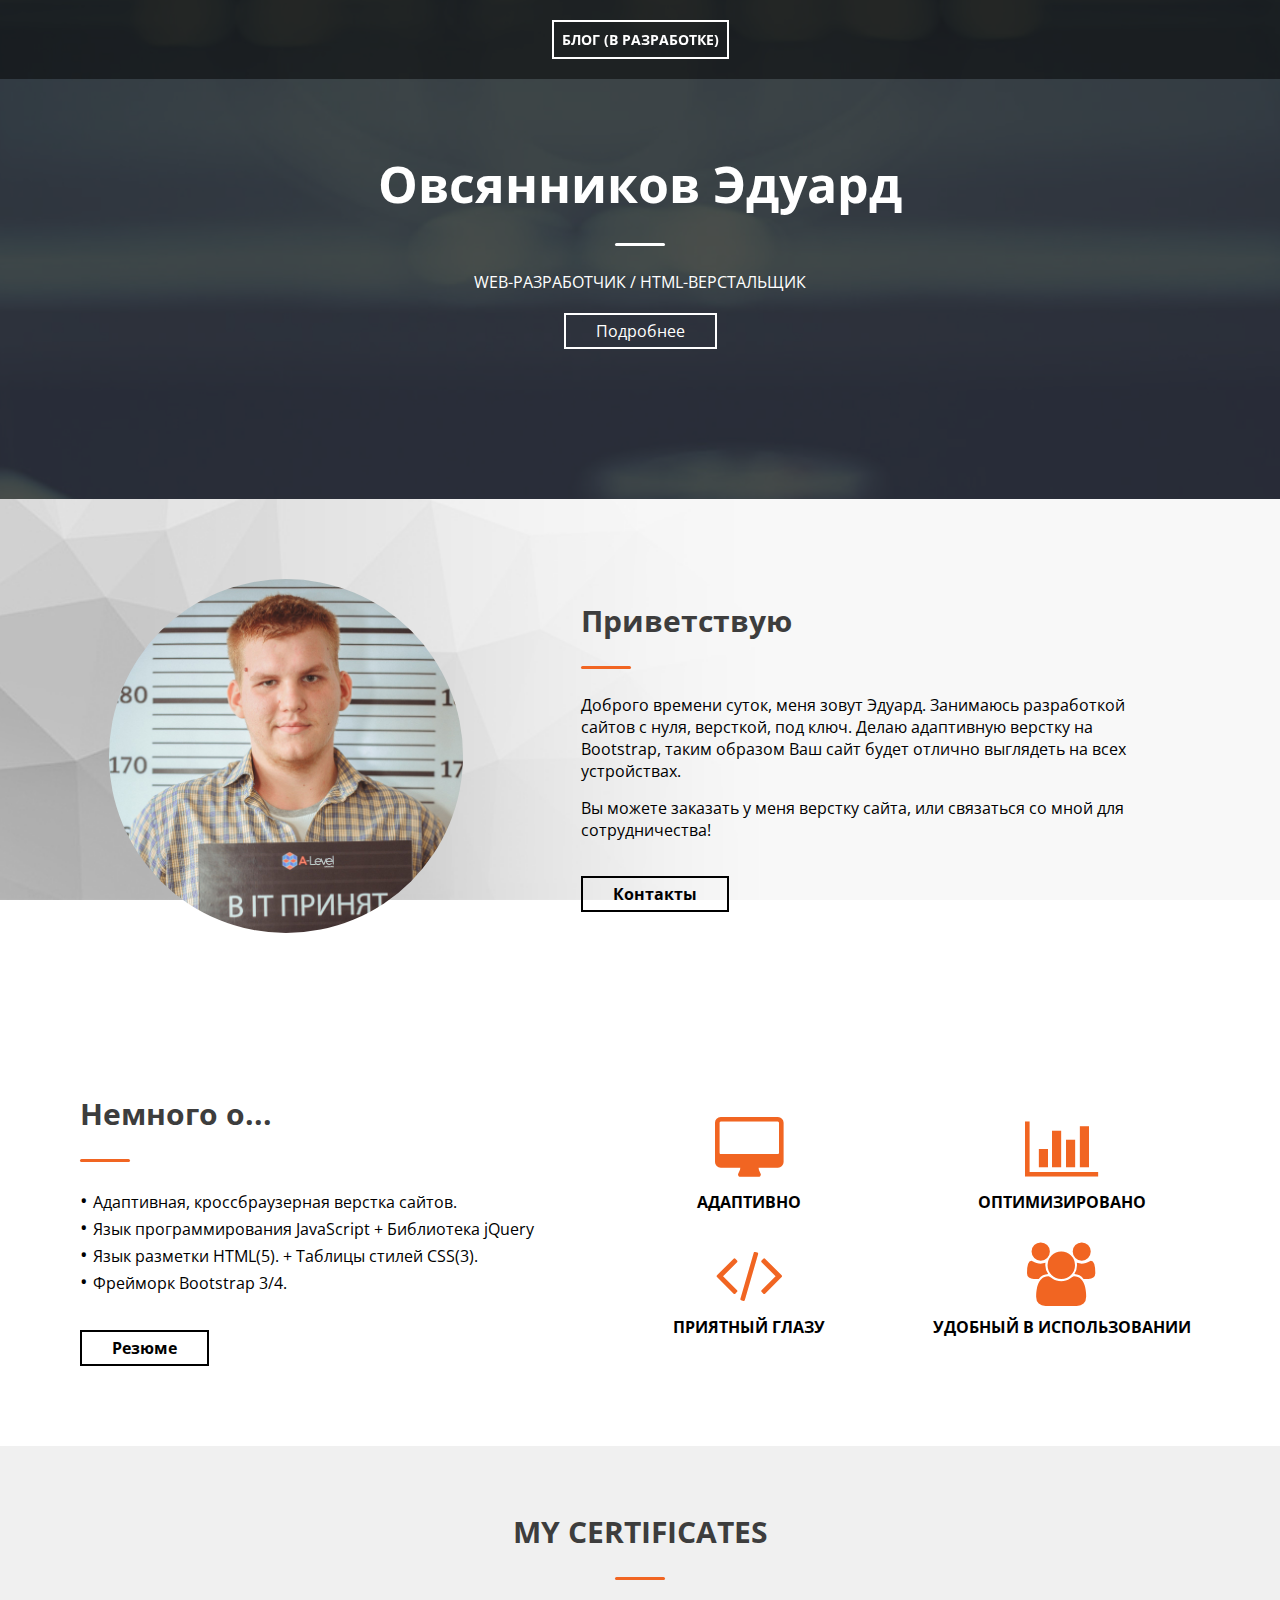
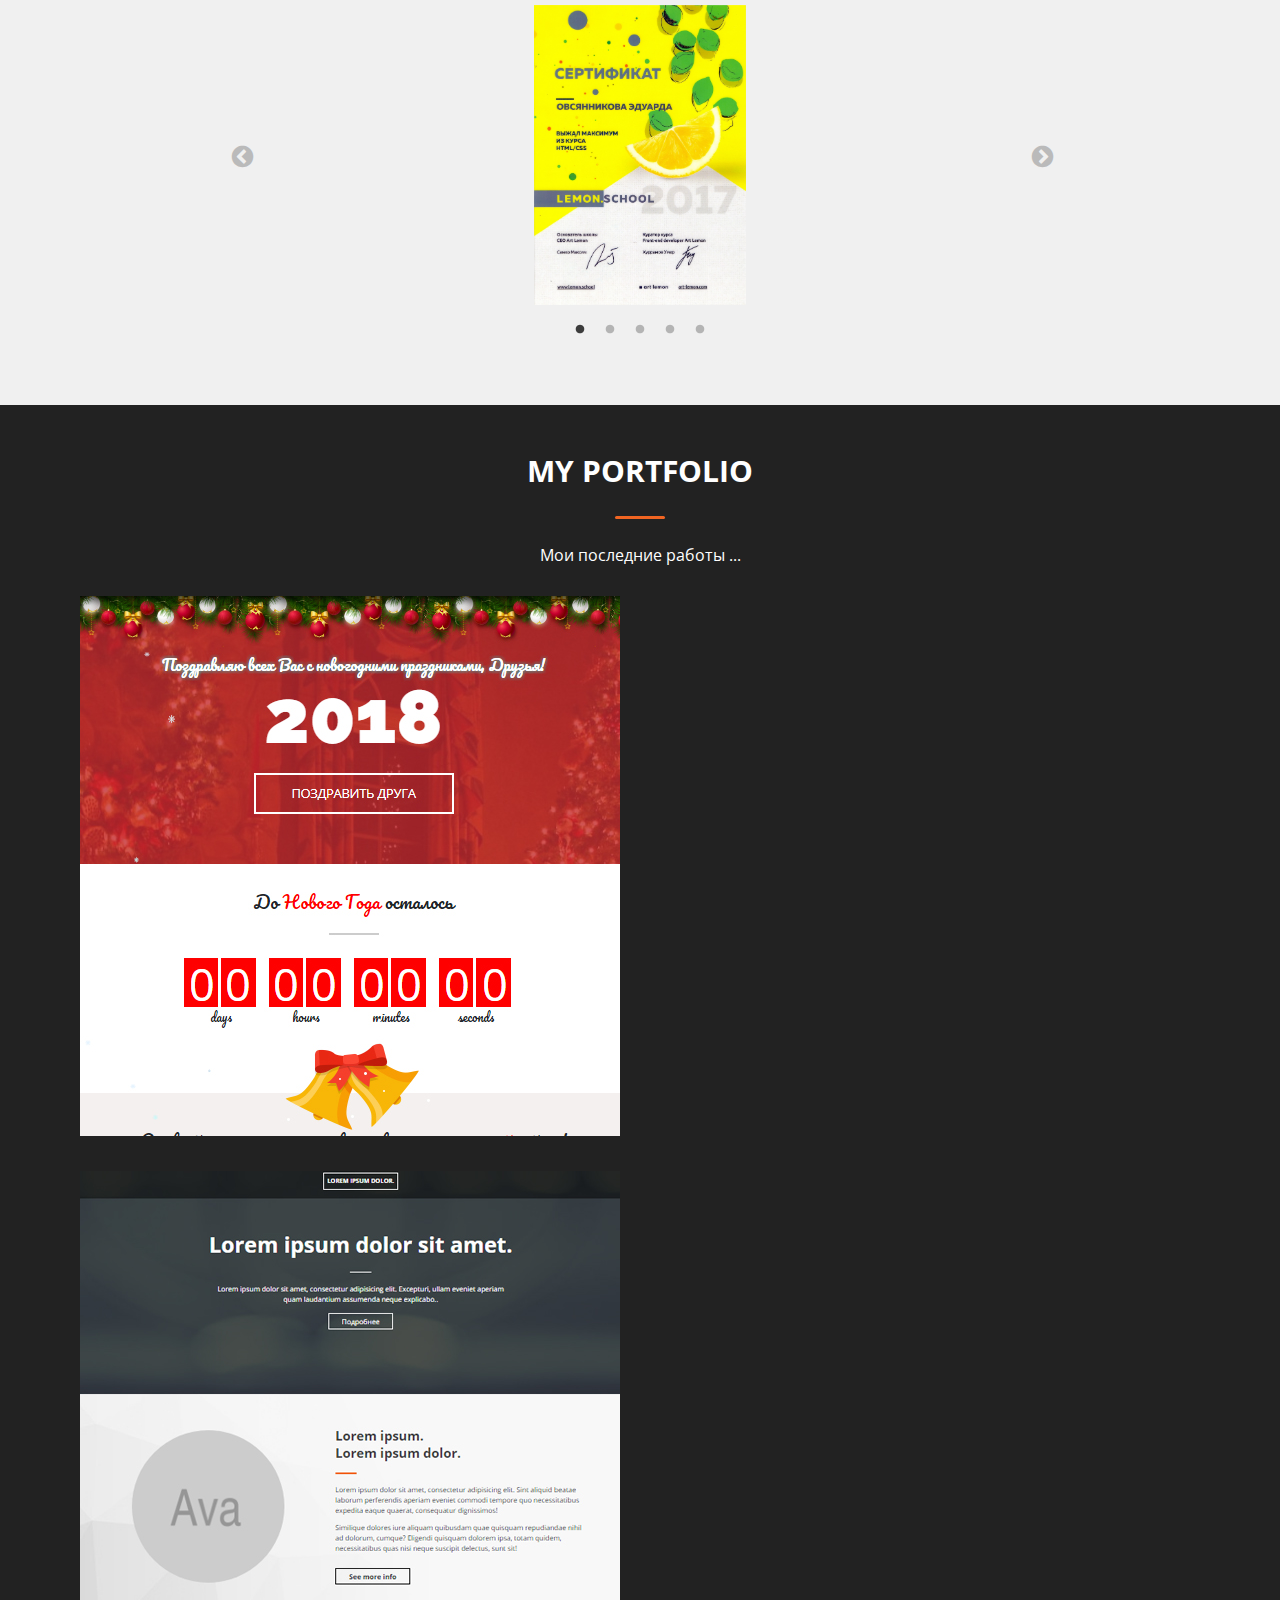
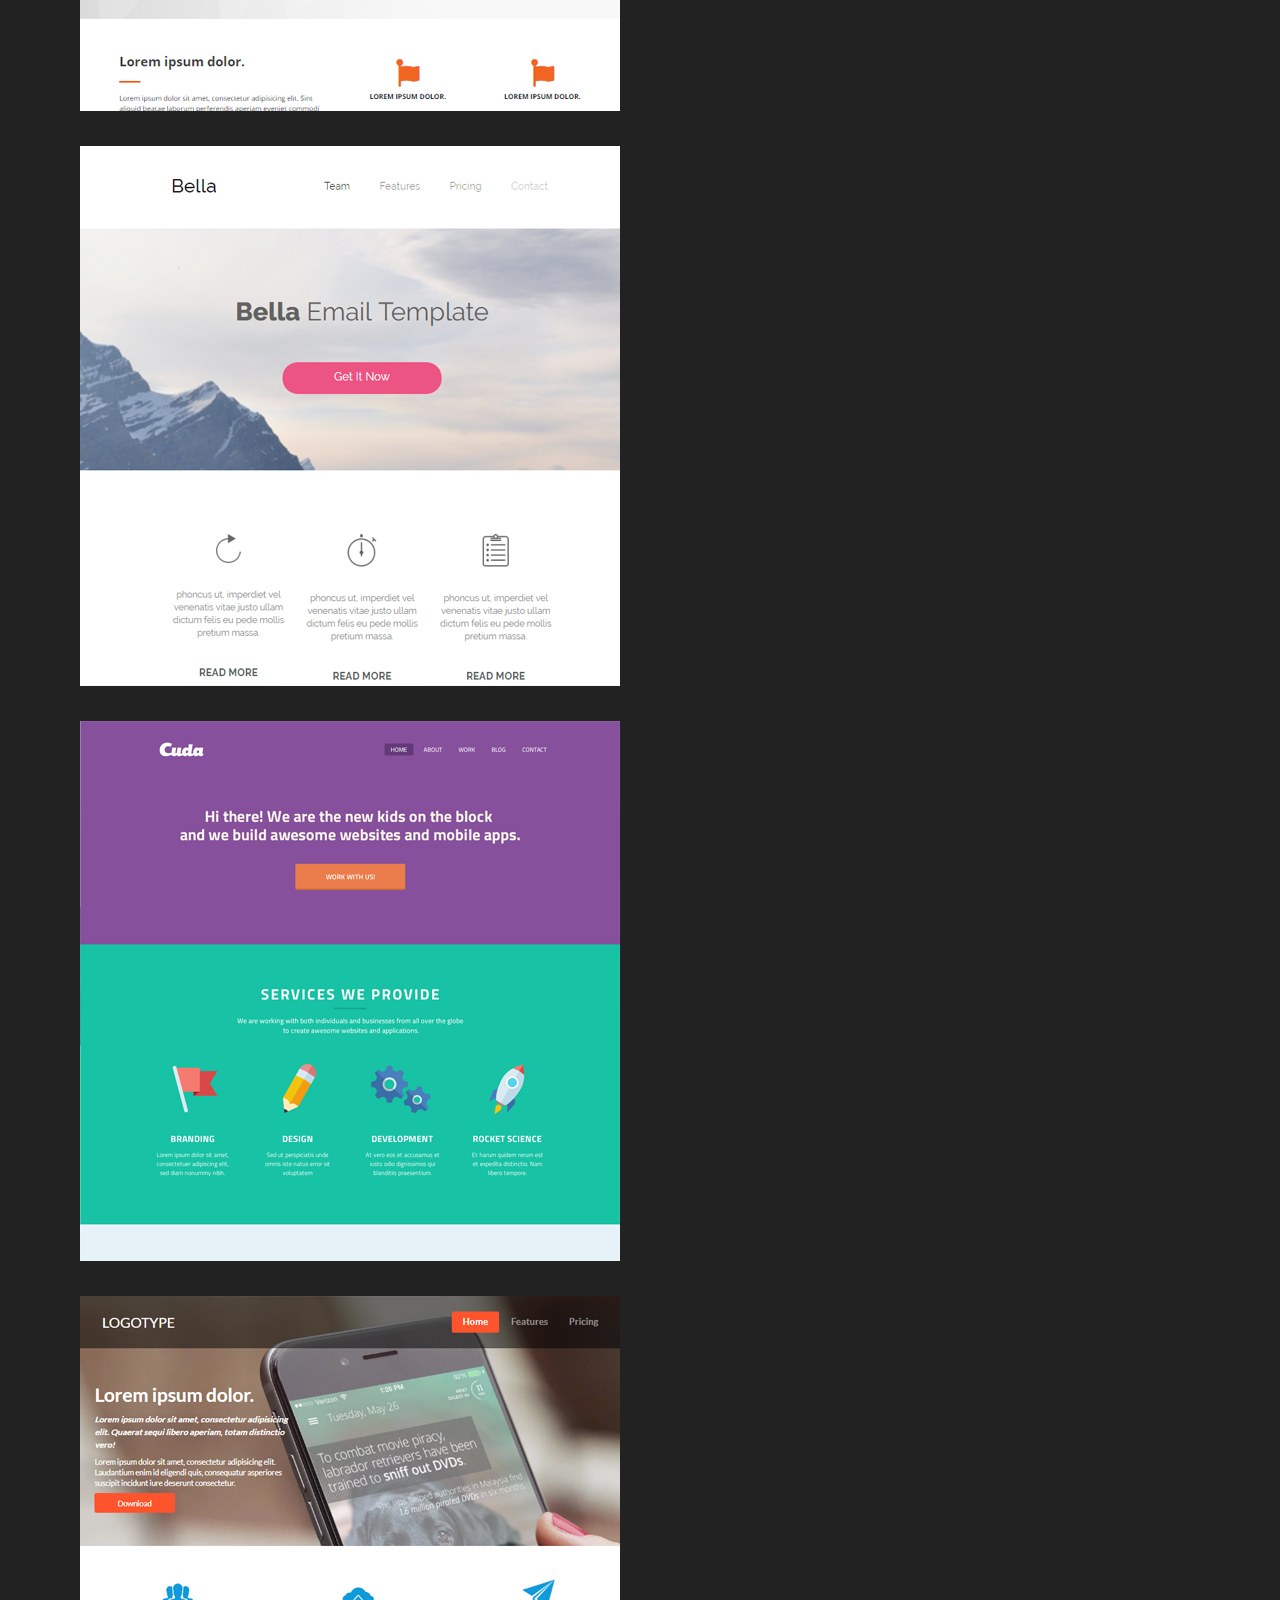
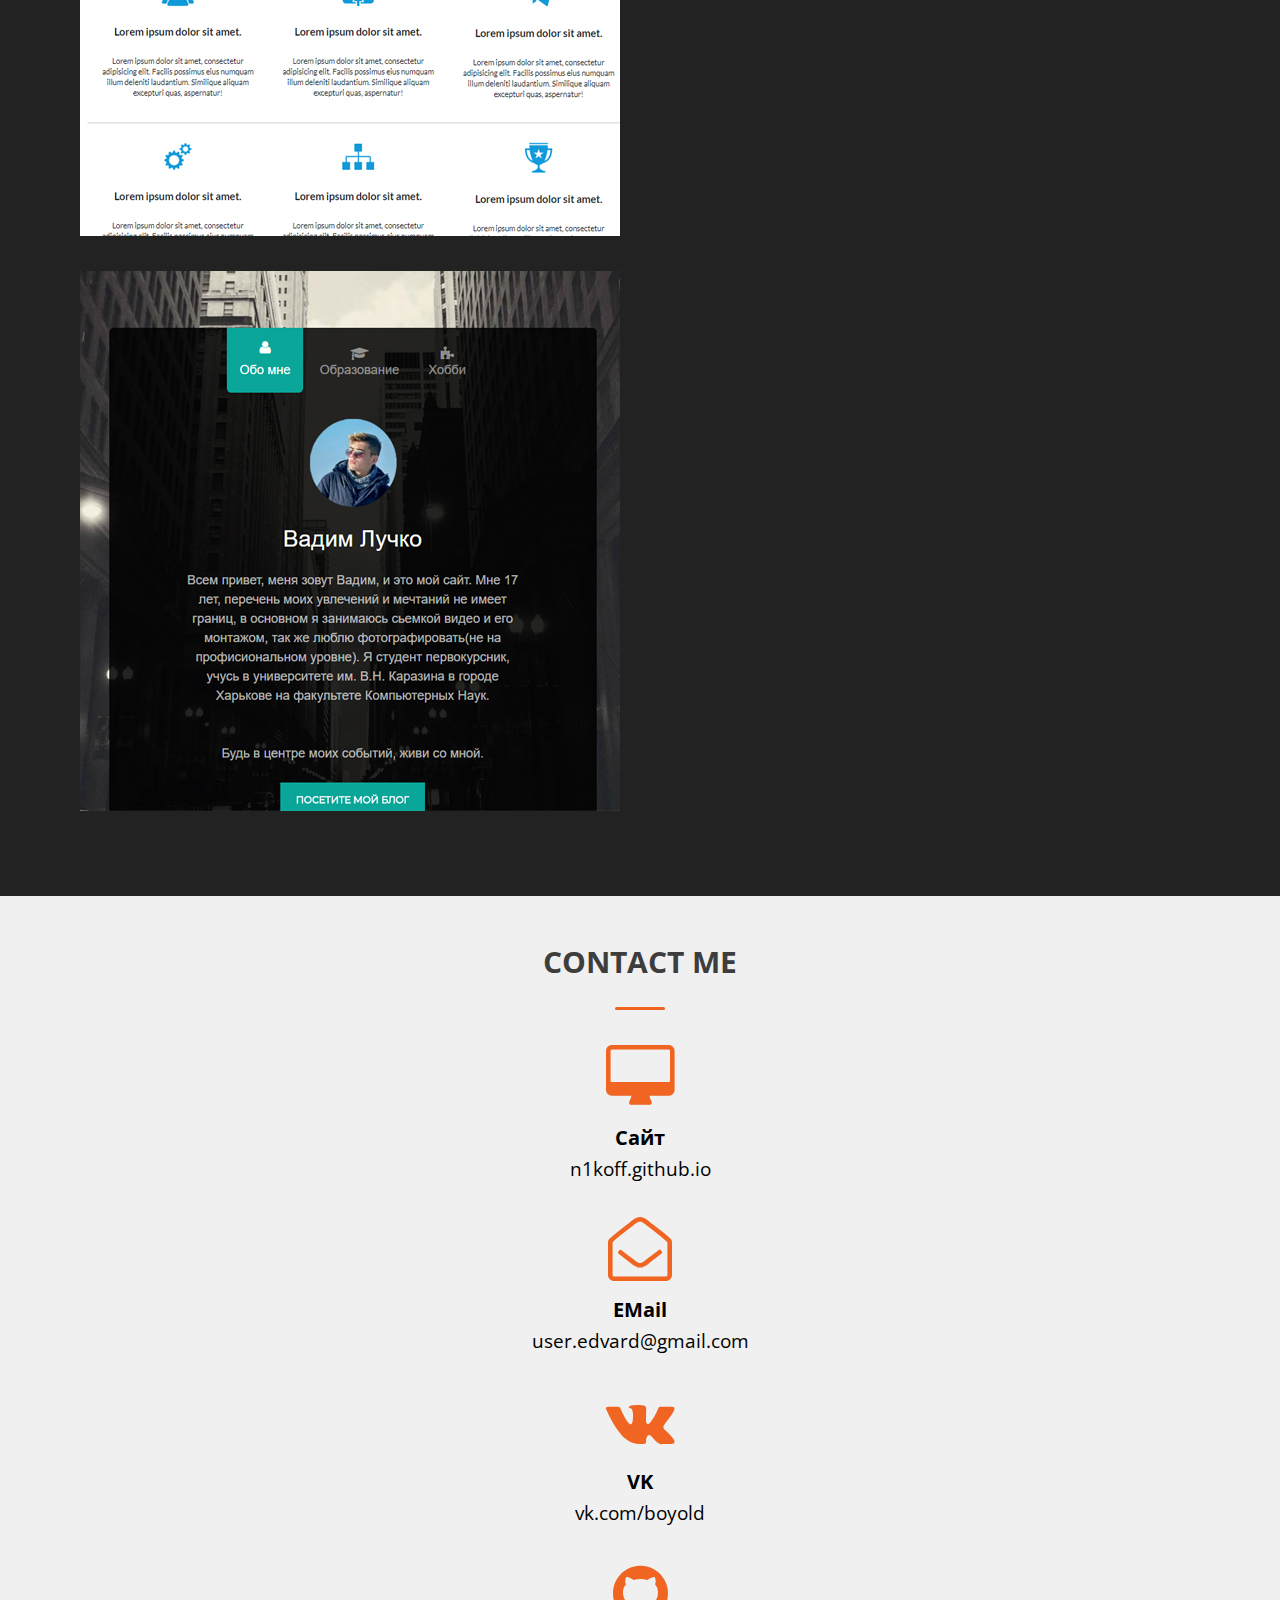
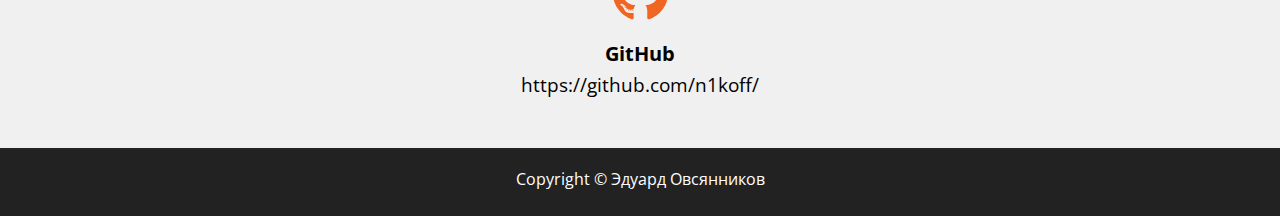
<file: index.html>
<!DOCTYPE html>
<html lang="en">
<head>
	<meta charset="UTF-8">
	<title>Визитка верстальщика</title>
	<meta name="viewport" content="width=device-width, initial-scale=1.0">
	<meta http-equiv="X-UA-Compatible" content="ie=edge">
	<link rel="stylesheet" href="libs/fa/css/font-awesome.min.css">
	<link rel="stylesheet" href="libs/slick/slick/slick.css">
	<link rel="stylesheet" href="libs/slick/slick/slick-theme.css">
	<link rel="stylesheet" href="https://maxcdn.bootstrapcdn.com/bootstrap/4.0.0-beta.2/css/bootstrap.min.css" integrity="sha384-PsH8R72JQ3SOdhVi3uxftmaW6Vc51MKb0q5P2rRUpPvrszuE4W1povHYgTpBfshb" crossorigin="anonymous">
	<link rel="stylesheet" href="css/index.css">
</head>
<body>
	<div class="wrapper">

		<!-- Navigation -->
		<div class="screen-navigation">
			<div class="container">
				<div class="nav-link-block"><a href="#" class="nav-link">Блог (в разработке)</a></div>
			</div>
		</div>
		<!-- End navigation -->

		<!-- Header -->
		<header>
			<div class="screen--header" style="background-image: url(img/header-bg.jpg);">
				<div class="block-header">
					<div class="container">
						<span class="header-title-text">Овсянников Эдуард</span>
						<div class="header-line"></div>
						<span class="header-content-text">WEB-РАЗРАБОТЧИК / HTML-ВЕРСТАЛЬЩИК</span>
						<a href="#about" class="header-button-link">Подробнее</a>
					</div>
				</div>
			</div>
		</header>
		<!-- End header -->
		
		<!-- Screen About Us -->
		<div class="screen-about-us" id="about">
			<div class="screen--bg" style="background-image: url(img/about-us-bg.jpg);">
				<div class="container">
					<div class="block-flex">

						<!-- Avatar -->
						<div class="about-us-item">
							<div class="about-us-avatar"><img src="img/avatar.jpg" alt="" class="item-avatar"></div>
						</div>

						<!-- Content -->
						<div class="about-us-item item-set" id="item">
							<span class="item-title">Приветствую</span>
							<div class="line"></div>
							<span class="item-content">Доброго времени суток, меня зовут Эдуард. Занимаюсь разработкой сайтов с нуля, версткой, под ключ. Делаю адаптивную верстку на Bootstrap, таким образом Ваш сайт будет отлично выглядеть на всех устройствах. </span>
							<span class="item-content">Вы можете заказать у меня верстку сайта, или связаться со мной для сотрудничества!</span>
							<a href="#contacts" class="botton-link">Контакты</a>
						</div>

					</div>
				</div>
			</div>
		</div>
		<!-- End screen About Us -->
		
		<!-- Screen Services -->
		<div class="screen--services">
			<div class="container">
				<div class="block-flex">
					
					<!-- Item 1 -->
					<div class="services-item">
						<span class="item-title">Немного о...</span>
						<div class="line"></div>
						<div class="item-content">
							<ul class="item-ul">
								<li class="item-li">Адаптивная, кроссбраузерная верстка сайтов.</li>
								<li class="item-li">Язык программирования JavaScript + Библиотека jQuery</li>
								<li class="item-li">Язык разметки HTML(5). + Таблицы стилей CSS(3).</li>
								<li class="item-li">Фрейморк Bootstrap 3/4.</li>
							</ul>

						</div>
						<a href="n1koff.pdf" class="botton-link" target="_blank">Резюме</a>
					</div>
						
					<!-- Item 2 -->
					<div class="services-item item-set" id="item2">
						<div class="item-flex-grid">
							<div class="item-grid">
								<i class="fa fa-desktop fa-4x item-grid-icon" aria-hidden="true" ></i>
								<span class="item-grid-text">Адаптивно</span>
							</div>
							<div class="item-grid">
								<i class="fa fa-bar-chart fa-4x item-grid-icon" aria-hidden="true" ></i>
								<span class="item-grid-text">Оптимизировано</span>
							</div>
							<div class="item-grid">
								<i class="fa fa-code fa-4x item-grid-icon" aria-hidden="true" ></i>
								<span class="item-grid-text">Приятный глазу</span>
							</div>
							<div class="item-grid">
								<i class="fa fa-users fa-4x item-grid-icon" aria-hidden="true" ></i>
								<span class="item-grid-text">Удобный в использовании</span>
							</div>
						</div>
					</div>

				</div>
			</div>
		</div>
		<!-- End screen Services -->
		
		<!-- Screen certificate -->
		<div class="screen--certificate">
			<div class="screen--bg paddings--screen" style="background-image: url(img/about-us-bg.jpg);">
				<div class="container certificate--container">
					<span class="item-title title-c">My certificates</span>

					<div class="line line-c"></div>

					<!-- Carusel certificate -->
					<div class="regular slider">
						
						<div class="certificate-slide">
							<a href="img/s-1.jpg" target="_blank"><img src="img/s-1.jpg" title="Certificate" class="img-slide" alt="Certificate"></a>
						</div>
						<div class="certificate-slide">
					    	<a href="http://testprovider.com/ru/Certificate/Search/TP91060850" target="_blank"><img src="img/s-2.png" class="img-slide" title="Certificate 1" alt="Certificate"></a>
						</div>
						<div class="certificate-slide">
							<a href="http://testprovider.com/ru/Certificate/Search/TP61148284" target="_blank"><img src="img/s-3.png" title="Certificate 2" class="img-slide" alt="Certificate"></a>
						</div>
						<div class="certificate-slide">
							<a href="img/s-4.jpg" target="_blank"><img src="img/s-4.jpg" title="Certificate 3" class="img-slide" alt="Certificate"></a>
						</div>
						<div class="certificate-slide">
							<a href="img/s-5.jpg" target="_blank"><img src="img/s-5.jpg" title="Certificate 4" class="img-slide" alt="Certificate"></a>
						</div>
						
					</div>
					<!-- End carusel certificate -->
				</div>
			</div>
		</div>
		<!-- End screen certificate -->
		
		<div class="screen--portfolio">
			<div class="container">
				<div class="block-portfolio">
					<span class="item-title portfolio-title">My portfolio</span>
					<div class="line line-c"></div>
					<span class="item-content portfolio-content">Мои последние работы ...</span>
					<div class="row">
						<div class="col-sm-4">
							<div class="portfolio-holder">
								<img src="img/p-4.jpg" alt="" class="portfolio-img">
								<div class="portfolio-block">
									<a href="#" class="portfolio-link">В разработке</a>
								</div>
							</div>
						</div>
						<div class="col-sm-4">
							<div class="portfolio-holder">
								<img src="img/p-1.jpg" alt="" class="portfolio-img">
								<div class="portfolio-block">
									<a href="TemplateMyLayout/index.html" class="portfolio-link" target="_blank">Посмотреть</a>
								</div>
							</div>
						</div>
						<div class="col-sm-4">
							<div class="portfolio-holder">
							<img src="img/p-2.jpg" alt="" class="portfolio-img">
								<div class="portfolio-block">
									<a href="TemplateBella/index.html" class="portfolio-link" target="_blank">Посмотреть</a>
								</div>
							</div>
						</div>
					</div>
					<div class="row">
						<div class="col-sm-4">
							<div class="portfolio-holder">
								<img src="img/p-3.jpg" alt="" class="portfolio-img">
								<div class="portfolio-block">
									<a href="Templatelpage2/index.html" class="portfolio-link" target="_blank">Посмотреть</a>
								</div>
							</div>
						</div>
						<div class="col-sm-4">
							<div class="portfolio-holder">
							<img src="img/p-5.jpg" alt="" class="portfolio-img">
								<div class="portfolio-block">
									<a href="TemplateFive/index.html" class="portfolio-link" target="_blank">Посмотреть</a>
								</div>
							</div>
						</div>
						<div class="col-sm-4">
							<div class="portfolio-holder">
							<img src="img/p-6.jpg" alt="" class="portfolio-img">
								<div class="portfolio-block">
									<a href="TemplateLuchko/index.html" class="portfolio-link" target="_blank">Посмотреть</a>
								</div>
							</div>
						</div>
					</div>
				</div>
			</div>
		</div>

		<div class="screen--social" id="contacts">
			<div class="container">
				<div class="block-social">
					<span class="item-title title-c">Сontact me</span>
					<div class="line line-c"></div>
					<div class="row">
						<div class="col-sm-6 social-item">
							<i class="fa fa-desktop fa-4x item-grid-icon" aria-hidden="true"></i>
							<span class="social-title">Сайт</span>
							<span class="social-conent"><a href="https://n1koff.github.io" class="item-link" target="_blank">n1koff.github.io</a></span>
						</div>
						<div class="col-sm-6 social-item">
							<i class="fa fa-envelope-open-o fa-4x item-grid-icon" aria-hidden="true"></i>
							<span class="social-title">EMail</span>
							<span class="social-conent">user.edvard@gmail.com</span>
						</div>
					</div>
					<div class="row">
						<div class="col-sm-6 social-item">
							<i class="fa fa-vk fa-4x item-grid-icon" aria-hidden="true"></i>
							<span class="social-title">VK</span>
							<span class="social-conent"><a href="https://vk.com/boyold" class="item-link" target="_blank">vk.com/boyold</a></span>
						</div>
						<div class="col-sm-6 social-item">
							<i class="fa fa-github fa-4x item-grid-icon" aria-hidden="true"></i>
							<span class="social-title">GitHub</span>
							<span class="social-conent"><a href="https://github.com/n1koff/" class="item-link" target="_blank">https://github.com/n1koff/</a></span>
						</div>
					</div>
				</div>
			</div>
		</div>
	</div>
	<footer class="screen--footer">
		<span class="footer-text">Copyright © Эдуард Овсянников</span>
	</footer>
	<script src="https://ajax.googleapis.com/ajax/libs/jquery/3.2.1/jquery.min.js"></script>
	 <script src="https://cdnjs.cloudflare.com/ajax/libs/popper.js/1.12.3/umd/popper.min.js" integrity="sha384-vFJXuSJphROIrBnz7yo7oB41mKfc8JzQZiCq4NCceLEaO4IHwicKwpJf9c9IpFgh" crossorigin="anonymous"></script>
    <script src="https://maxcdn.bootstrapcdn.com/bootstrap/4.0.0-beta.2/js/bootstrap.min.js" integrity="sha384-alpBpkh1PFOepccYVYDB4do5UnbKysX5WZXm3XxPqe5iKTfUKjNkCk9SaVuEZflJ" crossorigin="anonymous"></script>
	<script src="libs/slick/slick/slick.min.js"></script>
	<script src="js/script.js"></script>
	<!-- BEGIN JIVOSITE CODE {literal} -->
	<script>
	(function(){ var widget_id = 'p5vWexG0ja';var d=document;var w=window;function l(){
	var s = document.createElement('script'); s.type = 'text/javascript'; s.async = true; s.src = '//code.jivosite.com/script/widget/'+widget_id; var ss = document.getElementsByTagName('script')[0]; ss.parentNode.insertBefore(s, ss);}if(d.readyState=='complete'){l();}else{if(w.attachEvent){w.attachEvent('onload',l);}else{w.addEventListener('load',l,false);}}})();</script>
<!-- {/literal} END JIVOSITE CODE -->
</body>
</html>
</file>
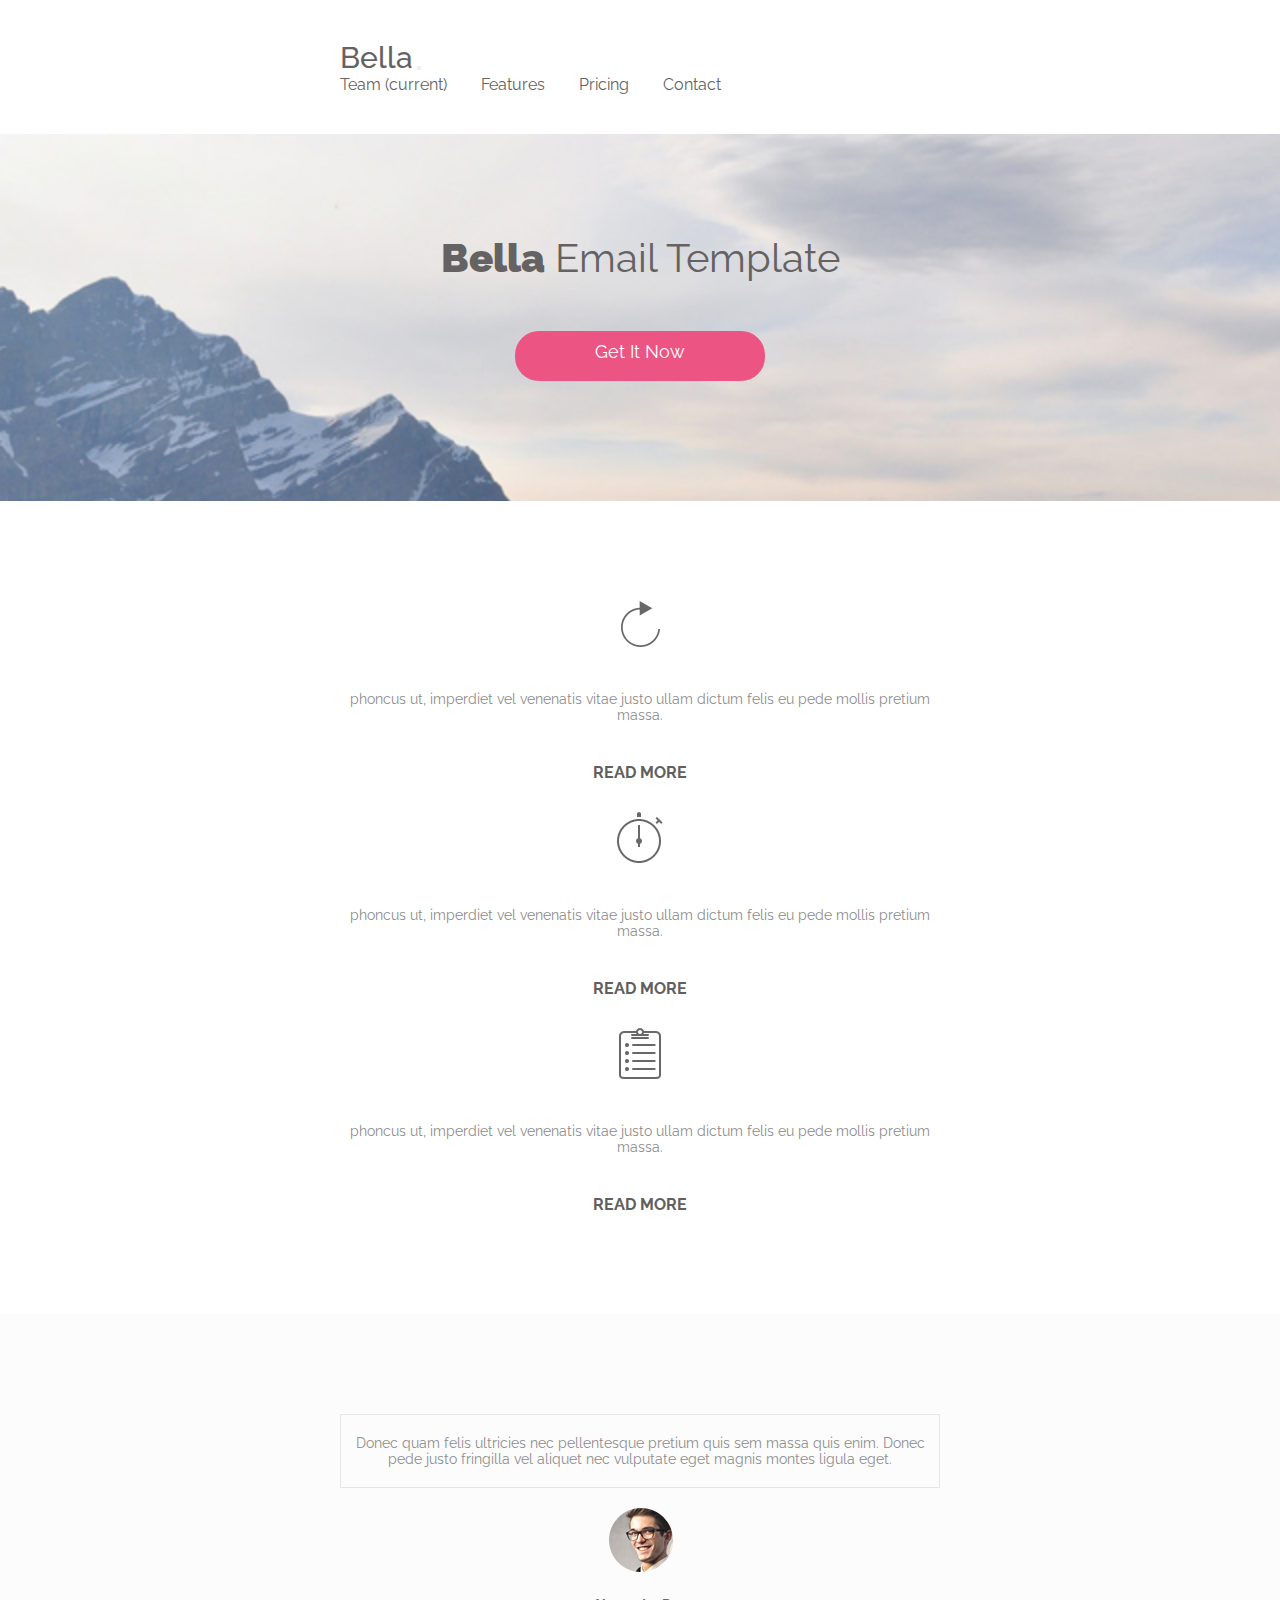
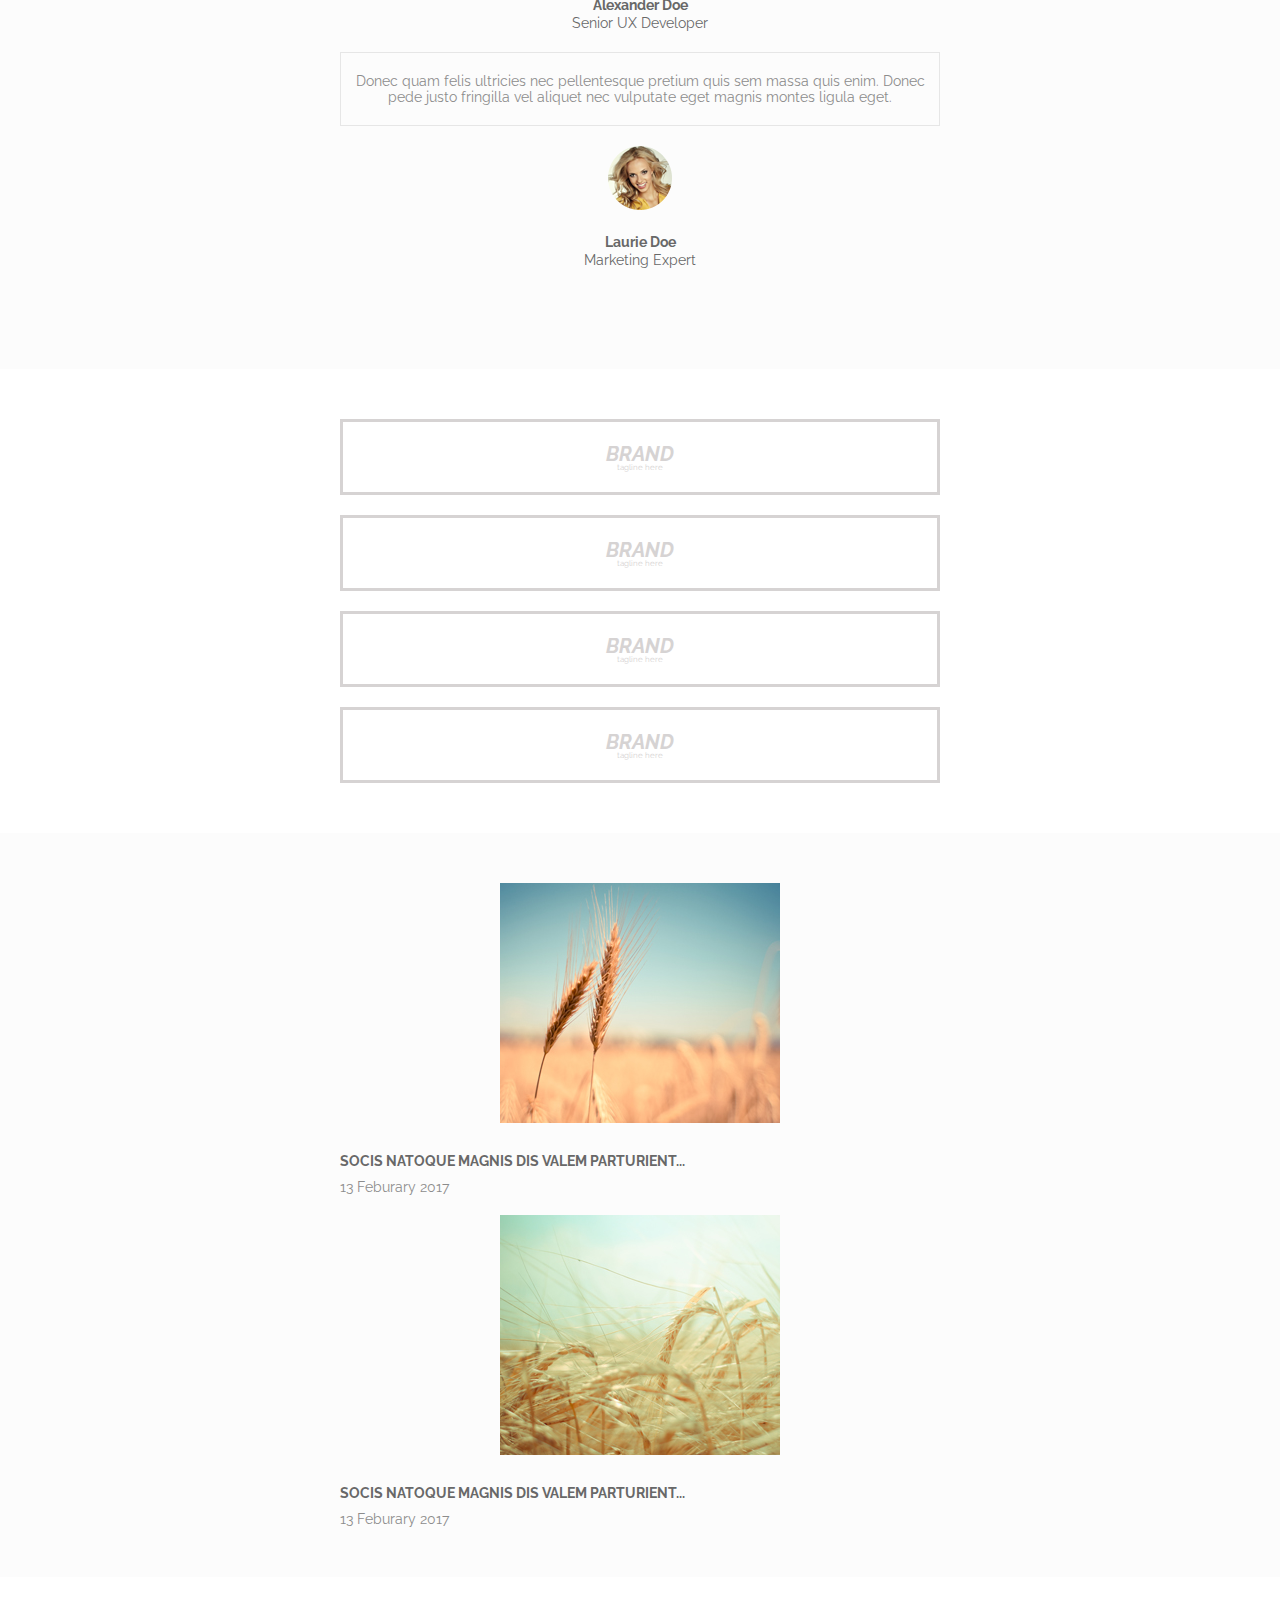
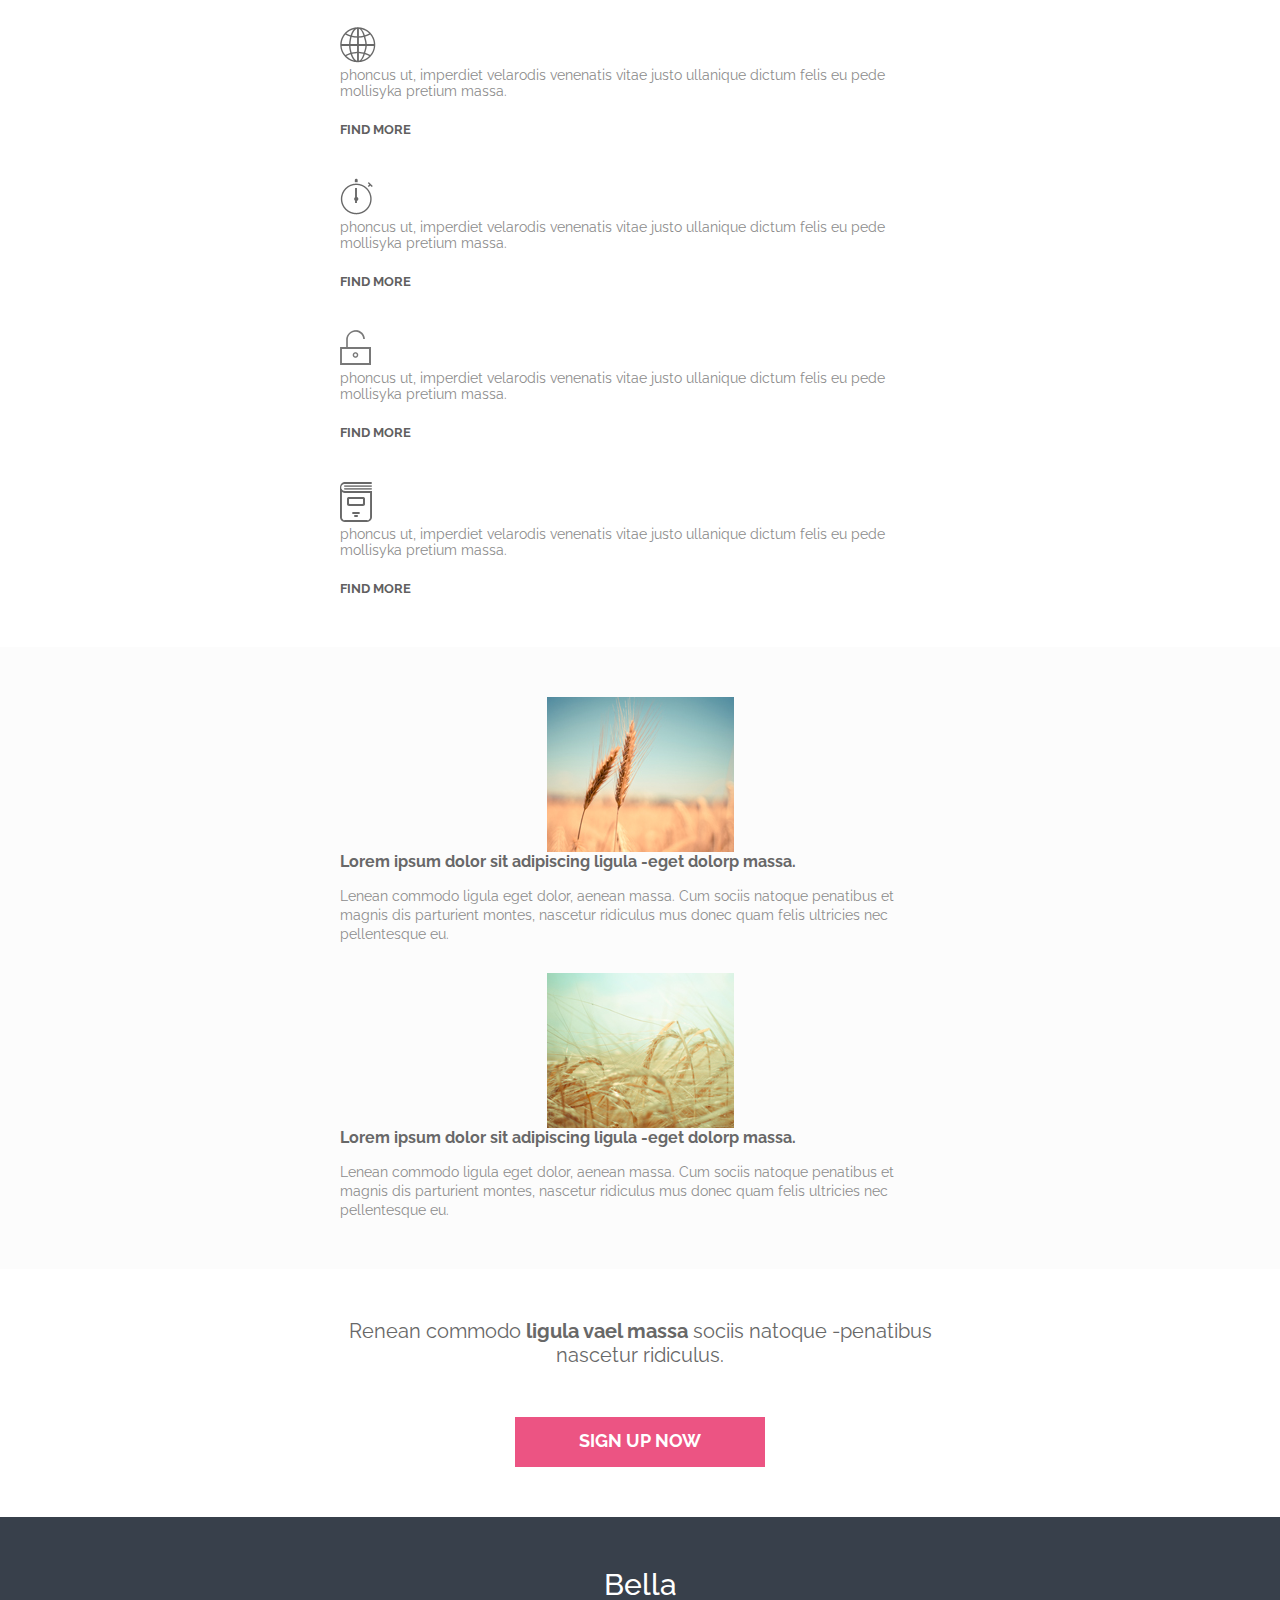
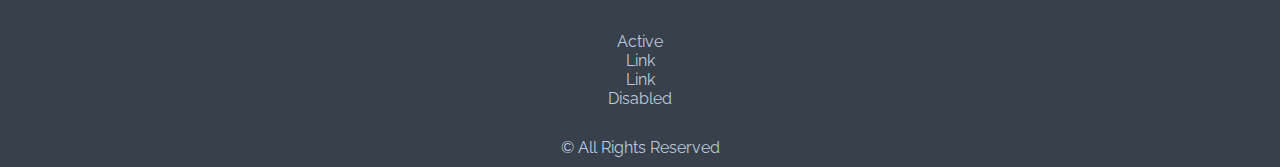
<file: TemplateBella/index.html>
<!doctype html>
<html lang="en">
  <head>
    <title>Template Bella(Bootstrap)</title>
    <!-- Required meta tags -->
    <meta charset="utf-8">
    <meta name="viewport" content="width=device-width, initial-scale=1, shrink-to-fit=no">

    <!-- Bootstrap CSS -->
    <link rel="stylesheet" href="https://maxcdn.bootstrapcdn.com/bootstrap/4.0.0-beta.2/css/bootstrap.min.css" integrity="sha384-PsH8R72JQ3SOdhVi3uxftmaW6Vc51MKb0q5P2rRUpPvrszuE4W1povHYgTpBfshb" crossorigin="anonymous">

    <link rel="stylesheet" href="css/index.css">
  </head>
  <body>
	<div class="wrapper">
		
		<!-- Header -->
		<header>

			<!-- Screen navigation -->
			<div class="screen--navigation">
				<div class="container">
					<div class="nav-block">
						
						<!-- Navigation -->
						<nav class="navbar navbar-expand-lg navbar-light">
		  					<a class="navbar-brand" href="#">Bella</a>
		 					<button class="navbar-toggler" type="button" data-toggle="collapse" data-target="#navbarNavAltMarkup" aria-controls="navbarNavAltMarkup" aria-expanded="false" aria-label="Toggle navigation">
		    				<span class="navbar-toggler-icon"></span>
		  					</button>
							<div class="collapse navbar-collapse" id="navbarNavAltMarkup">
								<div class="navbar-nav">
									<a class="nav-item nav-link nav-link-set active" href="#">Team <span class="sr-only">(current)</span></a>
									<a class="nav-item nav-link" href="#">Features</a>
									<a class="nav-item nav-link" href="#">Pricing</a>
									<a class="nav-item nav-link disabled" href="#">Contact</a>
								</div>
							</div>
						</nav>
						<!-- End navigation -->

					</div>
				</div>
			</div>
			<!-- End screen navigation -->
			
			<!-- Header content block -->
			<div class="screen--header-content" style="background-image: url(img/header-bg.jpg);">
				<div class="container">
					<div class="header--block">
						<span class="header--title"><span class="header--font">Bella</span> Email Template</span>
						<a href="#" class="header--button">Get It Now</a>
					</div>
				</div>
			</div>
			<!-- End header content block -->

		</header>
		<!-- End header -->
		
		<!-- Main -->
		<main>

			<!-- Screen services -->
			<div class="screen--services">
				<div class="container">
					<div class="block-services">
						
						<div class="row">

							<!-- Item 1  -->
							<div class="col-sm services-item">
								<img  src="img/s-1.png" alt="Item 1">
								<span class="services-item-content">phoncus ut, imperdiet vel venenatis vitae justo ullam dictum felis eu pede mollis pretium massa.</span>
								<a class="services-item-link" href="#">Read More</a>
							</div>
							<!--  -->

							<!-- Item 2  -->
							<div class="col-sm services-item">
								<img  src="img/s-2.png" alt="Item 2">
								<span class="services-item-content">phoncus ut, imperdiet vel venenatis vitae justo ullam dictum felis eu pede mollis pretium massa.</span>
								<a class="services-item-link" href="#">Read More</a>
							</div>
							<!--  -->

							<!-- Item 3  -->
							<div class="col-sm services-item">
								<img src="img/s-3.png" alt="Item 3">
								<span class="services-item-content">phoncus ut, imperdiet vel venenatis vitae justo ullam dictum felis eu pede mollis pretium massa.</span>
								<a class="services-item-link" href="#">Read More</a>
							</div>
							<!--  -->

						</div>

					</div>
				</div>
			</div>
			<!-- End screen services -->
			
			<!-- Screen testimonials -->
			<div class="screen--testimonials">
				<div class="container">
					<div class="testimonials-block">
						<div class="row">
							
							<!-- Item 1  -->
							<div class="col-sm">
								<div class="testimonials-item">Donec quam felis ultricies nec pellentesque pretium quis sem massa quis enim. Donec pede justo fringilla vel aliquet nec vulputate eget magnis montes ligula eget.</div>
								<img class="testimonials-img" src="img/ava-1.png" alt="Ava 1">
								<span class="testimonials-name">Alexander Doe</span>
								<span class="testimonials-work">Senior UX Developer</span>
							</div>
							<!--  -->

							<!-- Item 2 -->
							<div class="col-sm">
								<div class="testimonials-item">Donec quam felis ultricies nec pellentesque pretium quis sem massa quis enim. Donec pede justo fringilla vel aliquet nec vulputate eget magnis montes ligula eget.</div>
								<img class="testimonials-img" src="img/ava-2.png" alt="Ava 2">
								<span class="testimonials-name">Laurie Doe</span>
								<span class="testimonials-work">Marketing Expert</span>
							</div>
							<!--  -->

						</div>
					</div>
				</div>
			</div>
			<!-- End screen testimonials -->
			
			<!-- Screen brand -->
			<div class="screen--brand">
				<div class="container">
					<div class="brand-block">

						<div class="row">

							<!-- Item 1 -->
							<div class="col-sm">
								<div class="brand-item">
									<span class="brand-title">Brand</span>
									<span class="brand-content">tagline here</span>
								</div>
							</div>
							<!--  -->

							<!-- Item 2 -->
							<div class="col-sm">
								<div class="brand-item">
									<span class="brand-title">Brand</span>
									<span class="brand-content">tagline here</span>
								</div>
							</div>
							<!--  -->

							<!-- Item 3 -->
							<div class="col-sm">
								<div class="brand-item">
									<span class="brand-title">Brand</span>
									<span class="brand-content">tagline here</span>
								</div>
							</div>
							<!--  -->

							<!-- Item 4 -->
							<div class="col-sm">
								<div class="brand-item">
									<span class="brand-title">Brand</span>
									<span class="brand-content">tagline here</span>
								</div>
							</div>
							<!--  -->

						</div>

					</div>
				</div>
			</div>
			<!-- End screen brand -->
			
			<!-- Screen blog -->
			<div class="screen--blog">
				<div class="container">
					<div class="block-blog">

						<div class="row">
							
							<!-- Item 1 -->
							<div class="col-sm">
								<img src="img/post-1.jpg" alt="Pre post 1" class="img-blog">
								<span class="block-post">socis natoque magnis dis Valem parturient...</span>
								<span class="blog-date">13 Feburary 2017</span>
							</div>
							<!--  -->

							<!-- Item 2 -->
							<div class="col-sm">
								<img src="img/post-2.jpg" alt="Pre post 2" class="img-blog">
								<span class="block-post">socis natoque magnis dis Valem parturient...</span>
								<span class="blog-date">13 Feburary 2017</span>
							</div>
							<!--  -->

						</div>

					</div>
				</div>
			</div>
			<!-- End screen blog -->
			
			<!-- Screen features -->
			<div class="screen--features">
				<div class="container">
					<div class="block-features">

						<!-- Row 1 -->
						<div class="row">

							<!-- Item 1 -->
							<div class="col-sm">
								<div class="row features-item">
									<div class="col-2">
										<img src="img/icon-1.png" alt="icon" class="features-item-img">
									</div>
									<div class="col-10">
										<span class="features-item-content">phoncus ut, imperdiet velarodis venenatis vitae justo ullanique dictum felis eu pede mollisyka pretium massa.</span>
										<a href="#" class="features-item-link">Find more</a>
									</div>
								</div>
							</div>
							<!--  -->

							<!-- Item 2 -->
							<div class="col-sm">
								<div class="row features-item">
									<div class="col-2">
										<img src="img/icon-2.png" alt="icon" class="features-item-img">
									</div>
									<div class="col-10">
										<span class="features-item-content">phoncus ut, imperdiet velarodis venenatis vitae justo ullanique dictum felis eu pede mollisyka pretium massa.</span>
										<a href="#" class="features-item-link">Find more</a>
									</div>
								</div>
							</div>
							<!--  -->

						</div>
						<!-- End row 1 -->
						
						<!-- Row 2 -->
						<div class="row">

							<!-- Item 1-->
							<div class="col-sm">
								<div class="row features-item">
									<div class="col-2">
										<img src="img/icon-3.png" alt="icon" class="features-item-img">
									</div>
									<div class="col-10">
										<span class="features-item-content">phoncus ut, imperdiet velarodis venenatis vitae justo ullanique dictum felis eu pede mollisyka pretium massa.</span>
										<a href="#" class="features-item-link">Find more</a>
									</div>
								</div>
							</div>
							<!--  -->

							<!-- Item 2 -->
							<div class="col-sm">
								<div class="row features-item">
									<div class="col-2">
										<img src="img/icon-4.png" alt="icon" class="features-item-img">
									</div>
									<div class="col-10">
										<span class="features-item-content">phoncus ut, imperdiet velarodis venenatis vitae justo ullanique dictum felis eu pede mollisyka pretium massa.</span>
										<a href="#" class="features-item-link">Find more</a>
									</div>
								</div>
							</div>
							<!--  -->

						</div>
						<!-- End row 1 -->


					</div>
				</div>
			</div>
			<!-- Screen features -->
			
			<!-- Screen content -->
			<div class="screen--content">
				<div class="container">
					<div class="block-content">
						
						<!-- Row 1 -->
						<div class="row content-row">
							<div class="col-sm-4">
								<img class="content-img" src="img/post-1-min.jpg" alt="Pre post 1">
							</div>
							<div class="col-sm-8">
								<span class="content-title">Lorem ipsum dolor sit adipiscing ligula -eget dolorp massa.</span>
								<span class="content-post">Lenean commodo ligula eget dolor, aenean massa. Cum sociis natoque penatibus et magnis dis parturient montes, nascetur ridiculus mus donec quam felis ultricies nec pellentesque eu.</span>
							</div>
						</div>
						<!-- End row 1 -->

						<!-- Row 1 -->
						<div class="row content-row">
							<div class="col-sm-4">
								<img class="content-img" src="img/post-2-min.jpg" alt="Pre post 1">
							</div>
							<div class="col-sm-8">
								<span class="content-title">Lorem ipsum dolor sit adipiscing ligula -eget dolorp massa.</span>
								<span class="content-post">Lenean commodo ligula eget dolor, aenean massa. Cum sociis natoque penatibus et magnis dis parturient montes, nascetur ridiculus mus donec quam felis ultricies nec pellentesque eu.</span>
							</div>
						</div>
						<!-- End row 1 -->

					</div>
				</div>
			</div>
			<!-- End screen content -->
			
			<!-- Screen Take Action -->
			<div class="screen--takeaction">
				<div class="container">
					<div class="block-takeaction">

						<span class="takeaction-title">Renean commodo <span class="title-weigth">ligula vael massa</span> sociis natoque -penatibus nascetur ridiculus.</span>

						<a href="" class="takeaction-link">Sign up Now</a>

					</div>
				</div>
			</div>
			<!-- End screen Take Action -->
		</main>
		<!-- End main -->

	</div>

	<!-- Footer -->
	<footer class="screen--footer">

		<span class="footer-title">Bella</span>

		<div class="footer-nav">
			<ul class="nav justify-content-center">
				<li class="nav-item">
					<a class="nav-link footer-link" href="#">Active</a>
				</li>
				<li class="nav-item">
					<a class="nav-link footer-link" href="#">Link</a>
				</li>
				<li class="nav-item">
					<a class="nav-link footer-link" href="#">Link</a>
				</li>
				<li class="nav-item">
					<a class="nav-link footer-link" href="#">Disabled</a>
				</li>
			</ul>
		</div>

		<span class="footer-copy">© All Rights Reserved</span>

	</footer>
	<!-- End footer -->

    <!-- Optional JavaScript -->
    <!-- jQuery first, then Popper.js, then Bootstrap JS -->
    <script src="https://code.jquery.com/jquery-3.2.1.slim.min.js" integrity="sha384-KJ3o2DKtIkvYIK3UENzmM7KCkRr/rE9/Qpg6aAZGJwFDMVNA/GpGFF93hXpG5KkN" crossorigin="anonymous"></script>
    <script src="https://cdnjs.cloudflare.com/ajax/libs/popper.js/1.12.3/umd/popper.min.js" integrity="sha384-vFJXuSJphROIrBnz7yo7oB41mKfc8JzQZiCq4NCceLEaO4IHwicKwpJf9c9IpFgh" crossorigin="anonymous"></script>
    <script src="https://maxcdn.bootstrapcdn.com/bootstrap/4.0.0-beta.2/js/bootstrap.min.js" integrity="sha384-alpBpkh1PFOepccYVYDB4do5UnbKysX5WZXm3XxPqe5iKTfUKjNkCk9SaVuEZflJ" crossorigin="anonymous"></script>
  </body>
</html>
</file>
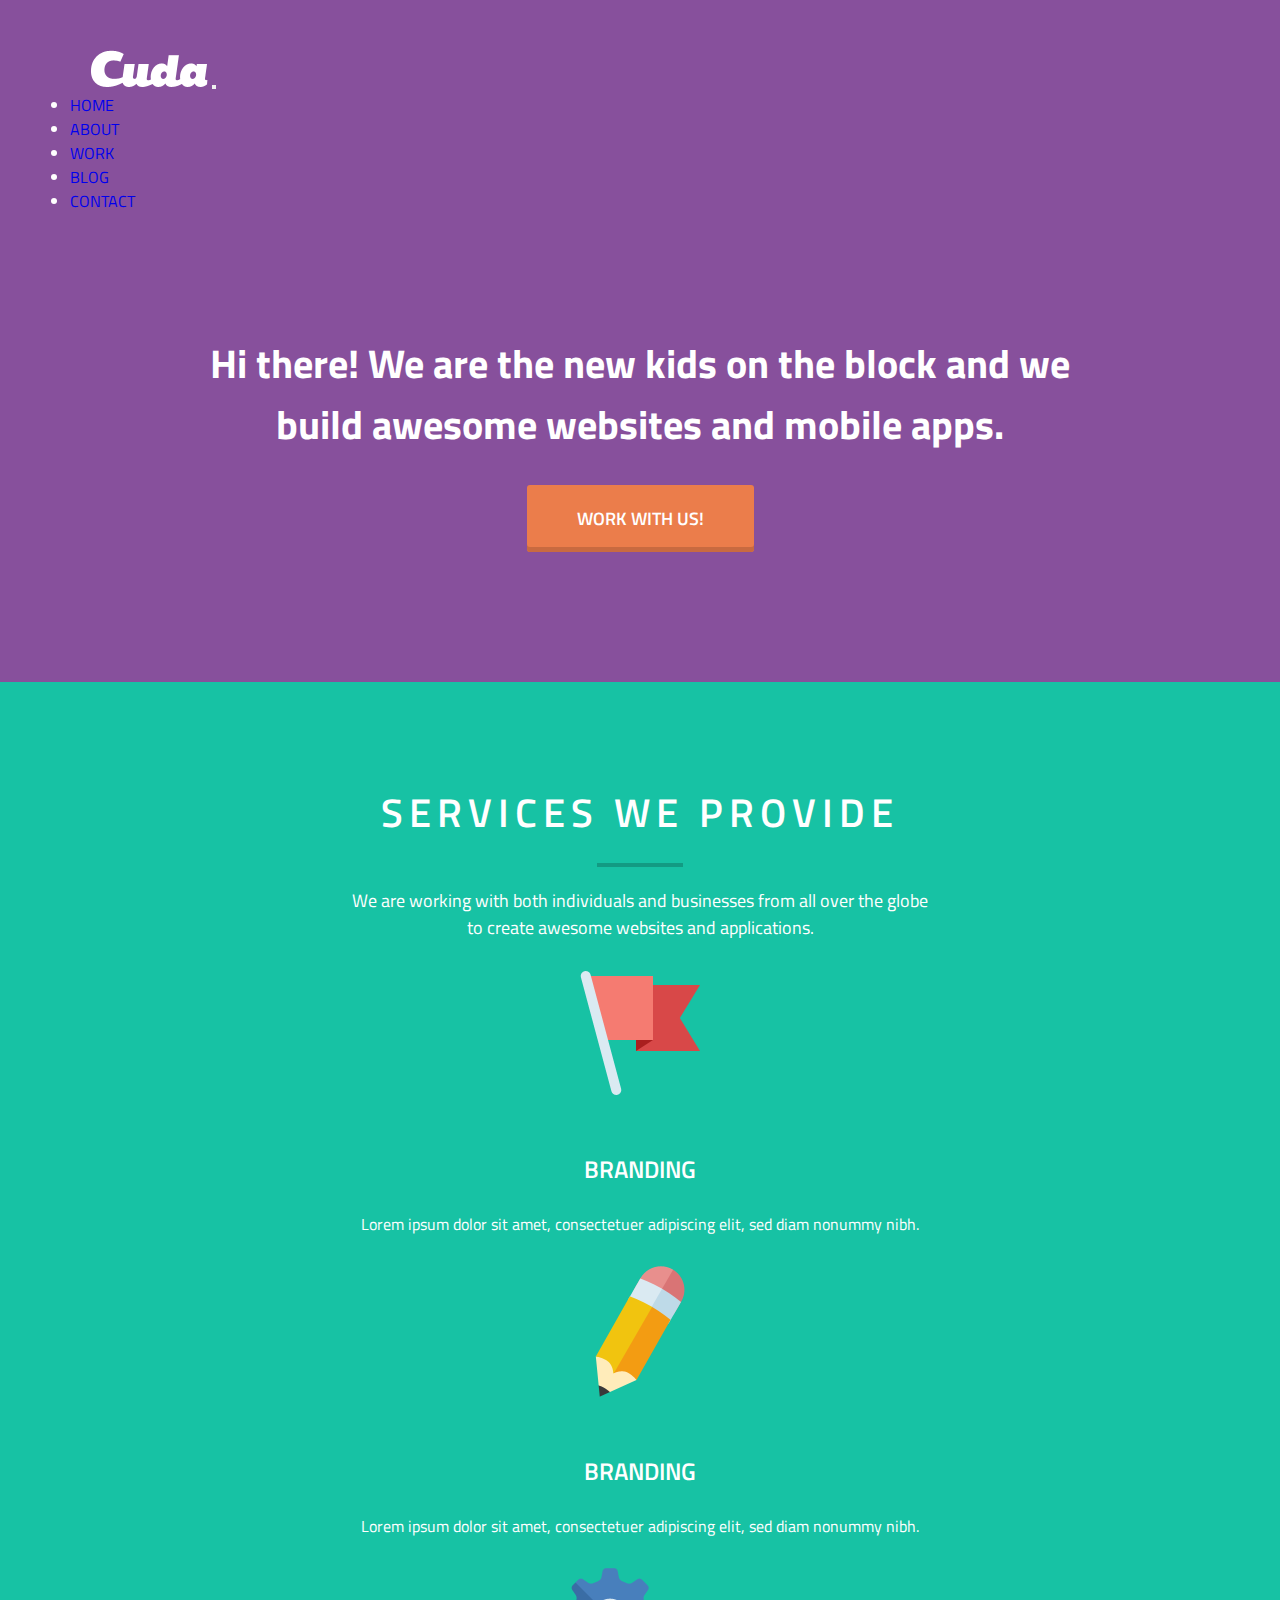
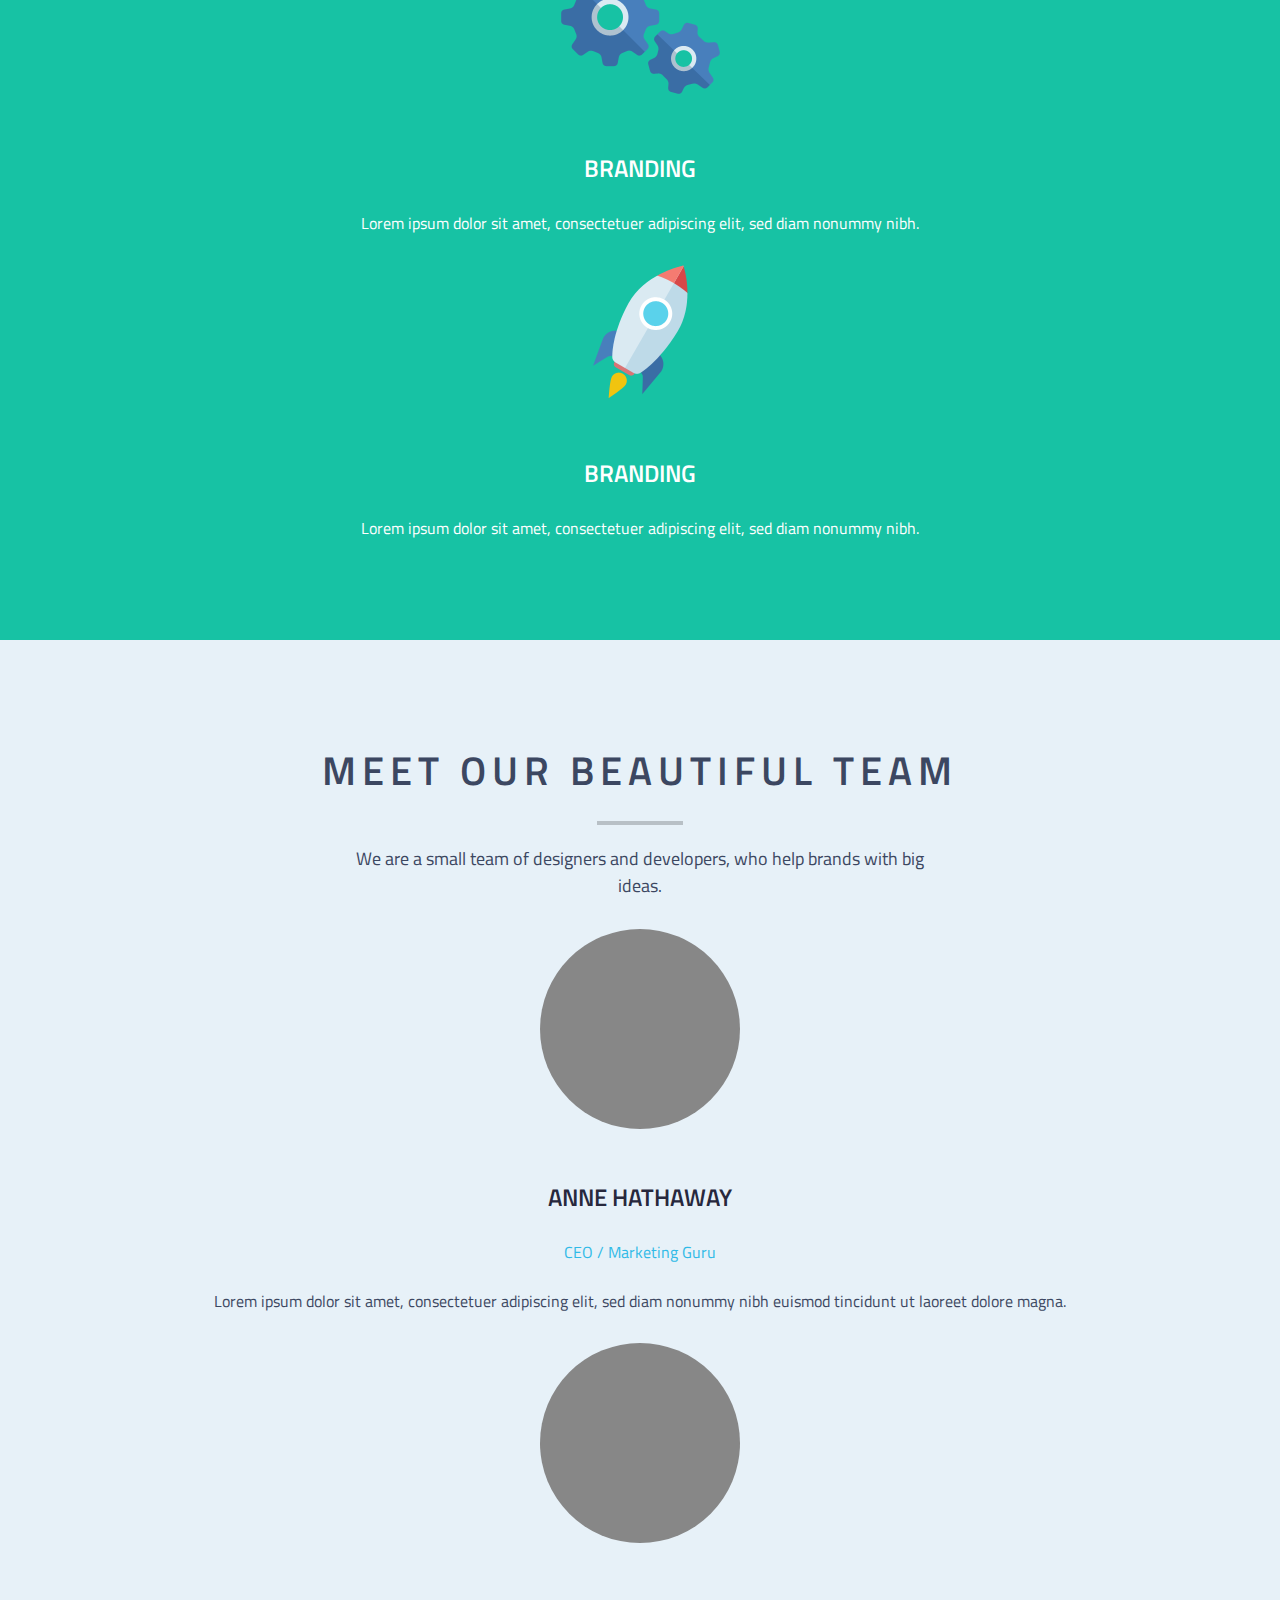
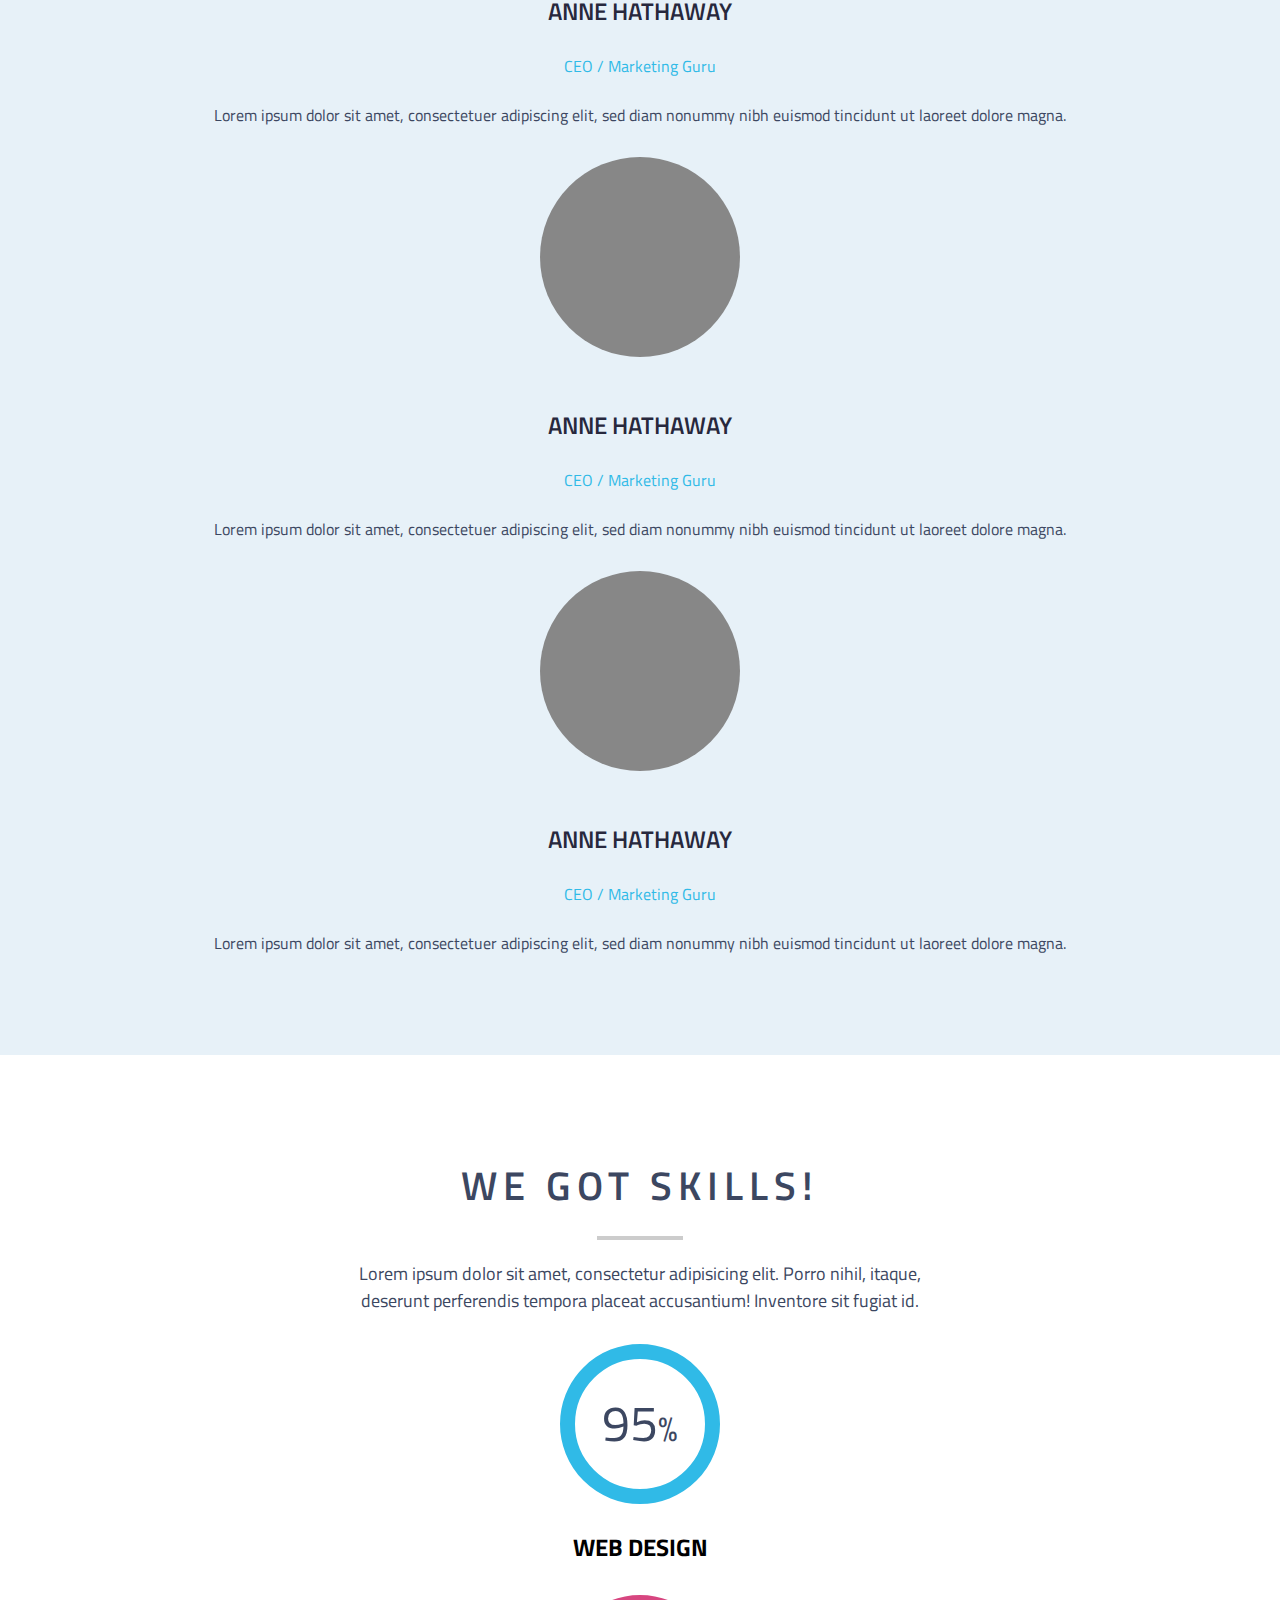
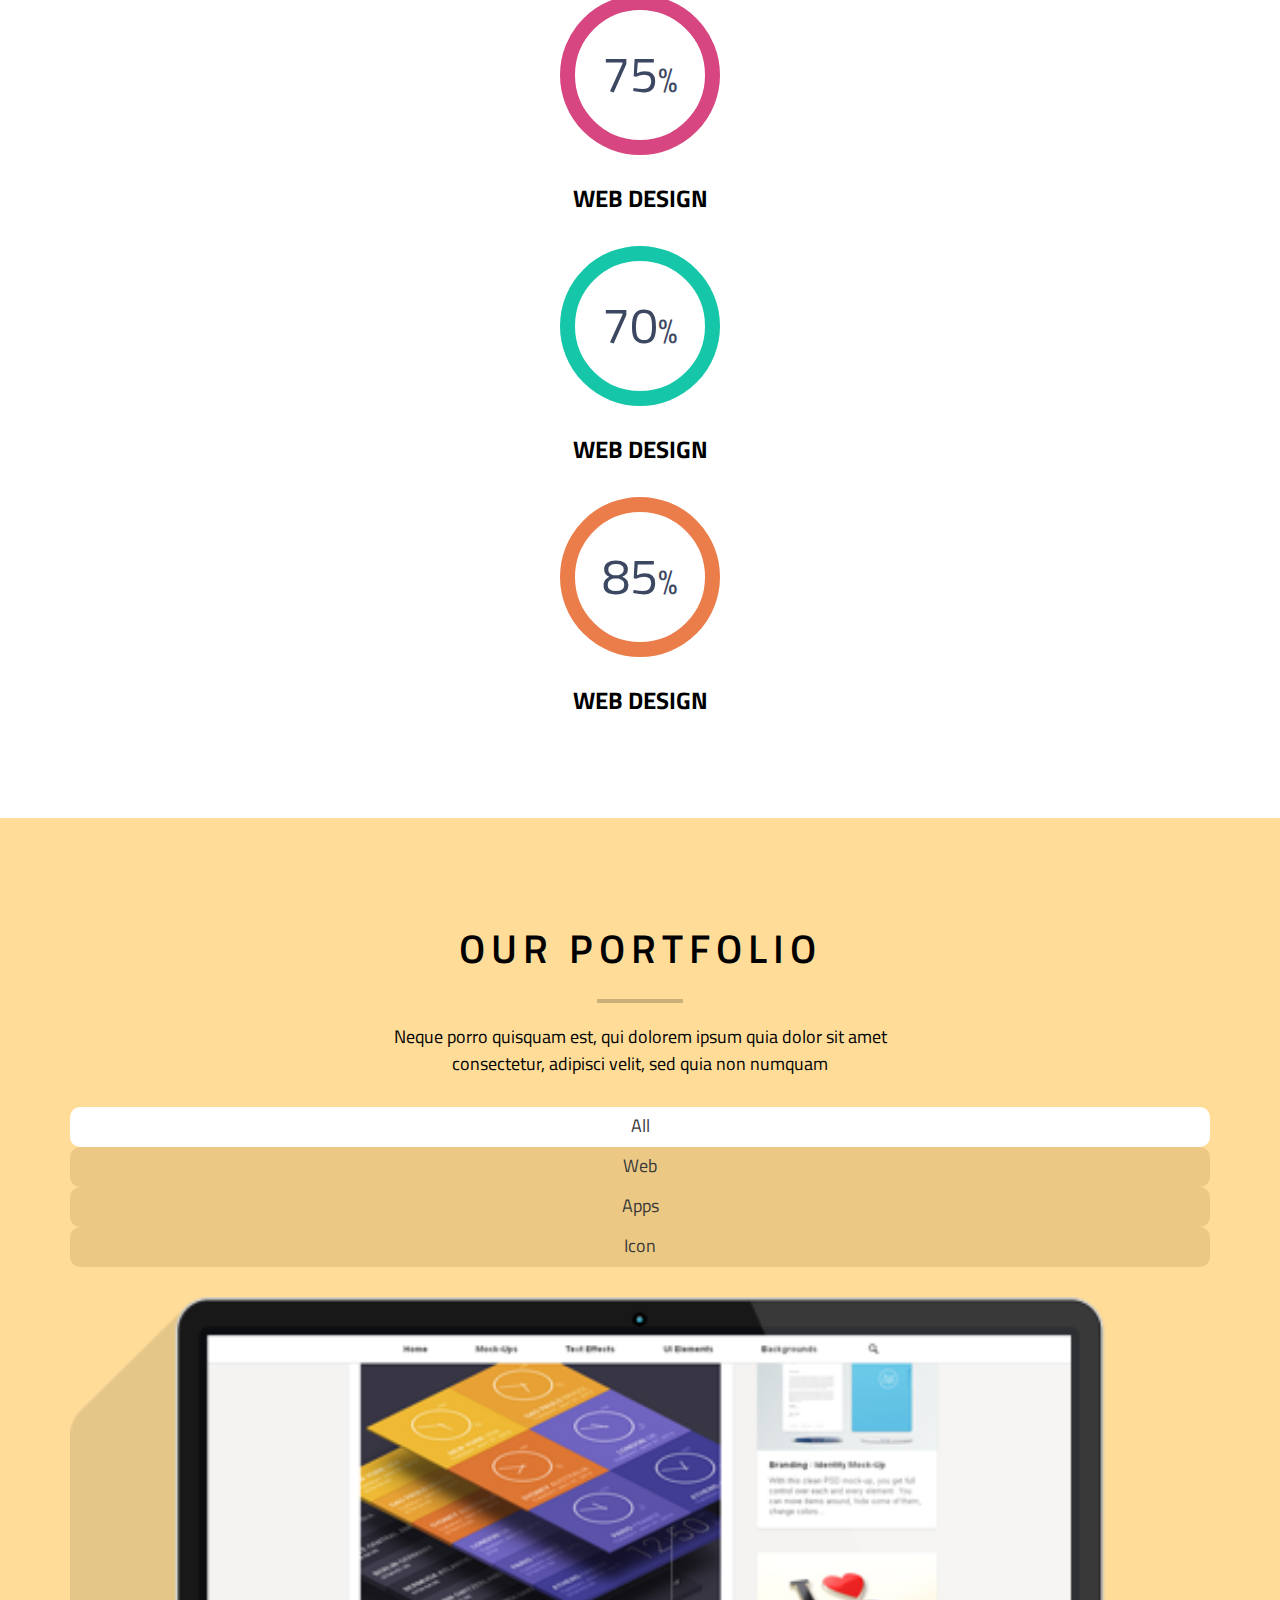
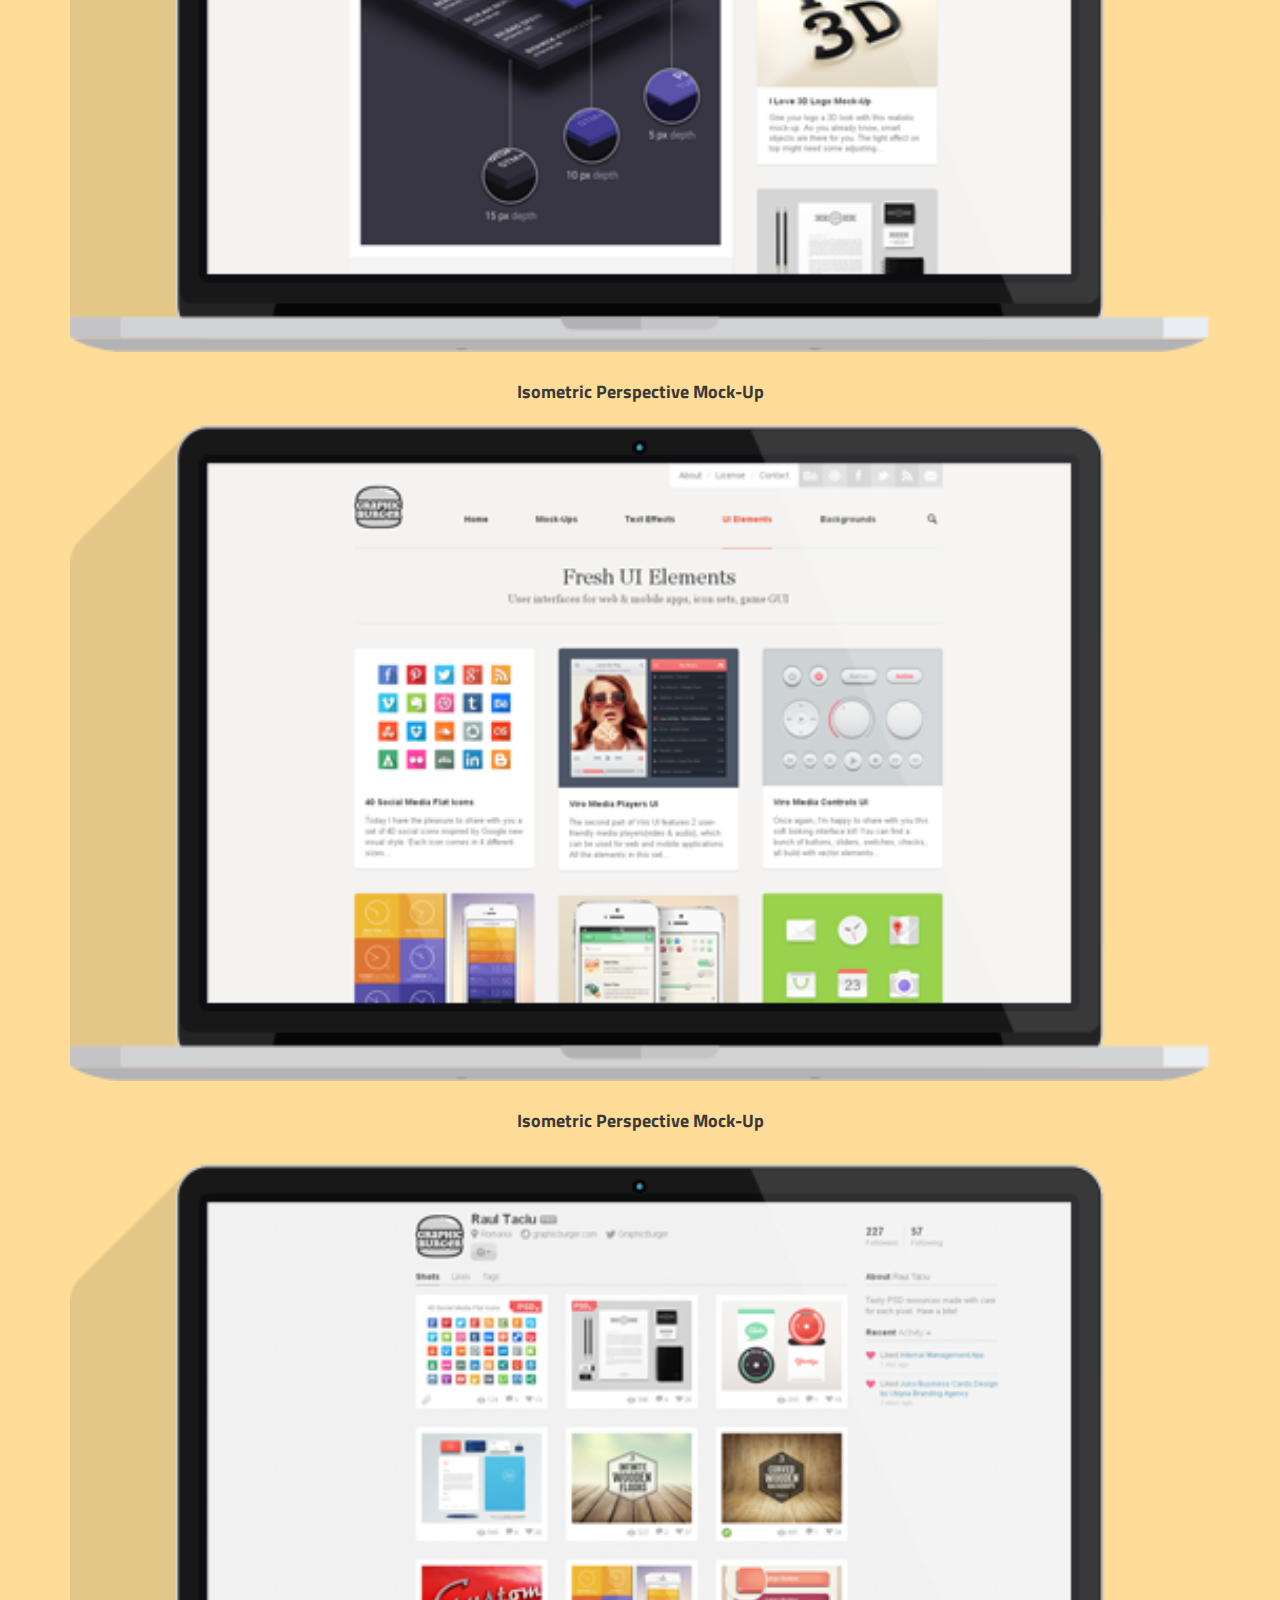
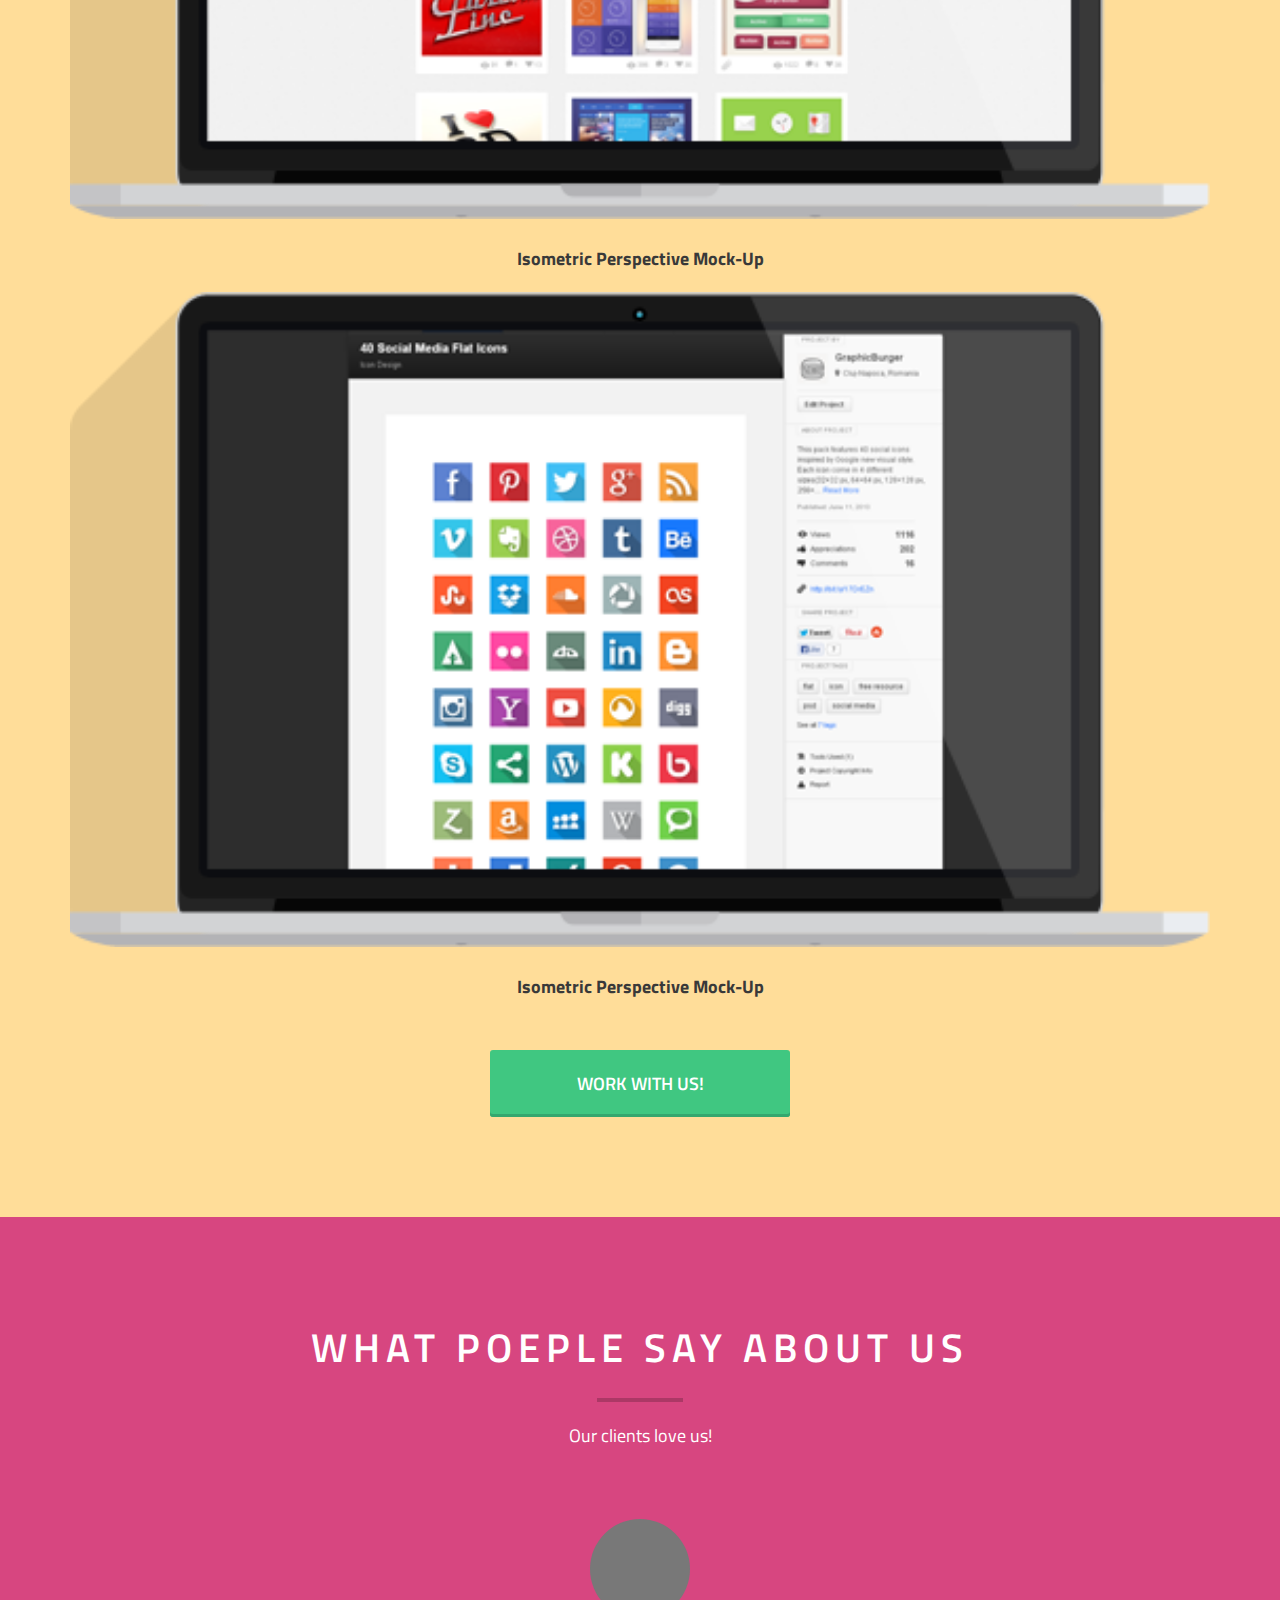
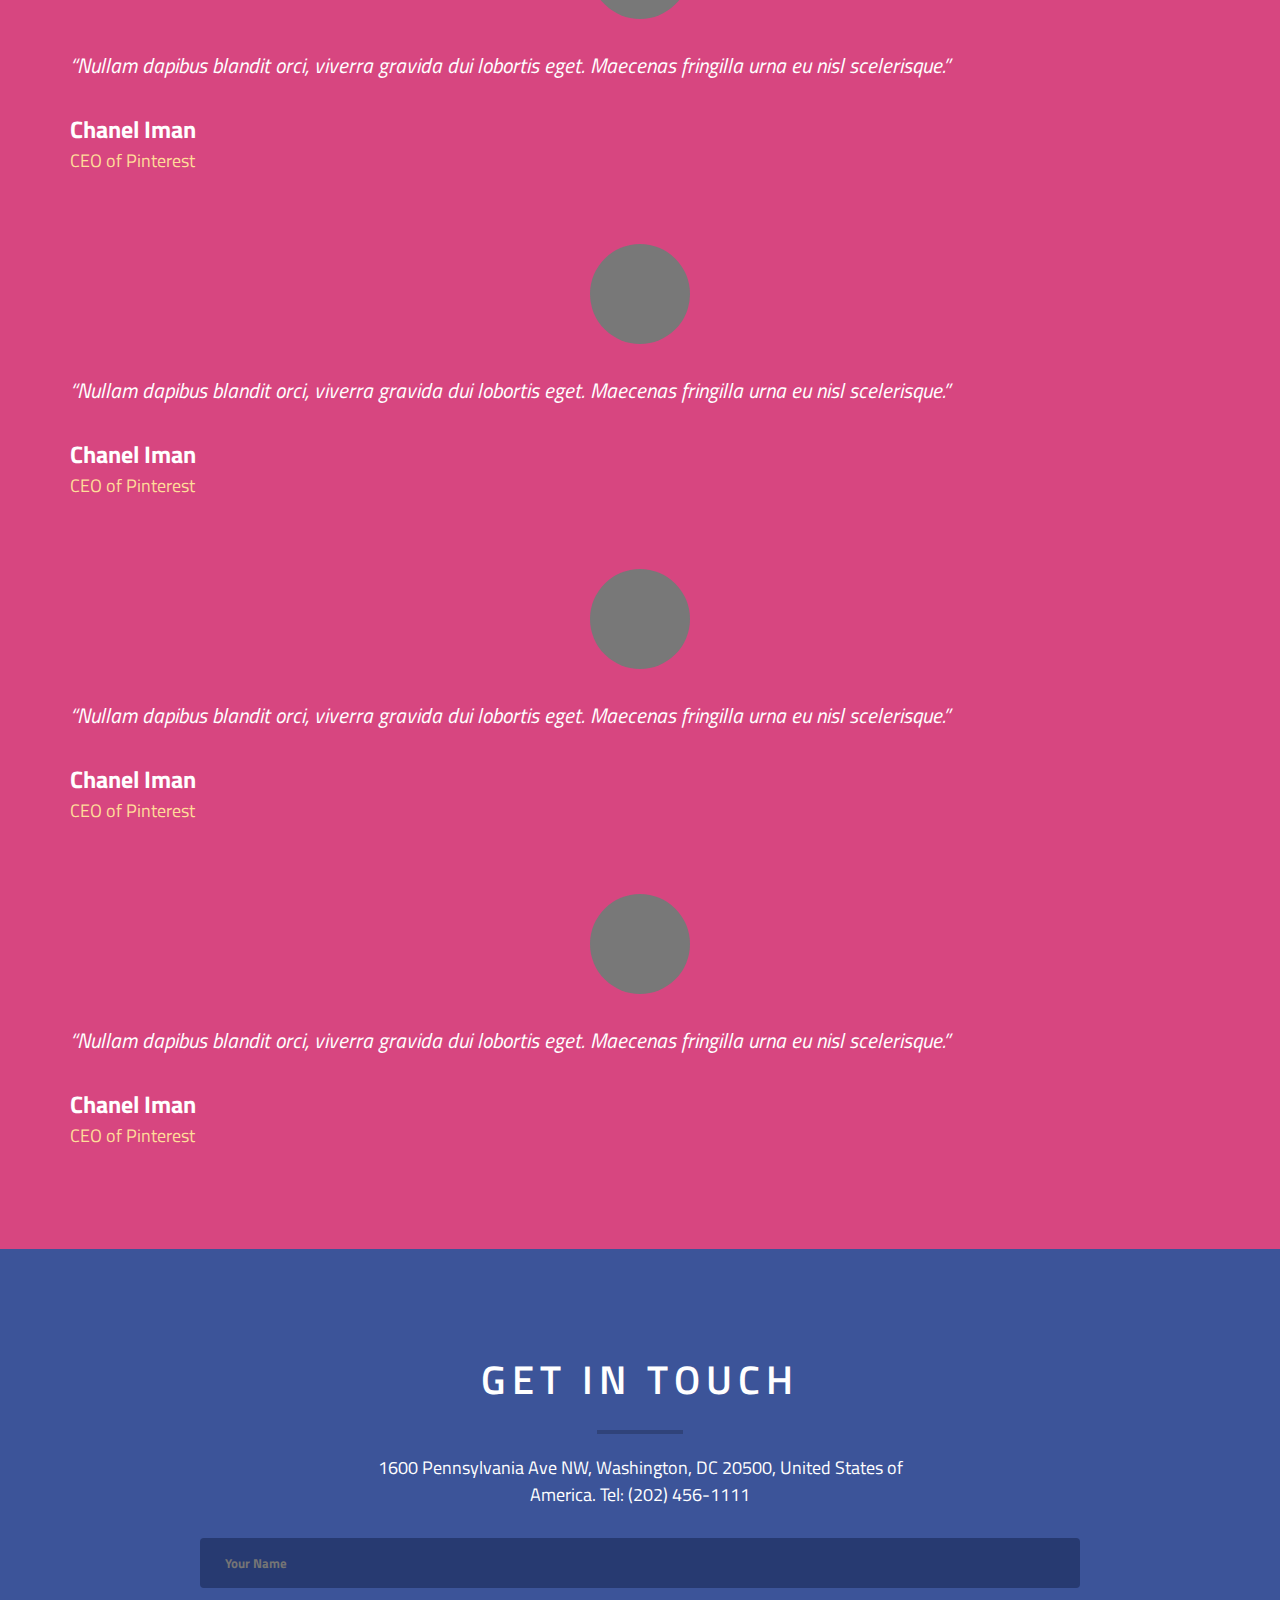
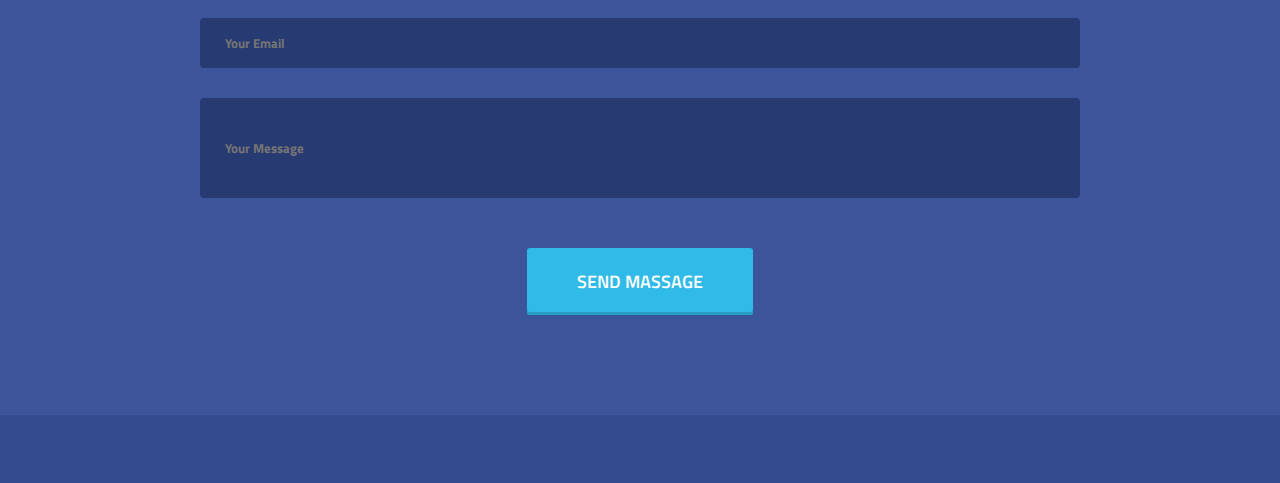
<file: Templatelpage2/index.html>
<!DOCTYPE html>
<html lang="en">
<head>
	<meta charset="UTF-8">
	<title>Document</title>
	<meta name="viewport" content="width=device-width, initial-scale=1.0">
	<meta http-equiv="X-UA-Compatible" content="ie=edge">
	<link rel="stylesheet" href="https://maxcdn.bootstrapcdn.com/bootstrap/4.0.0-beta.2/css/bootstrap.min.css" integrity="sha384-PsH8R72JQ3SOdhVi3uxftmaW6Vc51MKb0q5P2rRUpPvrszuE4W1povHYgTpBfshb" crossorigin="anonymous">
	<link rel="stylesheet" href="libs/fa/css/font-awesome.min.css">
	<link rel="stylesheet" href="css/index.css">
</head>
<body>
<div class="wrapper">
	<header class="screen-header">
		<div class="screen-navigation">
			<div class="container">
				<div class="block-nav">
					<nav class="navbar navbar-expand-lg navbar-dark">
						<a class="navbar-brand" href="#">
							<img src="img/logo.png" alt="" class="nav-logo">
						</a>
						<button class="navbar-toggler" type="button" data-toggle="collapse" data-target="#navbarNav" aria-controls="navbarNav" aria-expanded="false" aria-label="Toggle navigation">
							<span class="navbar-toggler-icon"></span>
						</button>
						<div class="collapse navbar-collapse" id="navbarNav">
							<ul class="navbar-nav">
								<li class="nav-item active">
									<a class="nav-link nav-link-set" href="#">Home <span class="sr-only">(current)</span></a>
								</li>
								<li class="nav-item">
									<a class="nav-link" href="#">About</a>
								</li>
								<li class="nav-item">
									<a class="nav-link" href="#">Work <span class="sr-only">(current)</span></a>
								</li>
								<li class="nav-item">
									<a class="nav-link" href="#">Blog</a>
								</li>
								<li class="nav-item">
									<a class="nav-link" href="#">Contact</a>
								</li>
							</ul>
						</div>
					</nav>
				</div>
				<div class="block-header">
					<span class="header-content">Hi there! We are the new kids on the block and we build awesome websites and mobile apps.</span>
					<a href="#" class="button-item header-button">Work with us!</a>
				</div>
			</div>
		</div>
	</header>
	<main>
		<div class="screen--services">
			<div class="container">
				<div class="block-services">
					<span class="item-title">Services we provide</span>
					<div class="item-line"></div>
					<span class="item-content">We are working with both individuals and businesses from all over the globe to create awesome websites and applications.</span>
					<div class="row services-item">
						<div class="col-md-3 services-item-col">
							<img src="img/services-icon-1.png" alt="">
							<span class="services-item-title">Branding</span>
							<span class="services-item-content">Lorem ipsum dolor sit amet, consectetuer adipiscing elit, sed diam nonummy nibh.</span>
						</div>
						<div class="col-md-3 services-item-col">
							<img src="img/services-icon-2.png" alt="">
							<span class="services-item-title">Branding</span>
							<span class="services-item-content">Lorem ipsum dolor sit amet, consectetuer adipiscing elit, sed diam nonummy nibh.</span>
						</div>
						<div class="col-md-3 services-item-col">
							<img src="img/services-icon-3.png" alt="">
							<span class="services-item-title">Branding</span>
							<span class="services-item-content">Lorem ipsum dolor sit amet, consectetuer adipiscing elit, sed diam nonummy nibh.</span>
						</div>
						<div class="col-md-3 services-item-col">
							<img src="img/services-icon-4.png" alt="">
							<span class="services-item-title">Branding</span>
							<span class="services-item-content">Lorem ipsum dolor sit amet, consectetuer adipiscing elit, sed diam nonummy nibh.</span>
						</div>
					</div>
				</div>
			</div>
		</div>
		<div class="screen--team">
			<div class="container">
				<div class="block-team">
					<span class="item-title team-item-set">Meet our beautiful team</span>
					<div class="item-line"></div>
					<span class="item-content team-item-set">We are a small team of designers and developers, who help brands with big ideas.</span>
					<div class="row team-item">
						<div class="col-md-3 team-item-col">
							<div class="team-ava"></div>
							<span class="team-item-title">Anne Hathaway</span>
							<span class="team-item-sup">CEO / Marketing Guru</span>
							<span class="team-item-content">Lorem ipsum dolor sit amet, consectetuer adipiscing elit, sed diam nonummy nibh euismod tincidunt ut laoreet dolore magna.</span>
						</div>
						<div class="col-md-3 team-item-col">
							<div class="team-ava"></div>
							<span class="team-item-title">Anne Hathaway</span>
							<span class="team-item-sup">CEO / Marketing Guru</span>
							<span class="team-item-content">Lorem ipsum dolor sit amet, consectetuer adipiscing elit, sed diam nonummy nibh euismod tincidunt ut laoreet dolore magna.</span>
						</div>
						<div class="col-md-3 team-item-col">
							<div class="team-ava"></div>
							<span class="team-item-title">Anne Hathaway</span>
							<span class="team-item-sup">CEO / Marketing Guru</span>
							<span class="team-item-content">Lorem ipsum dolor sit amet, consectetuer adipiscing elit, sed diam nonummy nibh euismod tincidunt ut laoreet dolore magna.</span>
						</div>
						<div class="col-md-3 team-item-col">
							<div class="team-ava"></div>
							<span class="team-item-title">Anne Hathaway</span>
							<span class="team-item-sup">CEO / Marketing Guru</span>
							<span class="team-item-content">Lorem ipsum dolor sit amet, consectetuer adipiscing elit, sed diam nonummy nibh euismod tincidunt ut laoreet dolore magna.</span>
						</div>
					</div>
				</div>
			</div>
		</div>
		<div class="screen--skills">
			<div class="container">
				<div class="block-skills">
					<span class="item-title skills-item-set">We got skills!</span>
					<div class="item-line"></div>
					<div class="item-content skills-item-set">Lorem ipsum dolor sit amet, consectetur adipisicing elit. Porro nihil, itaque, deserunt perferendis tempora placeat accusantium! Inventore sit fugiat id.</div>
					<div class="row skill-item">
						<div class="col-md-3 skill-item-col">
							<div class="skills-item-circle">
								<span class="skills-item-circle-text">95<span class="skills-item-circle-text-tho">%</span></span>
							</div>
							<span class="skills-item-content">Web design</span>
						</div>
						<div class="col-md-3 skill-item-col">
							<div class="skills-item-circle circle-collor-2">
								<span class="skills-item-circle-text">75<span class="skills-item-circle-text-tho">%</span></span>
							</div>
							<span class="skills-item-content">Web design</span>
						</div>
						<div class="col-md-3 skill-item-col">
							<div class="skills-item-circle circle-collor-3">
								<span class="skills-item-circle-text">70<span class="skills-item-circle-text-tho">%</span></span>
							</div>
							<span class="skills-item-content">Web design</span>
						</div>
						<div class="col-md-3 skill-item-col">
							<div class="skills-item-circle circle-collor-4">
								<span class="skills-item-circle-text">85<span class="skills-item-circle-text-tho">%</span></span>
							</div>
							<span class="skills-item-content">Web design</span>
						</div>
					</div>
				</div>
			</div>
		</div>
		<div class="screen--portfolio">
			<div class="container">
				<div class="block-portfolio">
					<span class="item-title portfolio-item-set">Our portfolio</span>
					<div class="item-line"></div>
					<span class="item-content portfolio-item-set">Neque porro quisquam est, qui dolorem ipsum quia dolor sit amet consectetur, adipisci velit, sed quia non numquam</span>
						<div class="row portfolio-tab-row">
							<div class="col-md-3"></div>
							<div class="col-md-6">
								<div class="row">
									<div class="col-md-2 portfolio-tab active" data-tab-number="1">All</div>
									<div class="col-md-1"></div>
									<div class="col-md-2 portfolio-tab" data-tab-number="2">Web</div>
									<div class="col-md-1"></div>
									<div class="col-md-2 portfolio-tab" data-tab-number="3">Apps</div>
									<div class="col-md-1"></div>
									<div class="col-md-2 portfolio-tab" data-tab-number="4">Icon</div>
								</div>
							</div>
							<div class="col-md-3"></div>
						</div>
						<div class="portfolio-screen active" data-tab-number="1">
							<div class="row portfolio-screen-row">
								<div class="col-md-6">
									<img src="img/1.png" alt="" class="portfolio-img">
									<span class="portgfolio-item-content">Isometric Perspective Mock-Up</span>
								</div>
								<div class="col-md-6">
									<img src="img/2.png" alt="" class="portfolio-img">
									<span class="portgfolio-item-content">Isometric Perspective Mock-Up</span>
								</div>
							</div>
							<div class="row portfolio-screen-row">
								<div class="col-md-6">
									<img src="img/3.png" alt="" class="portfolio-img">
									<span class="portgfolio-item-content">Isometric Perspective Mock-Up</span>
								</div>
								<div class="col-md-6">
									<img src="img/4.png" alt="" class="portfolio-img">
									<span class="portgfolio-item-content">Isometric Perspective Mock-Up</span>
								</div>
							</div>
						</div>
						<div class="portfolio-screen" data-tab-number="2">
							<div class="row">
								<div class="col-md-6">
									<img src="img/2.png" alt="" class="portfolio-img">
									<span class="portgfolio-item-content">Isometric Perspective Mock-Up</span>
								</div>
								<div class="col-md-6">
									<img src="img/4.png" alt="" class="portfolio-img">
									<span class="portgfolio-item-content">Isometric Perspective Mock-Up</span>
								</div>
							</div>
							<div class="row">
								<div class="col-md-6">
									<img src="img/1.png" alt="" class="portfolio-img">
									<span class="portgfolio-item-content">Isometric Perspective Mock-Up</span>
								</div>
								<div class="col-md-6">
									<img src="img/3.png" alt="" class="portfolio-img">
									<span class="portgfolio-item-content">Isometric Perspective Mock-Up</span>
								</div>
							</div>
						</div>
						<div class="portfolio-screen" data-tab-number="3">
							<div class="row">
								<div class="col-md-6">
									<img src="img/4.png" alt="" class="portfolio-img">
									<span class="portgfolio-item-content">Isometric Perspective Mock-Up</span>
								</div>
								<div class="col-md-6">
									<img src="img/3.png" alt="" class="portfolio-img">
									<span class="portgfolio-item-content">Isometric Perspective Mock-Up</span>
								</div>
							</div>
							<div class="row">
								<div class="col-md-6">
									<img src="img/2.png" alt="" class="portfolio-img">
									<span class="portgfolio-item-content">Isometric Perspective Mock-Up</span>
								</div>
								<div class="col-md-6">
									<img src="img/1.png" alt="" class="portfolio-img">
									<span class="portgfolio-item-content">Isometric Perspective Mock-Up</span>
								</div>
							</div>
						</div>
						<div class="portfolio-screen" data-tab-number="4">
							<div class="row">
								<div class="col-md-6">
									<img src="img/3.png" alt="" class="portfolio-img">
									<span class="portgfolio-item-content">Isometric Perspective Mock-Up</span>
								</div>
								<div class="col-md-6">
									<img src="img/1.png" alt="" class="portfolio-img">
									<span class="portgfolio-item-content">Isometric Perspective Mock-Up</span>
								</div>
							</div>
							<div class="row">
								<div class="col-md-6">
									<img src="img/4.png" alt="" class="portfolio-img">
									<span class="portgfolio-item-content">Isometric Perspective Mock-Up</span>
								</div>
								<div class="col-md-6">
									<img src="img/2.png" alt="" class="portfolio-img">
									<span class="portgfolio-item-content">Isometric Perspective Mock-Up</span>
								</div>
							</div>
						</div>
					<a href="#" class="button-item portfolio-button">Work with us!</a>
				</div>
			</div>
		</div>
		<div class="screen--testimonials">
			<div class="container">
				<div class="block-testimonials">
					<div class="testimonials-item-set">
					<span class="item-title">WHAT POEPLE SAY ABOUT US</span>
					<div class="item-line"></div>
					<span class="item-content">Our clients love us!</span>
					</div>
					<div class="row testimonials-content">
						<div class="col-md-6">
							<div class="row row-margin">
								<div class="col-sm-4 col-margin">
									<div class="testimonials-ava"></div>
								</div>
								<div class="col-sm-8 col-margin">
									<span class="testimonials-content-italic">
										“Nullam dapibus blandit orci, viverra gravida dui lobortis eget. Maecenas fringilla urna eu nisl scelerisque.”
									</span>
									<span class="testimonals-content-name">
										Chanel Iman
									</span>
									<span class="testimonals-content-work">
										CEO of Pinterest
									</span>
								</div>
							</div>
						</div>
						<div class="col-md-6">
							<div class="row row-margin">
								<div class="col-sm-4 col-margin">
									<div class="testimonials-ava"></div>
								</div>
								<div class="col-sm-8 col-margin">
									<span class="testimonials-content-italic">
										“Nullam dapibus blandit orci, viverra gravida dui lobortis eget. Maecenas fringilla urna eu nisl scelerisque.”
									</span>
									<span class="testimonals-content-name">
										Chanel Iman
									</span>
									<span class="testimonals-content-work">
										CEO of Pinterest
									</span>
								</div>
							</div>
						</div>
					</div>
					<div class="row testimonials-content">
						<div class="col-md-6">
							<div class="row row-margin">
								<div class="col-sm-4 col-margin">
									<div class="testimonials-ava"></div>
								</div>
								<div class="col-sm-8 col-margin">
									<span class="testimonials-content-italic">
										“Nullam dapibus blandit orci, viverra gravida dui lobortis eget. Maecenas fringilla urna eu nisl scelerisque.”
									</span>
									<span class="testimonals-content-name">
										Chanel Iman
									</span>
									<span class="testimonals-content-work">
										CEO of Pinterest
									</span>
								</div>
							</div>
						</div>
						<div class="col-md-6">
							<div class="row row-margin">
								<div class="col-sm-4 col-margin">
									<div class="testimonials-ava"></div>
								</div>
								<div class="col-sm-8 col-margin">
									<span class="testimonials-content-italic">
										“Nullam dapibus blandit orci, viverra gravida dui lobortis eget. Maecenas fringilla urna eu nisl scelerisque.”
									</span>
									<span class="testimonals-content-name">
										Chanel Iman
									</span>
									<span class="testimonals-content-work">
										CEO of Pinterest
									</span>
								</div>
							</div>
						</div>
					</div>
				</div>
			</div>
		</div>
		<div class="screen--get-in-touch">
			<div class="container">
				<div class="block-get-in-touch">
					<span class="item-title">Get in touch</span>
					<div class="item-line"></div>
					<span class="item-content">1600 Pennsylvania Ave NW, Washington, DC 20500, United States of America. Tel: (202) 456-1111</span>
					<form  class="get-in-touch">
						<input type="text" class="input-get-in-touch" placeholder="Your Name">
						<input type="email" class="input-get-in-touch" placeholder="Your Email">
						<input type="text" name="" class="textarea-get-in-touch" placeholder="Your Message">
						<button class="button-item button-get-in-touch">Send Massage</button>
					</form>
				</div>
			</div>
		</div>
	</main>
</div>
<footer class="screen--footer"></footer>
<script src="https://ajax.googleapis.com/ajax/libs/jquery/3.2.1/jquery.min.js"></script>
<script src="https://cdnjs.cloudflare.com/ajax/libs/popper.js/1.12.3/umd/popper.min.js" integrity="sha384-vFJXuSJphROIrBnz7yo7oB41mKfc8JzQZiCq4NCceLEaO4IHwicKwpJf9c9IpFgh" crossorigin="anonymous"></script>
<script src="https://maxcdn.bootstrapcdn.com/bootstrap/4.0.0-beta.2/js/bootstrap.min.js" integrity="sha384-alpBpkh1PFOepccYVYDB4do5UnbKysX5WZXm3XxPqe5iKTfUKjNkCk9SaVuEZflJ" crossorigin="anonymous"></script>
<script src="js/script.js"></script>
</body>
</html>
</file>
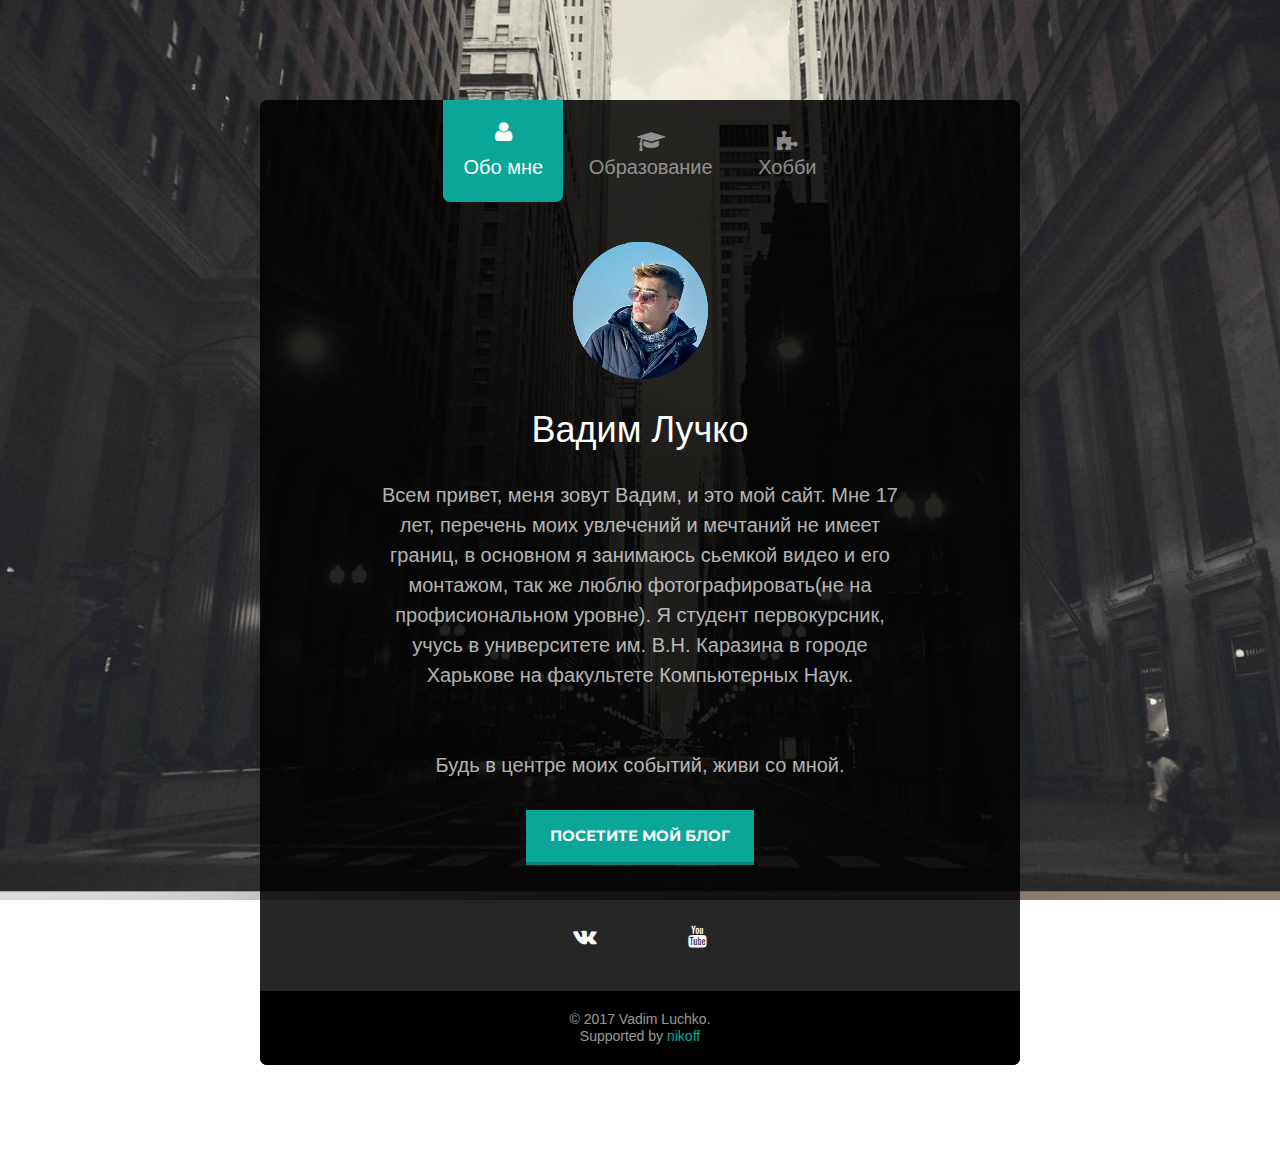
<file: TemplateLuchko/index.html>
<!DOCTYPE html>
<!--[if lt IE 7]>      <html class="no-js lt-ie9 lt-ie8 lt-ie7"> <![endif]-->
<!--[if IE 7]>         <html class="no-js lt-ie9 lt-ie8"> <![endif]-->
<!--[if IE 8]>         <html class="no-js lt-ie9"> <![endif]-->
<!--[if gt IE 8]><!--> <html class="no-js"> <!--<![endif]-->
	<head>
	<meta charset="utf-8">
	<meta http-equiv="X-UA-Compatible" content="IE=edge">
	<title>Вадим Лучко</title>
	<meta name="viewport" content="width=device-width, initial-scale=1">
	<meta name="description" content="Vadim" />
	<meta name="keywords" content="Vadim photo blog" />
	<meta name="author" content="A-Team" />

 

  	<!-- Facebook and Twitter integration -->
	<meta property="og:title" content=""/>
	<meta property="og:image" content=""/>
	<meta property="og:url" content=""/>
	<meta property="og:site_name" content=""/>
	<meta property="og:description" content=""/>
	<meta name="twitter:title" content="" />
	<meta name="twitter:image" content="" />
	<meta name="twitter:url" content="" />
	<meta name="twitter:card" content="" />

	<!-- Place favicon.ico and apple-touch-icon.png in the root directory -->
	<link rel="shortcut icon" href="favicon.ico">

	<!-- <link href='https://fonts.googleapis.com/css?family=Work+Sans:400,300,600,400italic,700' rel='stylesheet' type='text/css'> -->
	<link rel="stylesheet" href="css/flat-buttons.css">
	<!-- Animate.css -->
	<link rel="stylesheet" href="css/animate.css">
	<!-- Icomoon Icon Fonts-->
	<link rel="stylesheet" href="css/icomoon.css">
	<!-- Bootstrap  -->
	<link rel="stylesheet" href="css/bootstrap.css">
	<!-- Theme style  -->
	<link rel="stylesheet" href="css/style.css">

	<!-- Modernizr JS -->
	<script src="js/modernizr-2.6.2.min.js"></script>
	<!-- FOR IE9 below -->
	<!--[if lt IE 9]>
	<script src="js/respond.min.js"></script>
	<![endif]-->

	<style type="text/css">
		bord {
		text-decoration: none;
		border-bottom: none;
		background: #000000;
		}
	</style>
	</head>
	<body style="background-image: url(images/bg_img.jpg);">
	
	<div id="fh5co-main">
		<div class="fh5co-tab-wrap">
			<ul class="fh5co-tab-menu">
				<li class="active"><a href="#" data-tab="1"><span class="icon icon-user"></span><span class="menu-text">Обо мне</span></a></li>
				<li><a href="#" data-tab="2"><span class="icon icon-graduation-cap"></span><span class="menu-text">Образование</span></a></li>
				<!-- <li><a href="#" data-tab="3"><span class="icon icon-black-tie"></span><span class="menu-text">Experience</span></a></li> -->
				<li><a href="#" data-tab="4" data-pie="yes"><span class="icon icon-puzzle-piece"></span><span class="menu-text">Хобби</span></a></li>
				</ul>
			<div class="fh5co-tab-content active" data-content="1">
				<div class="fh5co-content-inner text-center">
					<div class="row row-bottom-padded-sm">
						<div class="col-md-12">
							<figure>
								<img src="images/profile_img.png" alt="Free HTML5 Wesbite Template by FreeHTML5.co">
							</figure>
							<h1>Вадим Лучко</h1>
							<p>Всем привет, меня зовут Вадим, и это мой сайт. Мне 17 лет, перечень моих увлечений и мечтаний не имеет границ, в основном я занимаюсь сьемкой видео и его монтажом, так же люблю фотографировать(не на профисиональном уровне). Я студент первокурсник, учусь в университете им. В.Н. Каразина в городе Харькове на факультете Компьютерных Наук.</p>
							<br>
							<div class="col-md-12">
								<p align="center">Будь в центре моих событий, живи со мной.</p>
							</div>	
							<p align="center"><a href="#" style="color: #ffffff"><button class="flat lg green"> <b>Посетите мой блог</b></button></a></p>
						</div>	
					</div>
					<ul class="fh5co-social">
						<li><a href="#"><i class="icon-vk"></i></a></li>
						<li><a href="#"></i></a></li>
						<li><a href="#"><i class="icon-youtube"></i></a></li>
					</ul>
				</div>
			</div>
			<div class="fh5co-tab-content" data-content="2">
				<div class="fh5co-content-inner">
					<div class="row">
						<div class="col-md-12">
							<p>Образование полное среднее, сейчас учусь в университете имени В.Н. Каразина на факультете Компьютерных наук.</p>
							<center><p> <b>Хронология</b> </p></center>
							<div class="fh5co-feature">
								<div class="fh5co-icon">
									<i class="icon-graduation-cap"></i>
								</div>
								<div class="fh5co-text">
									<h2>2005-2016</h2>
									<p>Харьковская ООШ №148</p>
								</div>
							</div>

							<div class="fh5co-feature">
								<div class="fh5co-icon">
									<i class="icon-graduation-cap"></i>
								</div>
								<div class="fh5co-text">
									<h2>2016-...</h2>
									<p>Харьковский университет имени В.Н. Каразина </p>
								</div>
							</div>
<!--
							<div class="fh5co-feature">
								<div class="fh5co-icon">
									<i class="icon-graduation-cap"></i>
								</div>
								<div class="fh5co-text">
									<h2>2008-2012</h2>
									<p>Far far away, behind the word mountains, far from the countries.</p>
								</div>
							</div>
-->
							<p align="center"><a href="#" style="color: #ffffff"><button class="flat lg green"> <b>Посетите мой блог</b></button></a></p>
						</div>
						
					</div>
				</div>
			</div>
			<div class="fh5co-tab-content" data-content="4">
				<div class="fh5co-content-inner">
					<div class="row">
						<div class="col-md-12">
							<p>Круг моих хобби и увлечений очень широкий. Каждая сфера в той, или иной степени охватывается мною. Но самые мои активные и возлюбленные увличения представленны ниже:</p>
						</div>
						<div class="col-md-4 col-sm-6 col-xs-12 text-center">
							<div class="chart" data-percent="100"><span><strong>Съемка и видеомонтаж</strong></span></div>
						</div>
						<div class="col-md-4 col-sm-6 col-xs-12 text-center">
							<div class="chart" data-percent="100"><span><strong>Фотосъёмка</strong></span></div>
						</div>
						<div class="col-md-4 col-sm-6 col-xs-12 text-center">
							<div class="chart" data-percent="100"><span><strong>Туризм</strong></span></div>
						</div>
						<div class="col-md-12">
						<br>
							<p align="center">Будь в центре моих событий, живи со мной.</p>
						</div>
						<p align="center"><a href="#" style="color: #ffffff"><button class="flat lg green"> <b>Посетите мой блог</b></button></a></p>
					</div>
				</div>
			</div>
		</div>
		<footer id="fh5co-footer">
			<div class="row">
				<div class="col-md-6 col-md-offset-3 text-center">
					<small>
						&copy; 2017  Vadim Luchko. <span class="fh5co-author">
						
						Supported by <a href="#" target="_blank">nikoff</a></span>
					</small>
				</div>
			</div>
		</footer>
	</div>
	
	<!-- jQuery -->
	<script src="js/jquery.min.js"></script>
	<!-- jQuery Easing -->
	<script src="js/jquery.easing.1.3.js"></script>
	<!-- Bootstrap -->
	<script src="js/bootstrap.min.js"></script>
	<!-- Waypoints -->
	<script src="js/jquery.waypoints.min.js"></script>
	<!-- Easy PieChart -->
	<script src="js/jquery.easypiechart.min.js"></script>
	<!-- MAIN JS -->
	<script src="js/main.js"></script>

	</body>
</html>
</file>
<file: css/index.css>
@import url('https://fonts.googleapis.com/css?family=Open+Sans: 300,400,700,800');

* {
  margin: 0;
  padding: 0;
  -webkit-box-sizing: border-box;
  box-sizing: border-box;
  font-family: 'Open Sans', sans-serif;
}

a {
  text-decoration: none;
  color: inherit;
}

html,
body {
  height: 100%;
}

.wrapper {
  min-height: 100%;
  width: 100%;
  overflow: hidden;
  padding-bottom: 68px;
}

.container {
  max-width: 1210px;
  padding-left: 15px;
  padding-right: 15px;
  margin-right: auto;
  margin-left: auto;
}

.screen--bg {
  background-repeat: no-repeat;
  background-position: 50% 50%;
  background-size: cover;
  background-attachment: fixed;
  padding-top: 30px;
  padding-bottom: 30px;
}

.screen-navigation {
  padding-top: 20px;
  padding-bottom: 20px;
  background-color: rgba(0, 0, 0, .5);
  position: fixed;
  top: 0;
  width: 100%;
  z-index: 10000;
}

.screen--header {
  background-repeat: no-repeat;
  background-position: 50% 50%;
  background-size: cover;
  background-attachment: fixed;
}

.screen-about-us {
}

.screen--services {
  padding-top: 50px;
  padding-bottom: 50px;
}

.screen--certificate {
  background-color: #F0F0F0;
  text-align: center;
}

.screen--portfolio {
  background-color: rgb(34, 34, 34);
}

.screen--social {
  background-color: rgb(240, 240, 240);
}

.screen--footer {
  height: 68px;
  margin-top: -68px;
  padding-top: 20px;
  background-color: rgb(34, 34, 34);
  text-align: center;
}

.block-header {
  background-color: rgba(40, 40, 46, .8);
  padding-top: 150px;
  padding-bottom: 150px;
  text-align: center;
}

.header-title-text {
  color: #fff;
  font-size: 50px;
  font-weight: 700;
}

.header-line {
  height: 3px;
  max-width: 50px;
  background-color: #fff;
  border-radius: 10px;
  margin-left: auto;
  margin-right: auto;
  margin-top: 25px;
  margin-bottom: 25px;
}

.header-content-text {
  display: block;
  color: #fff;
  max-width: 700px;
  margin-left: auto;
  margin-right: auto;
}

.header-button-link {
  display: inline-block;
  margin-top: 20px;
  background-color: transparent;
  text-align: center;
  border: 2px solid #fff;
  padding-left: 30px;
  padding-right: 30px;
  padding-top: 5px;
  padding-bottom: 5px;
  color: #fff;
  -webkit-transition-duration: 1s;
  transition-duration: 1s;
}

.header-button-link:hover {
  -webkit-transform: scale(1.2, 1.2);
  transform: scale(1.2, 1.2);
  text-decoration: none;
  color: #fff;
}

.nav-link-block {
  text-align: center;
}

.nav-link {
  display: inline-block;
  border: 2px solid #fff;
  color: #fff;
  padding: 8px;
  font-size: 14px;
  font-weight: bold;
  text-transform: uppercase;
  -webkit-transition-duration: 1s;
  transition-duration: 1s;
}

.nav-link:hover {
  -webkit-transform: scale(1.2, 1.2);
  transform: scale(1.2, 1.2);
  text-decoration: none;
  color: #fff;
}

.about-us-item {
  width: 30%;
  padding-top: 50px;
  padding-bottom: 50px;
}

.about-us-avatar {
  max-width: 100%;
}

.item-avatar {
  max-width: 100%;
  border-radius: 50%;
  margin-right: auto;
  margin-left: auto;
}

.services-item {
  width: 40%;
  padding-top: 30px;
  padding-bottom: 30px;
}

.block-flex {
  display: -moz-flex;
  display: -ms-flex;
  display: -o-flex;
  display: -webkit-box;
  display: -ms-flexbox;
  display: flex;
  -ms-align-items: center;
  -webkit-box-align: center;
  -ms-flex-align: center;
  align-items: center;
  -ms-flex-pack: distribute;
  justify-content: space-around;
}

.item-title {
  color: #3d3d3d;
  font-size: 30px;
  display: block;
  margin-top: -5px;
  font-weight: bold;
}

.item-title-sub {
  color: #3d3d3d;
  font-size: 30px;
  display: block;
  margin-top: -5px;
  font-weight: bold;
}

.item-ul {
	list-style-type: none;
}

.item-li:before {
	content: '• ';
	font-size: 20px;
}

.line {
  background-color: #f16522;
  height: 3px;
  max-width: 50px;
  border-radius: 10px;
  margin-top: 25px;
  margin-bottom: 25px;
}

.item-content {
  display: block;
  margin-bottom: 15px;
}

.botton-link {
  display: inline-block;
  margin-top: 20px;
  background-color: transparent;
  text-align: center;
  border: 2px solid #000;
  padding-left: 30px;
  padding-right: 30px;
  padding-top: 5px;
  padding-bottom: 5px;
  font-weight: bold;
  -webkit-transition-duration: 1s;
  transition-duration: 1s;
}

.botton-link:hover {
  -webkit-transform: scale(1.2, 1.2);
  transform: scale(1.2, 1.2);
  text-decoration: none;
  color: inherit;
}

.item-set {
  width: 50%;
}

.item-link:hover {
  text-decoration: none;
}

/*~~~~~~~~~~~~~~~~~~~~~~~ item flex grid (Services) ~~~~~~~~~~~~~~~~~~~~~~~ */

.item-flex-grid {
  display: -moz-flex;
  display: -ms-flex;
  display: -o-flex;
  display: -webkit-box;
  display: -ms-flexbox;
  display: flex;
  -moz-flex-direction: row;
  -ms-flex-direction: row;
  -o-flex-direction: row;
  -webkit-box-orient: horizontal;
  -webkit-box-direction: normal;
  flex-direction: row;
  -ms-flex-wrap: wrap;
  -o-flex-wrap: wrap;
  flex-wrap: wrap;
  -ms-align-items: stretch;
  -webkit-box-align: stretch;
  -ms-flex-align: stretch;
  align-items: stretch;
  text-align: center;
  -webkit-box-pack: justify;
  -ms-flex-pack: justify;
  justify-content: space-between;
}

.item-grid {
  width: 47%;
  padding-top: 10px;
  background-color: #fff;
}

.item-grid-icon {
  color: #f16522;
}

.item-grid-text {
  display: block;
  margin-left: auto;
  margin-right: auto;
  margin-top: 10px;
  text-transform: uppercase;
  font-weight: bold;
  padding-bottom: 10px;
  margin-bottom: 9px;
}

.item-line {
  margin-left: auto;
  margin-right: auto;
  margin-top: 5px;
  margin-bottom: 5px;
}

.certificate-slide {
  width: 350px;
  max-height: 300px;
  padding-left: 10px;
  padding-right: 10px;
}

.certificate--container {
	max-width: 800px
}

.img-slide {
  max-width: 100%;
  max-height: 300px;
  margin-left: auto;
  margin-right: auto;
  -webkit-transition-duration: 2s;
  transition-duration: 2s;
}

.img-slide:hover {
  -webkit-transform: scale(0.8, 0.8);
  transform: scale(0.8, 0.8);
}

.title-c {
  text-transform: uppercase;
}

.line-c {
  margin-left: auto;
  margin-right: auto;
}

.paddings--screen {
  padding-top: 70px;
  padding-bottom: 70px;
  padding-left: 20px;
  padding-right: 20px;
}

@media screen and (max-width: 760px) {
  .block-flex {
    -webkit-box-orient: vertical;
    -webkit-box-direction: normal;
    -ms-flex-direction: column;
    flex-direction: column;
    text-align: center;
  }
  .line {
    margin-left: auto;
    margin-right: auto;
  }
  .about-us-item,
	.services-item {
    width: 80%;
  }
  .item-set {
    width: 90%;
  }
}

.block-portfolio {
  padding-top: 50px;
  padding-bottom: 80px;
  text-align: center;
  padding-left: 30px;
  padding-right: 30px;
}

.portfolio-holder {
  position: relative;
  max-width: 540px;
  margin-top: 30px;
}

.portfolio-block {
  position: absolute;
  left: 0;
  bottom: 0;
  right: 0;
  top: 0;
  background: rgba(0, 0, 0, .8);
  padding: 5px;
  padding-top: 40%;
  display: none;
}

.portfolio-holder:hover .portfolio-block {
  display: block;
}

.portfolio-img {
  width: 100%;
}

.portfolio-link {
  display: block;
  max-width: 170px;
  margin-left: auto;
  margin-right: auto;
  padding-top: 10px;
  padding-bottom: 10px;
  padding-left: 30px;
  padding-right: 30px;
  border: 2px solid #f16522;
  font-weight: 700;
  color: #f16522;
}

.portfolio-link:hover {
  text-decoration: none;
  color: #fff;
}

.portfolio-title {
  color: #fff;
  text-transform: uppercase;
}

.portfolio-content {
  color: #fff;
}

.block-social {
  padding-top: 50px;
  padding-bottom: 50px;
  text-align: center;
}

.social-title {
  font-size: 20px;
  display: block;
  margin-top: 15px;
  margin-bottom: 5px;
  margin-left: auto;
  margin-right: auto;
  font-weight: 700;
}

.social-conent {
  font-size: 19px;
}

.social-item {
  margin-top: 35px;
}

.footer-text {
  color: #fff;
}
/*# sourceMappingURL=index.css.map */
</file>
<file: TemplateBella/css/index.css>
@import url('https://fonts.googleapis.com/css?family=Raleway: 400,500,700,800');
@media screen and (max-width: 540px) {
  .block-blog,
	.block-content {
    text-align: center;
  }
}

* {
  margin: 0;
  padding: 0;
  -webkit-box-sizing: border-box;
  box-sizing: border-box;
  font-family: 'Raleway', sans-serif;
}

a {
  text-decoration: none;
  color: inherit;
}

html,
body {
  height: 100%;
}

.wrapper {
  min-height: 100%;
  width: 100%;
  overflow: hidden;
  padding-bottom: 250px;
}

.container {
  max-width: 630px;
  padding-left: 15px;
  padding-right: 15px;
  margin-right: auto;
  margin-left: auto;
}

.screen--navigation {
}

.screen--header-content {
  background-repeat: no-repeat;
  background-position: 50% 50%;
  background-size: cover;
  background-attachment: fixed;
  padding-top: 100px;
  padding-bottom: 120px;
}

.screen--services {
}

.screen--testimonials {
  background-color: #fcfcfc;
}

.screen--brand {
}

.screen--blog {
  background-color: #fcfcfc;
}

.screen--features {
}

.screen--content {
  background-color: #fcfcfc;
}

.screen--takeaction {
}

.screen--footer {
  height: 250px;
  margin-top: -250px;
  background-color: #38404b;
  text-align: center;
  padding-top: 50px;
  padding-bottom: 50px;
}

.navbar-brand {
  font-size: 30px;
  font-weight: 500;
}

.navbar-collapse {
  -webkit-box-pack: end;
  -ms-flex-pack: end;
  justify-content: flex-end;
}

.nav-link {
  margin-right: 30px;
}

.nav-link:last-child {
  margin-right: 0;
}

.navbar {
  padding: 40px 0;
  color: #646262;
}

.header--block {
  text-align: center;
  color: #646262;
}

.header--title {
  font-size: 40px;
}

.header--font {
  font-weight: 900;
}

.header--button {
  margin-top: 50px;
  display: block;
  margin-left: auto;
  margin-right: auto;
  width: 250px;
  height: 50px;
  background-color: #ec5483;
  border-radius: 24px;
  border: none;
  padding-top: 10px;
  font-size: 18px;
  color: #fff;
  text-transform: capitalize;
}

.header--button:hover {
  text-decoration: none;
  color: #fff;
  opacity: 0.7;
}

.block-services {
  text-align: center;
  padding-top: 70px;
  padding-bottom: 100px;
}

.services-item {
  margin-top: 30px;
}

.services-item-content {
  display: block;
  margin-left: auto;
  margin-right: auto;
  font-size: 14px;
  padding-top: 40px;
  padding-bottom: 40px;
  color: #8c8c8c;
}

.services-item-link {
  text-transform: uppercase;
  color: #615f5f;
  font-weight: 700;
}

.services-item-link:hover {
  text-decoration: none;
  color: inherit;
}

.testimonials-item {
  margin-top: 20px;
  padding-top: 20px;
  padding-bottom: 20px;
  padding-left: 10px;
  padding-right: 10px;
  border: 1px solid #e6e6e6;
  font-size: 14px;
  color: #8c8c8c;
}

.testimonials-block {
  text-align: center;
  padding-top: 80px;
  padding-bottom: 100px;
}

.testimonials-img {
  margin-top: 20px;
  margin-bottom: 20px;
}

.testimonials-name {
  display: block;
  margin-left: auto;
  margin-right: auto;
  font-weight: 700;
  font-size: 14px;
  color: #686868;
}

.testimonials-work {
  font-size: 14px;
  color: #686868;
}

.brand-block {
  text-align: center;
  padding-top: 30px;
  padding-bottom: 50px;
  color: #d6d3d3;
}

.brand-item {
  margin-top: 20px;
  border: 3px solid #d6d3d3;
  padding-top: 20px;
  padding-bottom: 20px;
  padding-left: 10px;
  padding-right: 10px;
}

.brand-title {
  font-weight: 700;
  font-size: 20px;
  text-transform: uppercase;
  font-style: italic;
}

.brand-content {
  display: block;
  margin-left: auto;
  margin-right: auto;
  margin-top: -4px;
  font-size: 8px;
}

.block-blog {
  font-size: 14px;
  padding-top: 30px;
  padding-bottom: 50px;
}

.block-post {
  display: block;
  margin-top: 30px;
  margin-bottom: 10px;
  font-weight: 700;
  text-transform: uppercase;
  color: #686868;
}

.blog-date {
  color: #8c8c8c;
}

.img-blog {
  display: block;
  margin-top: 20px;
  margin-left: auto;
  margin-right: auto;
}

.block-features {
  padding-top: 10px;
  padding-bottom: 50px;
}

.features-item {
  margin-top: 40px;
}

.features-item-content {
  display: block;
  margin-bottom: 20px;
  color: #8c8c8c;
  font-size: 14px;
}

.features-item-link {
  color: #615f5f;
  font-size: 13px;
  text-transform: uppercase;
  font-weight: 700;
}

.features-item-link:hover {
  text-decoration: none;
  color: inherit;
}

.block-content {
  padding-top: 20px;
  padding-bottom: 50px;
}

.content-row {
  margin-top: 30px;
}

.content-title {
  font-weight: 700;
  color: #686868;
  font-size: 16px;
  display: block;
  margin-bottom: 15px;
}

.content-post {
  color: #8c8c8c;
  font-size: 14px;
}

.content-img {
  display: block;
  margin-left: auto;
  margin-right: auto;
}

.block-takeaction {
  text-align: center;
  padding-top: 30px;
  padding-bottom: 50px;
}

.takeaction-title {
  display: block;
  font-size: 20px;
  color: #686868;
  margin-top: 20px;
}

.title-weigth {
  font-weight: 700;
}

.takeaction-link {
  margin-top: 50px;
  display: block;
  margin-left: auto;
  margin-right: auto;
  width: 250px;
  height: 50px;
  background-color: #ec5483;
  font-weight: 700;
  border: none;
  padding-top: 13px;
  font-size: 18px;
  color: #fff;
  text-transform: uppercase;
}

.takeaction-link:hover {
  text-decoration: none;
  color: #fff;
  opacity: 0.7;
}

.footer-title {
  font-size: 30px;
  font-weight: 500;
  color: #fff;
}

.footer-nav {
  margin-top: 30px;
  margin-bottom: 30px;
}

.footer-copy {
  color: #bcc9dd;
}

.footer-link {
  color: #bcc9dd;
}
/*# sourceMappingURL=index.css.map */
</file>
<file: Templatelpage2/css/index.css>
@import url('https://fonts.googleapis.com/css?family=Titillium+Web: 300,400,600,700,900');

* {
  margin: 0;
  padding: 0;
  -webkit-box-sizing: border-box;
  box-sizing: border-box;
  font-family: 'Titillium Web', sans-serif;
}

a {
  text-decoration: none;
}

html,
body {
  height: 100%;
}

.wrapper {
  min-height: 100%;
  width: 100%;
  overflow: hidden;
  padding-bottom: 68px;
}

.container {
  max-width: 1170px;
  padding-left: 15px;
  padding-right: 15px;
  margin-right: auto;
  margin-left: auto;
}

.screen-header {
  background-color: #87509c;
}

.screen-navigation {
  color: #fff;
}

.screen--services {
  background-color: #17c2a4;
}

.screen--team {
  background-color: #e7f1f8;
}

.screen--portfolio {
  background-color: #ffdd99;
}

.screen--testimonials {
  background-color: #d74680;
}

.screen--get-in-touch {
  background-color: #3c5499;
}

.screen--footer {
  height: 68px;
  margin-top: -68px;
  background-color: #344b8e;
}

.button-item {
  font-weight: 600;
  font-size: 18px;
  color: white;
  text-decoration: none;
  text-transform: uppercase;
  padding: 20px 50px;
  border-radius: 3px;
  background: rgb(64, 199, 129);
  -webkit-box-shadow: 0 -3px rgb(53, 167, 110) inset;
  box-shadow: 0 -3px rgb(53, 167, 110) inset;
  -webkit-transition: 0.2s;
  transition: 0.2s;
}

.button-item:hover {
  background: rgb(53, 167, 110);
  text-decoration: none;
  color: #fff;
}

.button-item:active {
  background: rgb(33, 147, 90);
  -webkit-box-shadow: 0 3px rgb(33, 147, 90) inset;
  box-shadow: 0 3px rgb(33, 147, 90) inset;
}

.item-title {
  font-size: 40px;
  color: #fff;
  text-transform: uppercase;
  font-weight: 600;
  letter-spacing: 6px;
}

.item-line {
  width: 86px;
  height: 4px;
  background-color: rgba(0, 0, 0, .2);
  margin-left: auto;
  margin-right: auto;
  margin-top: 20px;
  margin-bottom: 20px;
}

.item-content {
  display: block;
  color: #fff;
  font-size: 18px;
  max-width: 580px;
  margin-left: auto;
  margin-right: auto;
}

.block-nav {
  padding-top: 50px;
  padding-bottom: 50px;
}

.navbar-collapse {
  -webkit-box-pack: end;
  -ms-flex-pack: end;
  justify-content: flex-end;
}

.nav-item {
  margin-right: 25px;
  text-transform: uppercase;
}

.nav-item:hover {
  background-color: #643a79;
  border-radius: 5px;
}

.active {
}

.nav-logo {
  margin-left: 20px;
}

.block-header {
  padding-top: 70px;
  padding-bottom: 150px;
  text-align: center;
}

.header-content {
  font-size: 40px;
  font-weight: 700;
  display: block;
  max-width: 870px;
  margin-left: auto;
  margin-right: auto;
  margin-bottom: 50px;
}

.header-button {
  background: rgb(235, 125, 75);
  -webkit-box-shadow: 0 -5px rgb(200, 106, 64) inset;
  box-shadow: 0 -5px rgb(200, 106, 64) inset;
}

.header-button:hover {
  background: rgb(200, 106, 64);
  -webkit-box-shadow: 0 -5px rgb(200, 106, 64) inset;
  box-shadow: 0 -5px rgb(200, 106, 64) inset;
  color: #fff;
}

.block-services {
  padding-top: 100px;
  padding-bottom: 100px;
  text-align: center;
}

.services-item {
  margin-top: 20px;
}

.services-item-col {
  margin-top: 30px;
}

.services-item-title {
  text-transform: uppercase;
  font-weight: 600;
  font-size: 24px;
  color: #fff;
  display: block;
  margin-left: auto;
  margin-right: auto;
  margin-top: 50px;
  margin-bottom: 25px;
}

.services-item-content {
  color: #fff;
}

.block-team {
  text-align: center;
  padding-top: 100px;
  padding-bottom: 100px;
}

.team-item-set {
  color: #3c4761;
}

.team-ava {
  border-radius: 50%;
  background-color: #878787;
  height: 200px;
  width: 200px;
  margin-left: auto;
  margin-right: auto;
  margin-bottom: 15px;
}

.team-item-title {
  text-transform: uppercase;
  font-weight: 600;
  font-size: 24px;
  color: #27283d;
  display: block;
  margin-left: auto;
  margin-right: auto;
  margin-top: 50px;
  margin-bottom: 25px;
}

.team-item-sup {
  color: #30bae7;
}

.team-item-content {
  margin-top: 25px;
  color: #3c4761;
  display: block;
  margin-left: auto;
  margin-right: auto;
}

.team-item {
  margin-top: 30px;
}

.team-item-col {
  margin-top: 30px;
}

.block-skills {
  text-align: center;
  padding-top: 100px;
  padding-bottom: 100px;
}

.skills-item-set {
  color: #3c4761;
}

.skills-item-circle {
  width: 160px;
  height: 160px;
  border: 15px solid #30bae7;
  border-radius: 50%;
  padding-top: 25px;
  margin-left: auto;
  margin-right: auto;
  margin-bottom: 25px;
}

.circle-collor-2 {
  border: 15px solid #d74680;
}

.circle-collor-3 {
  border: 15px solid #15c7a8;
}

.circle-collor-4 {
  border: 15px solid #eb7d4b;
}

.skills-item-circle-text {
  font-size: 50px;
  color: #3c4761;
}

.skills-item-circle-text-tho {
  font-size: 35px;
}

.skills-item-content {
  text-transform: uppercase;
  font-size: 24px;
  font-weight: 700;
}

.skill-item {
  margin-top: 30px;
}

.skill-item-col {
  margin-top: 30px;
}

.block-portfolio {
  text-align: center;
  padding-top: 100px;
  padding-bottom: 100px;
}

.portfolio-item-set {
  color: #000;
}

.portfolio-tab-row {
  margin-top: 30px;
  margin-bottom: 30px;
}

.portfolio-tab {
  background-color: #ebc985;
  height: 40px;
  border-radius: 10px;
  font-size: 18px;
  color: #393939;
  padding-top: 5px;
}

.portfolio-tab:hover {
  background-color: #fff;
}

.portfolio-tab.active {
  background-color: #fff;
}

.portfolio-screen {
  display: none;
}

.portfolio-screen.active {
  display: block;
}

.portfolio-screen-row {
  margin-top: 30px;
}

.portfolio-img {
  width: 100%;
}

.portgfolio-item-content {
  color: #393939;
  display: block;
  margin-left: auto;
  margin-right: auto;
  margin-top: 20px;
  margin-bottom: 20px;
  font-weight: 700;
  font-size: 18px;
}

.portfolio-button {
  margin-top: 50px;
  display: block;
  max-width: 300px;
  margin-left: auto;
  margin-right: auto;
}

@media screen and (max-width: 576px) {
  .block-testimonials {
    text-align: center;
  }
}

.block-testimonials {
  padding-top: 100px;
  padding-bottom: 100px;
}

.testimonials-item-set {
  color: #fff;
  text-align: center;
}

.testimonials-item-set {
  color: #fff;
}

.testimonials-ava {
  width: 100px;
  height: 100px;
  margin-left: auto;
  margin-right: auto;
  border-radius: 50%;
  background-color: #787878;
}

.testimonials-content-italic {
  font-style: italic;
  font-size: 21px;
  color: #fff;
}

.testimonals-content-name {
  margin-top: 30px;
  display: block;
  font-size: 24px;
  color: #fff;
  font-weight: 700;
}

.testimonals-content-work {
  color: #fd9;
  font-size: 18px;
}

.row-margin {
  padding-top: 40px;
}

.col-margin {
  margin-top: 30px;
}

@media screen and (max-width: 910px) {
  .input-get-in-touch {
    display: block;
    width: 100%;
  }
}

.block-get-in-touch {
  padding-top: 100px;
  padding-bottom: 100px;
  text-align: center;
  color: #fff;
}

.input-get-in-touch {
  display: block;
  font-weight: 700;
  padding-left: 25px;
  background-color: #273a71;
  width: 100%;
  height: 50px;
  margin-bottom: 30px;
  margin-top: 30px;
  border: none;
  color: #fff;
  border-radius: 4px;
}

.textarea-get-in-touch {
  display: block;
  width: 100%;
  height: 100px;
  background-color: #273a71;
  color: #fff;
  border: none;
  border-radius: 4px;
  font-weight: 700;
  padding-left: 25px;
}

.get-in-touch {
  max-width: 880px;
  margin-left: auto;
  margin-right: auto;
}

.button-get-in-touch {
  border: none;
  margin-top: 50px;
  background-color: #30bae7;
  -webkit-box-shadow: 0 -3px #299ec5 inset;
  box-shadow: 0 -3px #299ec5 inset;
}

.button-get-in-touch:hover {
  background: #299ec5;
  text-decoration: none;
  color: #fff;
}

.button-get-in-touch:active {
  background: #299ec5;
  -webkit-box-shadow: 0 3px #299ec5 inset;
  box-shadow: 0 3px #299ec5 inset;
}
/*# sourceMappingURL=index.css.map */
</file>
<file: TemplateLuchko/css/flat-buttons.css>
@charset "UTF-8";
@import url(http://fonts.googleapis.com/css?family=Montserrat);
.flat {
  font-family: 'Montserrat';
  text-transform: uppercase;
  border: none;
  text-align: center;
  outline: none;
  cursor: pointer;
  color: #fafafa;
}
.flat.xs {
  padding: 3px 9px;
  font-size: 13px;
}
.flat.sm {
  padding: 9px 12px;
  font-size: 13px;
}
.flat.md {
  padding: 12px 15px;
  font-size: 13px;
}
.flat.lg {
  padding: 15px 24px;
  font-size: 15px;
}
.flat:active {
  position: relative;
  top: 2px;
}
.flat.grey {
  background-color: #5a5a5a;
  -webkit-box-shadow: 0px 3px 0px #484848;
  -moz-box-shadow: 0px 3px 0px #484848;
  box-shadow: 0px 3px 0px #484848;
}
.flat.grey:active {
  -webkit-box-shadow: 0px 1px 0px #5a5a5a;
  -moz-box-shadow: 0px 1px 0px #5a5a5a;
  box-shadow: 0px 1px 0px #5a5a5a;
}
.flat.grey:hover {
  background-color: #555555;
}
.flat.green {
  background-color: #0aa699;
  -webkit-box-shadow: 0px 3px 0px #08847a;
  -moz-box-shadow: 0px 3px 0px #08847a;
  box-shadow: 0px 3px 0px #08847a;
}
.flat.green:active {
  -webkit-box-shadow: 0px 1px 0px #0aa699;
  -moz-box-shadow: 0px 1px 0px #0aa699;
  box-shadow: 0px 1px 0px #0aa699;
}
.flat.green:hover {
  background-color: #099d91;
}
.flat.purple {
  background-color: #6a598d;
  -webkit-box-shadow: 0px 3px 0px #544770;
  -moz-box-shadow: 0px 3px 0px #544770;
  box-shadow: 0px 3px 0px #544770;
}
.flat.purple:active {
  -webkit-box-shadow: 0px 1px 0px #6a598d;
  -moz-box-shadow: 0px 1px 0px #6a598d;
  box-shadow: 0px 1px 0px #6a598d;
}
.flat.purple:hover {
  background-color: #645485;
}
.flat.navy-blue {
  background-color: #22262e;
  -webkit-box-shadow: 0px 3px 0px #1b1e24;
  -moz-box-shadow: 0px 3px 0px #1b1e24;
  box-shadow: 0px 3px 0px #1b1e24;
}
.flat.navy-blue:active {
  -webkit-box-shadow: 0px 1px 0px #22262e;
  -moz-box-shadow: 0px 1px 0px #22262e;
  box-shadow: 0px 1px 0px #22262e;
}
.flat.navy-blue:hover {
  background-color: #20242b;
}
.flat.pink {
  background-color: #f35958;
  -webkit-box-shadow: 0px 3px 0px #c24746;
  -moz-box-shadow: 0px 3px 0px #c24746;
  box-shadow: 0px 3px 0px #c24746;
}
.flat.pink:active {
  -webkit-box-shadow: 0px 1px 0px #f35958;
  -moz-box-shadow: 0px 1px 0px #f35958;
  box-shadow: 0px 1px 0px #f35958;
}
.flat.pink:hover {
  background-color: #e65453;
}
.flat.blue {
  background-color: #0090d9;
  -webkit-box-shadow: 0px 3px 0px #0073ad;
  -moz-box-shadow: 0px 3px 0px #0073ad;
  box-shadow: 0px 3px 0px #0073ad;
}
.flat.blue:active {
  -webkit-box-shadow: 0px 1px 0px #0090d9;
  -moz-box-shadow: 0px 1px 0px #0090d9;
  box-shadow: 0px 1px 0px #0090d9;
}
.flat.blue:hover {
  background-color: #0088ce;
}
.flat.yellow {
  background-color: #fdd01c;
  -webkit-box-shadow: 0px 3px 0px #caa616;
  -moz-box-shadow: 0px 3px 0px #caa616;
  box-shadow: 0px 3px 0px #caa616;
}
.flat.yellow:active {
  -webkit-box-shadow: 0px 1px 0px #fdd01c;
  -moz-box-shadow: 0px 1px 0px #fdd01c;
  box-shadow: 0px 1px 0px #fdd01c;
}
.flat.yellow:hover {
  background-color: #f0c51a;
}
</file>
<file: TemplateLuchko/css/icomoon.css>
@font-face {
    font-family: 'icomoon';
    src:    url('fonts/icomoon.eot?195opb');
    src:    url('fonts/icomoon.eot?195opb#iefix') format('embedded-opentype'),
        url('fonts/icomoon.ttf?195opb') format('truetype'),
        url('fonts/icomoon.woff?195opb') format('woff'),
        url('fonts/icomoon.svg?195opb#icomoon') format('svg');
    font-weight: normal;
    font-style: normal;
}

[class^="icon-"], [class*=" icon-"] {
    /* use !important to prevent issues with browser extensions that change fonts */
    font-family: 'icomoon' !important;
    speak: none;
    font-style: normal;
    font-weight: normal;
    font-variant: normal;
    text-transform: none;
    line-height: 1;

    /* Better Font Rendering =========== */
    -webkit-font-smoothing: antialiased;
    -moz-osx-font-smoothing: grayscale;
}

.icon-glass:before {
    content: "\f000";
}
.icon-music:before {
    content: "\f001";
}
.icon-search:before {
    content: "\f002";
}
.icon-envelope-o:before {
    content: "\f003";
}
.icon-heart:before {
    content: "\f004";
}
.icon-star:before {
    content: "\f005";
}
.icon-star-o:before {
    content: "\f006";
}
.icon-user:before {
    content: "\f007";
}
.icon-film:before {
    content: "\f008";
}
.icon-th-large:before {
    content: "\f009";
}
.icon-th:before {
    content: "\f00a";
}
.icon-th-list:before {
    content: "\f00b";
}
.icon-check:before {
    content: "\f00c";
}
.icon-close:before {
    content: "\f00d";
}
.icon-remove:before {
    content: "\f00d";
}
.icon-times:before {
    content: "\f00d";
}
.icon-search-plus:before {
    content: "\f00e";
}
.icon-search-minus:before {
    content: "\f010";
}
.icon-power-off:before {
    content: "\f011";
}
.icon-signal:before {
    content: "\f012";
}
.icon-cog:before {
    content: "\f013";
}
.icon-gear:before {
    content: "\f013";
}
.icon-trash-o:before {
    content: "\f014";
}
.icon-home:before {
    content: "\f015";
}
.icon-file-o:before {
    content: "\f016";
}
.icon-clock-o:before {
    content: "\f017";
}
.icon-road:before {
    content: "\f018";
}
.icon-download:before {
    content: "\f019";
}
.icon-arrow-circle-o-down:before {
    content: "\f01a";
}
.icon-arrow-circle-o-up:before {
    content: "\f01b";
}
.icon-inbox:before {
    content: "\f01c";
}
.icon-play-circle-o:before {
    content: "\f01d";
}
.icon-repeat:before {
    content: "\f01e";
}
.icon-rotate-right:before {
    content: "\f01e";
}
.icon-refresh:before {
    content: "\f021";
}
.icon-list-alt:before {
    content: "\f022";
}
.icon-lock:before {
    content: "\f023";
}
.icon-flag:before {
    content: "\f024";
}
.icon-headphones:before {
    content: "\f025";
}
.icon-volume-off:before {
    content: "\f026";
}
.icon-volume-down:before {
    content: "\f027";
}
.icon-volume-up:before {
    content: "\f028";
}
.icon-qrcode:before {
    content: "\f029";
}
.icon-barcode:before {
    content: "\f02a";
}
.icon-tag:before {
    content: "\f02b";
}
.icon-tags:before {
    content: "\f02c";
}
.icon-book:before {
    content: "\f02d";
}
.icon-bookmark:before {
    content: "\f02e";
}
.icon-print:before {
    content: "\f02f";
}
.icon-camera:before {
    content: "\f030";
}
.icon-font:before {
    content: "\f031";
}
.icon-bold:before {
    content: "\f032";
}
.icon-italic:before {
    content: "\f033";
}
.icon-text-height:before {
    content: "\f034";
}
.icon-text-width:before {
    content: "\f035";
}
.icon-align-left:before {
    content: "\f036";
}
.icon-align-center:before {
    content: "\f037";
}
.icon-align-right:before {
    content: "\f038";
}
.icon-align-justify:before {
    content: "\f039";
}
.icon-list:before {
    content: "\f03a";
}
.icon-dedent:before {
    content: "\f03b";
}
.icon-outdent:before {
    content: "\f03b";
}
.icon-indent:before {
    content: "\f03c";
}
.icon-video-camera:before {
    content: "\f03d";
}
.icon-image:before {
    content: "\f03e";
}
.icon-photo:before {
    content: "\f03e";
}
.icon-picture-o:before {
    content: "\f03e";
}
.icon-pencil:before {
    content: "\f040";
}
.icon-map-marker:before {
    content: "\f041";
}
.icon-adjust:before {
    content: "\f042";
}
.icon-tint:before {
    content: "\f043";
}
.icon-edit:before {
    content: "\f044";
}
.icon-pencil-square-o:before {
    content: "\f044";
}
.icon-share-square-o:before {
    content: "\f045";
}
.icon-check-square-o:before {
    content: "\f046";
}
.icon-arrows:before {
    content: "\f047";
}
.icon-step-backward:before {
    content: "\f048";
}
.icon-fast-backward:before {
    content: "\f049";
}
.icon-backward:before {
    content: "\f04a";
}
.icon-play:before {
    content: "\f04b";
}
.icon-pause:before {
    content: "\f04c";
}
.icon-stop:before {
    content: "\f04d";
}
.icon-forward:before {
    content: "\f04e";
}
.icon-fast-forward:before {
    content: "\f050";
}
.icon-step-forward:before {
    content: "\f051";
}
.icon-eject:before {
    content: "\f052";
}
.icon-chevron-left:before {
    content: "\f053";
}
.icon-chevron-right:before {
    content: "\f054";
}
.icon-plus-circle:before {
    content: "\f055";
}
.icon-minus-circle:before {
    content: "\f056";
}
.icon-times-circle:before {
    content: "\f057";
}
.icon-check-circle:before {
    content: "\f058";
}
.icon-question-circle:before {
    content: "\f059";
}
.icon-info-circle:before {
    content: "\f05a";
}
.icon-crosshairs:before {
    content: "\f05b";
}
.icon-times-circle-o:before {
    content: "\f05c";
}
.icon-check-circle-o:before {
    content: "\f05d";
}
.icon-ban:before {
    content: "\f05e";
}
.icon-arrow-left:before {
    content: "\f060";
}
.icon-arrow-right:before {
    content: "\f061";
}
.icon-arrow-up:before {
    content: "\f062";
}
.icon-arrow-down:before {
    content: "\f063";
}
.icon-mail-forward:before {
    content: "\f064";
}
.icon-share:before {
    content: "\f064";
}
.icon-expand:before {
    content: "\f065";
}
.icon-compress:before {
    content: "\f066";
}
.icon-plus:before {
    content: "\f067";
}
.icon-minus:before {
    content: "\f068";
}
.icon-asterisk:before {
    content: "\f069";
}
.icon-exclamation-circle:before {
    content: "\f06a";
}
.icon-gift:before {
    content: "\f06b";
}
.icon-leaf:before {
    content: "\f06c";
}
.icon-fire:before {
    content: "\f06d";
}
.icon-eye:before {
    content: "\f06e";
}
.icon-eye-slash:before {
    content: "\f070";
}
.icon-exclamation-triangle:before {
    content: "\f071";
}
.icon-warning:before {
    content: "\f071";
}
.icon-plane:before {
    content: "\f072";
}
.icon-calendar:before {
    content: "\f073";
}
.icon-random:before {
    content: "\f074";
}
.icon-comment:before {
    content: "\f075";
}
.icon-magnet:before {
    content: "\f076";
}
.icon-chevron-up:before {
    content: "\f077";
}
.icon-chevron-down:before {
    content: "\f078";
}
.icon-retweet:before {
    content: "\f079";
}
.icon-shopping-cart:before {
    content: "\f07a";
}
.icon-folder:before {
    content: "\f07b";
}
.icon-folder-open:before {
    content: "\f07c";
}
.icon-arrows-v:before {
    content: "\f07d";
}
.icon-arrows-h:before {
    content: "\f07e";
}
.icon-bar-chart:before {
    content: "\f080";
}
.icon-bar-chart-o:before {
    content: "\f080";
}
.icon-twitter-square:before {
    content: "\f081";
}
.icon-facebook-square:before {
    content: "\f082";
}
.icon-camera-retro:before {
    content: "\f083";
}
.icon-key:before {
    content: "\f084";
}
.icon-cogs:before {
    content: "\f085";
}
.icon-gears:before {
    content: "\f085";
}
.icon-comments:before {
    content: "\f086";
}
.icon-thumbs-o-up:before {
    content: "\f087";
}
.icon-thumbs-o-down:before {
    content: "\f088";
}
.icon-star-half:before {
    content: "\f089";
}
.icon-heart-o:before {
    content: "\f08a";
}
.icon-sign-out:before {
    content: "\f08b";
}
.icon-linkedin-square:before {
    content: "\f08c";
}
.icon-thumb-tack:before {
    content: "\f08d";
}
.icon-external-link:before {
    content: "\f08e";
}
.icon-sign-in:before {
    content: "\f090";
}
.icon-trophy:before {
    content: "\f091";
}
.icon-github-square:before {
    content: "\f092";
}
.icon-upload:before {
    content: "\f093";
}
.icon-lemon-o:before {
    content: "\f094";
}
.icon-phone:before {
    content: "\f095";
}
.icon-square-o:before {
    content: "\f096";
}
.icon-bookmark-o:before {
    content: "\f097";
}
.icon-phone-square:before {
    content: "\f098";
}
.icon-twitter:before {
    content: "\f099";
}
.icon-facebook:before {
    content: "\f09a";
}
.icon-facebook-f:before {
    content: "\f09a";
}
.icon-github:before {
    content: "\f09b";
}
.icon-unlock:before {
    content: "\f09c";
}
.icon-credit-card:before {
    content: "\f09d";
}
.icon-feed:before {
    content: "\f09e";
}
.icon-rss:before {
    content: "\f09e";
}
.icon-hdd-o:before {
    content: "\f0a0";
}
.icon-bullhorn:before {
    content: "\f0a1";
}
.icon-bell-o:before {
    content: "\f0a2";
}
.icon-certificate:before {
    content: "\f0a3";
}
.icon-hand-o-right:before {
    content: "\f0a4";
}
.icon-hand-o-left:before {
    content: "\f0a5";
}
.icon-hand-o-up:before {
    content: "\f0a6";
}
.icon-hand-o-down:before {
    content: "\f0a7";
}
.icon-arrow-circle-left:before {
    content: "\f0a8";
}
.icon-arrow-circle-right:before {
    content: "\f0a9";
}
.icon-arrow-circle-up:before {
    content: "\f0aa";
}
.icon-arrow-circle-down:before {
    content: "\f0ab";
}
.icon-globe:before {
    content: "\f0ac";
}
.icon-wrench:before {
    content: "\f0ad";
}
.icon-tasks:before {
    content: "\f0ae";
}
.icon-filter:before {
    content: "\f0b0";
}
.icon-briefcase:before {
    content: "\f0b1";
}
.icon-arrows-alt:before {
    content: "\f0b2";
}
.icon-group:before {
    content: "\f0c0";
}
.icon-users:before {
    content: "\f0c0";
}
.icon-chain:before {
    content: "\f0c1";
}
.icon-link:before {
    content: "\f0c1";
}
.icon-cloud:before {
    content: "\f0c2";
}
.icon-flask:before {
    content: "\f0c3";
}
.icon-cut:before {
    content: "\f0c4";
}
.icon-scissors:before {
    content: "\f0c4";
}
.icon-copy:before {
    content: "\f0c5";
}
.icon-files-o:before {
    content: "\f0c5";
}
.icon-paperclip:before {
    content: "\f0c6";
}
.icon-floppy-o:before {
    content: "\f0c7";
}
.icon-save:before {
    content: "\f0c7";
}
.icon-square:before {
    content: "\f0c8";
}
.icon-bars:before {
    content: "\f0c9";
}
.icon-navicon:before {
    content: "\f0c9";
}
.icon-reorder:before {
    content: "\f0c9";
}
.icon-list-ul:before {
    content: "\f0ca";
}
.icon-list-ol:before {
    content: "\f0cb";
}
.icon-strikethrough:before {
    content: "\f0cc";
}
.icon-underline:before {
    content: "\f0cd";
}
.icon-table:before {
    content: "\f0ce";
}
.icon-magic:before {
    content: "\f0d0";
}
.icon-truck:before {
    content: "\f0d1";
}
.icon-pinterest:before {
    content: "\f0d2";
}
.icon-pinterest-square:before {
    content: "\f0d3";
}
.icon-google-plus-square:before {
    content: "\f0d4";
}
.icon-google-plus:before {
    content: "\f0d5";
}
.icon-money:before {
    content: "\f0d6";
}
.icon-caret-down:before {
    content: "\f0d7";
}
.icon-caret-up:before {
    content: "\f0d8";
}
.icon-caret-left:before {
    content: "\f0d9";
}
.icon-caret-right:before {
    content: "\f0da";
}
.icon-columns:before {
    content: "\f0db";
}
.icon-sort:before {
    content: "\f0dc";
}
.icon-unsorted:before {
    content: "\f0dc";
}
.icon-sort-desc:before {
    content: "\f0dd";
}
.icon-sort-down:before {
    content: "\f0dd";
}
.icon-sort-asc:before {
    content: "\f0de";
}
.icon-sort-up:before {
    content: "\f0de";
}
.icon-envelope:before {
    content: "\f0e0";
}
.icon-linkedin:before {
    content: "\f0e1";
}
.icon-rotate-left:before {
    content: "\f0e2";
}
.icon-undo:before {
    content: "\f0e2";
}
.icon-gavel:before {
    content: "\f0e3";
}
.icon-legal:before {
    content: "\f0e3";
}
.icon-dashboard:before {
    content: "\f0e4";
}
.icon-tachometer:before {
    content: "\f0e4";
}
.icon-comment-o:before {
    content: "\f0e5";
}
.icon-comments-o:before {
    content: "\f0e6";
}
.icon-bolt:before {
    content: "\f0e7";
}
.icon-flash:before {
    content: "\f0e7";
}
.icon-sitemap:before {
    content: "\f0e8";
}
.icon-umbrella:before {
    content: "\f0e9";
}
.icon-clipboard:before {
    content: "\f0ea";
}
.icon-paste:before {
    content: "\f0ea";
}
.icon-lightbulb-o:before {
    content: "\f0eb";
}
.icon-exchange:before {
    content: "\f0ec";
}
.icon-cloud-download:before {
    content: "\f0ed";
}
.icon-cloud-upload:before {
    content: "\f0ee";
}
.icon-user-md:before {
    content: "\f0f0";
}
.icon-stethoscope:before {
    content: "\f0f1";
}
.icon-suitcase:before {
    content: "\f0f2";
}
.icon-bell:before {
    content: "\f0f3";
}
.icon-coffee:before {
    content: "\f0f4";
}
.icon-cutlery:before {
    content: "\f0f5";
}
.icon-file-text-o:before {
    content: "\f0f6";
}
.icon-building-o:before {
    content: "\f0f7";
}
.icon-hospital-o:before {
    content: "\f0f8";
}
.icon-ambulance:before {
    content: "\f0f9";
}
.icon-medkit:before {
    content: "\f0fa";
}
.icon-fighter-jet:before {
    content: "\f0fb";
}
.icon-beer:before {
    content: "\f0fc";
}
.icon-h-square:before {
    content: "\f0fd";
}
.icon-plus-square:before {
    content: "\f0fe";
}
.icon-angle-double-left:before {
    content: "\f100";
}
.icon-angle-double-right:before {
    content: "\f101";
}
.icon-angle-double-up:before {
    content: "\f102";
}
.icon-angle-double-down:before {
    content: "\f103";
}
.icon-angle-left:before {
    content: "\f104";
}
.icon-angle-right:before {
    content: "\f105";
}
.icon-angle-up:before {
    content: "\f106";
}
.icon-angle-down:before {
    content: "\f107";
}
.icon-desktop:before {
    content: "\f108";
}
.icon-laptop:before {
    content: "\f109";
}
.icon-tablet:before {
    content: "\f10a";
}
.icon-mobile:before {
    content: "\f10b";
}
.icon-mobile-phone:before {
    content: "\f10b";
}
.icon-circle-o:before {
    content: "\f10c";
}
.icon-quote-left:before {
    content: "\f10d";
}
.icon-quote-right:before {
    content: "\f10e";
}
.icon-spinner:before {
    content: "\f110";
}
.icon-circle:before {
    content: "\f111";
}
.icon-mail-reply:before {
    content: "\f112";
}
.icon-reply:before {
    content: "\f112";
}
.icon-github-alt:before {
    content: "\f113";
}
.icon-folder-o:before {
    content: "\f114";
}
.icon-folder-open-o:before {
    content: "\f115";
}
.icon-smile-o:before {
    content: "\f118";
}
.icon-frown-o:before {
    content: "\f119";
}
.icon-meh-o:before {
    content: "\f11a";
}
.icon-gamepad:before {
    content: "\f11b";
}
.icon-keyboard-o:before {
    content: "\f11c";
}
.icon-flag-o:before {
    content: "\f11d";
}
.icon-flag-checkered:before {
    content: "\f11e";
}
.icon-terminal:before {
    content: "\f120";
}
.icon-code:before {
    content: "\f121";
}
.icon-mail-reply-all:before {
    content: "\f122";
}
.icon-reply-all:before {
    content: "\f122";
}
.icon-star-half-empty:before {
    content: "\f123";
}
.icon-star-half-full:before {
    content: "\f123";
}
.icon-star-half-o:before {
    content: "\f123";
}
.icon-location-arrow:before {
    content: "\f124";
}
.icon-crop:before {
    content: "\f125";
}
.icon-code-fork:before {
    content: "\f126";
}
.icon-chain-broken:before {
    content: "\f127";
}
.icon-unlink:before {
    content: "\f127";
}
.icon-question:before {
    content: "\f128";
}
.icon-info:before {
    content: "\f129";
}
.icon-exclamation:before {
    content: "\f12a";
}
.icon-superscript:before {
    content: "\f12b";
}
.icon-subscript:before {
    content: "\f12c";
}
.icon-eraser:before {
    content: "\f12d";
}
.icon-puzzle-piece:before {
    content: "\f12e";
}
.icon-microphone:before {
    content: "\f130";
}
.icon-microphone-slash:before {
    content: "\f131";
}
.icon-shield:before {
    content: "\f132";
}
.icon-calendar-o:before {
    content: "\f133";
}
.icon-fire-extinguisher:before {
    content: "\f134";
}
.icon-rocket:before {
    content: "\f135";
}
.icon-maxcdn:before {
    content: "\f136";
}
.icon-chevron-circle-left:before {
    content: "\f137";
}
.icon-chevron-circle-right:before {
    content: "\f138";
}
.icon-chevron-circle-up:before {
    content: "\f139";
}
.icon-chevron-circle-down:before {
    content: "\f13a";
}
.icon-html5:before {
    content: "\f13b";
}
.icon-css3:before {
    content: "\f13c";
}
.icon-anchor:before {
    content: "\f13d";
}
.icon-unlock-alt:before {
    content: "\f13e";
}
.icon-bullseye:before {
    content: "\f140";
}
.icon-ellipsis-h:before {
    content: "\f141";
}
.icon-ellipsis-v:before {
    content: "\f142";
}
.icon-rss-square:before {
    content: "\f143";
}
.icon-play-circle:before {
    content: "\f144";
}
.icon-ticket:before {
    content: "\f145";
}
.icon-minus-square:before {
    content: "\f146";
}
.icon-minus-square-o:before {
    content: "\f147";
}
.icon-level-up:before {
    content: "\f148";
}
.icon-level-down:before {
    content: "\f149";
}
.icon-check-square:before {
    content: "\f14a";
}
.icon-pencil-square:before {
    content: "\f14b";
}
.icon-external-link-square:before {
    content: "\f14c";
}
.icon-share-square:before {
    content: "\f14d";
}
.icon-compass:before {
    content: "\f14e";
}
.icon-caret-square-o-down:before {
    content: "\f150";
}
.icon-toggle-down:before {
    content: "\f150";
}
.icon-caret-square-o-up:before {
    content: "\f151";
}
.icon-toggle-up:before {
    content: "\f151";
}
.icon-caret-square-o-right:before {
    content: "\f152";
}
.icon-toggle-right:before {
    content: "\f152";
}
.icon-eur:before {
    content: "\f153";
}
.icon-euro:before {
    content: "\f153";
}
.icon-gbp:before {
    content: "\f154";
}
.icon-dollar:before {
    content: "\f155";
}
.icon-usd:before {
    content: "\f155";
}
.icon-inr:before {
    content: "\f156";
}
.icon-rupee:before {
    content: "\f156";
}
.icon-cny:before {
    content: "\f157";
}
.icon-jpy:before {
    content: "\f157";
}
.icon-rmb:before {
    content: "\f157";
}
.icon-yen:before {
    content: "\f157";
}
.icon-rouble:before {
    content: "\f158";
}
.icon-rub:before {
    content: "\f158";
}
.icon-ruble:before {
    content: "\f158";
}
.icon-krw:before {
    content: "\f159";
}
.icon-won:before {
    content: "\f159";
}
.icon-bitcoin:before {
    content: "\f15a";
}
.icon-btc:before {
    content: "\f15a";
}
.icon-file:before {
    content: "\f15b";
}
.icon-file-text:before {
    content: "\f15c";
}
.icon-sort-alpha-asc:before {
    content: "\f15d";
}
.icon-sort-alpha-desc:before {
    content: "\f15e";
}
.icon-sort-amount-asc:before {
    content: "\f160";
}
.icon-sort-amount-desc:before {
    content: "\f161";
}
.icon-sort-numeric-asc:before {
    content: "\f162";
}
.icon-sort-numeric-desc:before {
    content: "\f163";
}
.icon-thumbs-up:before {
    content: "\f164";
}
.icon-thumbs-down:before {
    content: "\f165";
}
.icon-youtube-square:before {
    content: "\f166";
}
.icon-youtube:before {
    content: "\f167";
}
.icon-xing:before {
    content: "\f168";
}
.icon-xing-square:before {
    content: "\f169";
}
.icon-youtube-play:before {
    content: "\f16a";
}
.icon-dropbox:before {
    content: "\f16b";
}
.icon-stack-overflow:before {
    content: "\f16c";
}
.icon-instagram:before {
    content: "\f16d";
}
.icon-flickr:before {
    content: "\f16e";
}
.icon-adn:before {
    content: "\f170";
}
.icon-bitbucket:before {
    content: "\f171";
}
.icon-bitbucket-square:before {
    content: "\f172";
}
.icon-tumblr:before {
    content: "\f173";
}
.icon-tumblr-square:before {
    content: "\f174";
}
.icon-long-arrow-down:before {
    content: "\f175";
}
.icon-long-arrow-up:before {
    content: "\f176";
}
.icon-long-arrow-left:before {
    content: "\f177";
}
.icon-long-arrow-right:before {
    content: "\f178";
}
.icon-apple:before {
    content: "\f179";
}
.icon-windows:before {
    content: "\f17a";
}
.icon-android:before {
    content: "\f17b";
}
.icon-linux:before {
    content: "\f17c";
}
.icon-dribbble:before {
    content: "\f17d";
}
.icon-skype:before {
    content: "\f17e";
}
.icon-foursquare:before {
    content: "\f180";
}
.icon-trello:before {
    content: "\f181";
}
.icon-female:before {
    content: "\f182";
}
.icon-male:before {
    content: "\f183";
}
.icon-gittip:before {
    content: "\f184";
}
.icon-gratipay:before {
    content: "\f184";
}
.icon-sun-o:before {
    content: "\f185";
}
.icon-moon-o:before {
    content: "\f186";
}
.icon-archive:before {
    content: "\f187";
}
.icon-bug:before {
    content: "\f188";
}
.icon-vk:before {
    content: "\f189";
}
.icon-weibo:before {
    content: "\f18a";
}
.icon-renren:before {
    content: "\f18b";
}
.icon-pagelines:before {
    content: "\f18c";
}
.icon-stack-exchange:before {
    content: "\f18d";
}
.icon-arrow-circle-o-right:before {
    content: "\f18e";
}
.icon-arrow-circle-o-left:before {
    content: "\f190";
}
.icon-caret-square-o-left:before {
    content: "\f191";
}
.icon-toggle-left:before {
    content: "\f191";
}
.icon-dot-circle-o:before {
    content: "\f192";
}
.icon-wheelchair:before {
    content: "\f193";
}
.icon-vimeo-square:before {
    content: "\f194";
}
.icon-try:before {
    content: "\f195";
}
.icon-turkish-lira:before {
    content: "\f195";
}
.icon-plus-square-o:before {
    content: "\f196";
}
.icon-space-shuttle:before {
    content: "\f197";
}
.icon-slack:before {
    content: "\f198";
}
.icon-envelope-square:before {
    content: "\f199";
}
.icon-wordpress:before {
    content: "\f19a";
}
.icon-openid:before {
    content: "\f19b";
}
.icon-bank:before {
    content: "\f19c";
}
.icon-institution:before {
    content: "\f19c";
}
.icon-university:before {
    content: "\f19c";
}
.icon-graduation-cap:before {
    content: "\f19d";
}
.icon-mortar-board:before {
    content: "\f19d";
}
.icon-yahoo:before {
    content: "\f19e";
}
.icon-google:before {
    content: "\f1a0";
}
.icon-reddit:before {
    content: "\f1a1";
}
.icon-reddit-square:before {
    content: "\f1a2";
}
.icon-stumbleupon-circle:before {
    content: "\f1a3";
}
.icon-stumbleupon:before {
    content: "\f1a4";
}
.icon-delicious:before {
    content: "\f1a5";
}
.icon-digg:before {
    content: "\f1a6";
}
.icon-pied-piper-pp:before {
    content: "\f1a7";
}
.icon-pied-piper-alt:before {
    content: "\f1a8";
}
.icon-drupal:before {
    content: "\f1a9";
}
.icon-joomla:before {
    content: "\f1aa";
}
.icon-language:before {
    content: "\f1ab";
}
.icon-fax:before {
    content: "\f1ac";
}
.icon-building:before {
    content: "\f1ad";
}
.icon-child:before {
    content: "\f1ae";
}
.icon-paw:before {
    content: "\f1b0";
}
.icon-spoon:before {
    content: "\f1b1";
}
.icon-cube:before {
    content: "\f1b2";
}
.icon-cubes:before {
    content: "\f1b3";
}
.icon-behance:before {
    content: "\f1b4";
}
.icon-behance-square:before {
    content: "\f1b5";
}
.icon-steam:before {
    content: "\f1b6";
}
.icon-steam-square:before {
    content: "\f1b7";
}
.icon-recycle:before {
    content: "\f1b8";
}
.icon-automobile:before {
    content: "\f1b9";
}
.icon-car:before {
    content: "\f1b9";
}
.icon-cab:before {
    content: "\f1ba";
}
.icon-taxi:before {
    content: "\f1ba";
}
.icon-tree:before {
    content: "\f1bb";
}
.icon-spotify:before {
    content: "\f1bc";
}
.icon-deviantart:before {
    content: "\f1bd";
}
.icon-soundcloud:before {
    content: "\f1be";
}
.icon-database:before {
    content: "\f1c0";
}
.icon-file-pdf-o:before {
    content: "\f1c1";
}
.icon-file-word-o:before {
    content: "\f1c2";
}
.icon-file-excel-o:before {
    content: "\f1c3";
}
.icon-file-powerpoint-o:before {
    content: "\f1c4";
}
.icon-file-image-o:before {
    content: "\f1c5";
}
.icon-file-photo-o:before {
    content: "\f1c5";
}
.icon-file-picture-o:before {
    content: "\f1c5";
}
.icon-file-archive-o:before {
    content: "\f1c6";
}
.icon-file-zip-o:before {
    content: "\f1c6";
}
.icon-file-audio-o:before {
    content: "\f1c7";
}
.icon-file-sound-o:before {
    content: "\f1c7";
}
.icon-file-movie-o:before {
    content: "\f1c8";
}
.icon-file-video-o:before {
    content: "\f1c8";
}
.icon-file-code-o:before {
    content: "\f1c9";
}
.icon-vine:before {
    content: "\f1ca";
}
.icon-codepen:before {
    content: "\f1cb";
}
.icon-jsfiddle:before {
    content: "\f1cc";
}
.icon-life-bouy:before {
    content: "\f1cd";
}
.icon-life-buoy:before {
    content: "\f1cd";
}
.icon-life-ring:before {
    content: "\f1cd";
}
.icon-life-saver:before {
    content: "\f1cd";
}
.icon-support:before {
    content: "\f1cd";
}
.icon-circle-o-notch:before {
    content: "\f1ce";
}
.icon-ra:before {
    content: "\f1d0";
}
.icon-rebel:before {
    content: "\f1d0";
}
.icon-resistance:before {
    content: "\f1d0";
}
.icon-empire:before {
    content: "\f1d1";
}
.icon-ge:before {
    content: "\f1d1";
}
.icon-git-square:before {
    content: "\f1d2";
}
.icon-git:before {
    content: "\f1d3";
}
.icon-hacker-news:before {
    content: "\f1d4";
}
.icon-y-combinator-square:before {
    content: "\f1d4";
}
.icon-yc-square:before {
    content: "\f1d4";
}
.icon-tencent-weibo:before {
    content: "\f1d5";
}
.icon-qq:before {
    content: "\f1d6";
}
.icon-wechat:before {
    content: "\f1d7";
}
.icon-weixin:before {
    content: "\f1d7";
}
.icon-paper-plane:before {
    content: "\f1d8";
}
.icon-send:before {
    content: "\f1d8";
}
.icon-paper-plane-o:before {
    content: "\f1d9";
}
.icon-send-o:before {
    content: "\f1d9";
}
.icon-history:before {
    content: "\f1da";
}
.icon-circle-thin:before {
    content: "\f1db";
}
.icon-header:before {
    content: "\f1dc";
}
.icon-paragraph:before {
    content: "\f1dd";
}
.icon-sliders:before {
    content: "\f1de";
}
.icon-share-alt:before {
    content: "\f1e0";
}
.icon-share-alt-square:before {
    content: "\f1e1";
}
.icon-bomb:before {
    content: "\f1e2";
}
.icon-futbol-o:before {
    content: "\f1e3";
}
.icon-soccer-ball-o:before {
    content: "\f1e3";
}
.icon-tty:before {
    content: "\f1e4";
}
.icon-binoculars:before {
    content: "\f1e5";
}
.icon-plug:before {
    content: "\f1e6";
}
.icon-slideshare:before {
    content: "\f1e7";
}
.icon-twitch:before {
    content: "\f1e8";
}
.icon-yelp:before {
    content: "\f1e9";
}
.icon-newspaper-o:before {
    content: "\f1ea";
}
.icon-wifi:before {
    content: "\f1eb";
}
.icon-calculator:before {
    content: "\f1ec";
}
.icon-paypal:before {
    content: "\f1ed";
}
.icon-google-wallet:before {
    content: "\f1ee";
}
.icon-cc-visa:before {
    content: "\f1f0";
}
.icon-cc-mastercard:before {
    content: "\f1f1";
}
.icon-cc-discover:before {
    content: "\f1f2";
}
.icon-cc-amex:before {
    content: "\f1f3";
}
.icon-cc-paypal:before {
    content: "\f1f4";
}
.icon-cc-stripe:before {
    content: "\f1f5";
}
.icon-bell-slash:before {
    content: "\f1f6";
}
.icon-bell-slash-o:before {
    content: "\f1f7";
}
.icon-trash:before {
    content: "\f1f8";
}
.icon-copyright:before {
    content: "\f1f9";
}
.icon-at:before {
    content: "\f1fa";
}
.icon-eyedropper:before {
    content: "\f1fb";
}
.icon-paint-brush:before {
    content: "\f1fc";
}
.icon-birthday-cake:before {
    content: "\f1fd";
}
.icon-area-chart:before {
    content: "\f1fe";
}
.icon-pie-chart:before {
    content: "\f200";
}
.icon-line-chart:before {
    content: "\f201";
}
.icon-lastfm:before {
    content: "\f202";
}
.icon-lastfm-square:before {
    content: "\f203";
}
.icon-toggle-off:before {
    content: "\f204";
}
.icon-toggle-on:before {
    content: "\f205";
}
.icon-bicycle:before {
    content: "\f206";
}
.icon-bus:before {
    content: "\f207";
}
.icon-ioxhost:before {
    content: "\f208";
}
.icon-angellist:before {
    content: "\f209";
}
.icon-cc:before {
    content: "\f20a";
}
.icon-ils:before {
    content: "\f20b";
}
.icon-shekel:before {
    content: "\f20b";
}
.icon-sheqel:before {
    content: "\f20b";
}
.icon-meanpath:before {
    content: "\f20c";
}
.icon-buysellads:before {
    content: "\f20d";
}
.icon-connectdevelop:before {
    content: "\f20e";
}
.icon-dashcube:before {
    content: "\f210";
}
.icon-forumbee:before {
    content: "\f211";
}
.icon-leanpub:before {
    content: "\f212";
}
.icon-sellsy:before {
    content: "\f213";
}
.icon-shirtsinbulk:before {
    content: "\f214";
}
.icon-simplybuilt:before {
    content: "\f215";
}
.icon-skyatlas:before {
    content: "\f216";
}
.icon-cart-plus:before {
    content: "\f217";
}
.icon-cart-arrow-down:before {
    content: "\f218";
}
.icon-diamond:before {
    content: "\f219";
}
.icon-ship:before {
    content: "\f21a";
}
.icon-user-secret:before {
    content: "\f21b";
}
.icon-motorcycle:before {
    content: "\f21c";
}
.icon-street-view:before {
    content: "\f21d";
}
.icon-heartbeat:before {
    content: "\f21e";
}
.icon-venus:before {
    content: "\f221";
}
.icon-mars:before {
    content: "\f222";
}
.icon-mercury:before {
    content: "\f223";
}
.icon-intersex:before {
    content: "\f224";
}
.icon-transgender:before {
    content: "\f224";
}
.icon-transgender-alt:before {
    content: "\f225";
}
.icon-venus-double:before {
    content: "\f226";
}
.icon-mars-double:before {
    content: "\f227";
}
.icon-venus-mars:before {
    content: "\f228";
}
.icon-mars-stroke:before {
    content: "\f229";
}
.icon-mars-stroke-v:before {
    content: "\f22a";
}
.icon-mars-stroke-h:before {
    content: "\f22b";
}
.icon-neuter:before {
    content: "\f22c";
}
.icon-genderless:before {
    content: "\f22d";
}
.icon-facebook-official:before {
    content: "\f230";
}
.icon-pinterest-p:before {
    content: "\f231";
}
.icon-whatsapp:before {
    content: "\f232";
}
.icon-server:before {
    content: "\f233";
}
.icon-user-plus:before {
    content: "\f234";
}
.icon-user-times:before {
    content: "\f235";
}
.icon-bed:before {
    content: "\f236";
}
.icon-hotel:before {
    content: "\f236";
}
.icon-viacoin:before {
    content: "\f237";
}
.icon-train:before {
    content: "\f238";
}
.icon-subway:before {
    content: "\f239";
}
.icon-medium:before {
    content: "\f23a";
}
.icon-y-combinator:before {
    content: "\f23b";
}
.icon-yc:before {
    content: "\f23b";
}
.icon-optin-monster:before {
    content: "\f23c";
}
.icon-opencart:before {
    content: "\f23d";
}
.icon-expeditedssl:before {
    content: "\f23e";
}
.icon-battery-4:before {
    content: "\f240";
}
.icon-battery-full:before {
    content: "\f240";
}
.icon-battery-3:before {
    content: "\f241";
}
.icon-battery-three-quarters:before {
    content: "\f241";
}
.icon-battery-2:before {
    content: "\f242";
}
.icon-battery-half:before {
    content: "\f242";
}
.icon-battery-1:before {
    content: "\f243";
}
.icon-battery-quarter:before {
    content: "\f243";
}
.icon-battery-0:before {
    content: "\f244";
}
.icon-battery-empty:before {
    content: "\f244";
}
.icon-mouse-pointer:before {
    content: "\f245";
}
.icon-i-cursor:before {
    content: "\f246";
}
.icon-object-group:before {
    content: "\f247";
}
.icon-object-ungroup:before {
    content: "\f248";
}
.icon-sticky-note:before {
    content: "\f249";
}
.icon-sticky-note-o:before {
    content: "\f24a";
}
.icon-cc-jcb:before {
    content: "\f24b";
}
.icon-cc-diners-club:before {
    content: "\f24c";
}
.icon-clone:before {
    content: "\f24d";
}
.icon-balance-scale:before {
    content: "\f24e";
}
.icon-hourglass-o:before {
    content: "\f250";
}
.icon-hourglass-1:before {
    content: "\f251";
}
.icon-hourglass-start:before {
    content: "\f251";
}
.icon-hourglass-2:before {
    content: "\f252";
}
.icon-hourglass-half:before {
    content: "\f252";
}
.icon-hourglass-3:before {
    content: "\f253";
}
.icon-hourglass-end:before {
    content: "\f253";
}
.icon-hourglass:before {
    content: "\f254";
}
.icon-hand-grab-o:before {
    content: "\f255";
}
.icon-hand-rock-o:before {
    content: "\f255";
}
.icon-hand-paper-o:before {
    content: "\f256";
}
.icon-hand-stop-o:before {
    content: "\f256";
}
.icon-hand-scissors-o:before {
    content: "\f257";
}
.icon-hand-lizard-o:before {
    content: "\f258";
}
.icon-hand-spock-o:before {
    content: "\f259";
}
.icon-hand-pointer-o:before {
    content: "\f25a";
}
.icon-hand-peace-o:before {
    content: "\f25b";
}
.icon-trademark:before {
    content: "\f25c";
}
.icon-registered:before {
    content: "\f25d";
}
.icon-creative-commons:before {
    content: "\f25e";
}
.icon-gg:before {
    content: "\f260";
}
.icon-gg-circle:before {
    content: "\f261";
}
.icon-tripadvisor:before {
    content: "\f262";
}
.icon-odnoklassniki:before {
    content: "\f263";
}
.icon-odnoklassniki-square:before {
    content: "\f264";
}
.icon-get-pocket:before {
    content: "\f265";
}
.icon-wikipedia-w:before {
    content: "\f266";
}
.icon-safari:before {
    content: "\f267";
}
.icon-chrome:before {
    content: "\f268";
}
.icon-firefox:before {
    content: "\f269";
}
.icon-opera:before {
    content: "\f26a";
}
.icon-internet-explorer:before {
    content: "\f26b";
}
.icon-television:before {
    content: "\f26c";
}
.icon-tv:before {
    content: "\f26c";
}
.icon-contao:before {
    content: "\f26d";
}
.icon-500px:before {
    content: "\f26e";
}
.icon-amazon:before {
    content: "\f270";
}
.icon-calendar-plus-o:before {
    content: "\f271";
}
.icon-calendar-minus-o:before {
    content: "\f272";
}
.icon-calendar-times-o:before {
    content: "\f273";
}
.icon-calendar-check-o:before {
    content: "\f274";
}
.icon-industry:before {
    content: "\f275";
}
.icon-map-pin:before {
    content: "\f276";
}
.icon-map-signs:before {
    content: "\f277";
}
.icon-map-o:before {
    content: "\f278";
}
.icon-map:before {
    content: "\f279";
}
.icon-commenting:before {
    content: "\f27a";
}
.icon-commenting-o:before {
    content: "\f27b";
}
.icon-houzz:before {
    content: "\f27c";
}
.icon-vimeo:before {
    content: "\f27d";
}
.icon-black-tie:before {
    content: "\f27e";
}
.icon-fonticons:before {
    content: "\f280";
}
.icon-reddit-alien:before {
    content: "\f281";
}
.icon-edge:before {
    content: "\f282";
}
.icon-credit-card-alt:before {
    content: "\f283";
}
.icon-codiepie:before {
    content: "\f284";
}
.icon-modx:before {
    content: "\f285";
}
.icon-fort-awesome:before {
    content: "\f286";
}
.icon-usb:before {
    content: "\f287";
}
.icon-product-hunt:before {
    content: "\f288";
}
.icon-mixcloud:before {
    content: "\f289";
}
.icon-scribd:before {
    content: "\f28a";
}
.icon-pause-circle:before {
    content: "\f28b";
}
.icon-pause-circle-o:before {
    content: "\f28c";
}
.icon-stop-circle:before {
    content: "\f28d";
}
.icon-stop-circle-o:before {
    content: "\f28e";
}
.icon-shopping-bag:before {
    content: "\f290";
}
.icon-shopping-basket:before {
    content: "\f291";
}
.icon-hashtag:before {
    content: "\f292";
}
.icon-bluetooth:before {
    content: "\f293";
}
.icon-bluetooth-b:before {
    content: "\f294";
}
.icon-percent:before {
    content: "\f295";
}
.icon-gitlab:before {
    content: "\f296";
}
.icon-wpbeginner:before {
    content: "\f297";
}
.icon-wpforms:before {
    content: "\f298";
}
.icon-envira:before {
    content: "\f299";
}
.icon-universal-access:before {
    content: "\f29a";
}
.icon-wheelchair-alt:before {
    content: "\f29b";
}
.icon-question-circle-o:before {
    content: "\f29c";
}
.icon-blind:before {
    content: "\f29d";
}
.icon-audio-description:before {
    content: "\f29e";
}
.icon-volume-control-phone:before {
    content: "\f2a0";
}
.icon-braille:before {
    content: "\f2a1";
}
.icon-assistive-listening-systems:before {
    content: "\f2a2";
}
.icon-american-sign-language-interpreting:before {
    content: "\f2a3";
}
.icon-asl-interpreting:before {
    content: "\f2a3";
}
.icon-deaf:before {
    content: "\f2a4";
}
.icon-deafness:before {
    content: "\f2a4";
}
.icon-hard-of-hearing:before {
    content: "\f2a4";
}
.icon-glide:before {
    content: "\f2a5";
}
.icon-glide-g:before {
    content: "\f2a6";
}
.icon-sign-language:before {
    content: "\f2a7";
}
.icon-signing:before {
    content: "\f2a7";
}
.icon-low-vision:before {
    content: "\f2a8";
}
.icon-viadeo:before {
    content: "\f2a9";
}
.icon-viadeo-square:before {
    content: "\f2aa";
}
.icon-snapchat:before {
    content: "\f2ab";
}
.icon-snapchat-ghost:before {
    content: "\f2ac";
}
.icon-snapchat-square:before {
    content: "\f2ad";
}
.icon-pied-piper:before {
    content: "\f2ae";
}
.icon-first-order:before {
    content: "\f2b0";
}
.icon-yoast:before {
    content: "\f2b1";
}
.icon-themeisle:before {
    content: "\f2b2";
}
.icon-google-plus-circle:before {
    content: "\f2b3";
}
.icon-google-plus-official:before {
    content: "\f2b3";
}
.icon-fa:before {
    content: "\f2b4";
}
.icon-font-awesome:before {
    content: "\f2b4";
}
.icon-mobile2:before {
    content: "\e000";
}
.icon-laptop2:before {
    content: "\e001";
}
.icon-desktop2:before {
    content: "\e002";
}
.icon-tablet2:before {
    content: "\e003";
}
.icon-phone2:before {
    content: "\e004";
}
.icon-document:before {
    content: "\e005";
}
.icon-documents:before {
    content: "\e006";
}
.icon-search2:before {
    content: "\e007";
}
.icon-clipboard2:before {
    content: "\e008";
}
.icon-newspaper:before {
    content: "\e009";
}
.icon-notebook:before {
    content: "\e00a";
}
.icon-book-open:before {
    content: "\e00b";
}
.icon-browser:before {
    content: "\e00c";
}
.icon-calendar2:before {
    content: "\e00d";
}
.icon-presentation:before {
    content: "\e00e";
}
.icon-picture:before {
    content: "\e00f";
}
.icon-pictures:before {
    content: "\e010";
}
.icon-video:before {
    content: "\e011";
}
.icon-camera2:before {
    content: "\e012";
}
.icon-printer:before {
    content: "\e013";
}
.icon-toolbox:before {
    content: "\e014";
}
.icon-briefcase2:before {
    content: "\e015";
}
.icon-wallet:before {
    content: "\e016";
}
.icon-gift2:before {
    content: "\e017";
}
.icon-bargraph:before {
    content: "\e018";
}
.icon-grid:before {
    content: "\e019";
}
.icon-expand2:before {
    content: "\e01a";
}
.icon-focus:before {
    content: "\e01b";
}
.icon-edit2:before {
    content: "\e01c";
}
.icon-adjustments:before {
    content: "\e01d";
}
.icon-ribbon:before {
    content: "\e01e";
}
.icon-hourglass2:before {
    content: "\e01f";
}
.icon-lock2:before {
    content: "\e020";
}
.icon-megaphone:before {
    content: "\e021";
}
.icon-shield2:before {
    content: "\e022";
}
.icon-trophy2:before {
    content: "\e023";
}
.icon-flag2:before {
    content: "\e024";
}
.icon-map2:before {
    content: "\e025";
}
.icon-puzzle:before {
    content: "\e026";
}
.icon-basket:before {
    content: "\e027";
}
.icon-envelope2:before {
    content: "\e028";
}
.icon-streetsign:before {
    content: "\e029";
}
.icon-telescope:before {
    content: "\e02a";
}
.icon-gears2:before {
    content: "\e02b";
}
.icon-key2:before {
    content: "\e02c";
}
.icon-paperclip2:before {
    content: "\e02d";
}
.icon-attachment:before {
    content: "\e02e";
}
.icon-pricetags:before {
    content: "\e02f";
}
.icon-lightbulb:before {
    content: "\e030";
}
.icon-layers:before {
    content: "\e031";
}
.icon-pencil2:before {
    content: "\e032";
}
.icon-tools:before {
    content: "\e033";
}
.icon-tools-2:before {
    content: "\e034";
}
.icon-scissors2:before {
    content: "\e035";
}
.icon-paintbrush:before {
    content: "\e036";
}
.icon-magnifying-glass:before {
    content: "\e037";
}
.icon-circle-compass:before {
    content: "\e038";
}
.icon-linegraph:before {
    content: "\e039";
}
.icon-mic:before {
    content: "\e03a";
}
.icon-strategy:before {
    content: "\e03b";
}
.icon-beaker:before {
    content: "\e03c";
}
.icon-caution:before {
    content: "\e03d";
}
.icon-recycle2:before {
    content: "\e03e";
}
.icon-anchor2:before {
    content: "\e03f";
}
.icon-profile-male:before {
    content: "\e040";
}
.icon-profile-female:before {
    content: "\e041";
}
.icon-bike:before {
    content: "\e042";
}
.icon-wine:before {
    content: "\e043";
}
.icon-hotairballoon:before {
    content: "\e044";
}
.icon-globe2:before {
    content: "\e045";
}
.icon-genius:before {
    content: "\e046";
}
.icon-map-pin2:before {
    content: "\e047";
}
.icon-dial:before {
    content: "\e048";
}
.icon-chat:before {
    content: "\e049";
}
.icon-heart2:before {
    content: "\e04a";
}
.icon-cloud2:before {
    content: "\e04b";
}
.icon-upload2:before {
    content: "\e04c";
}
.icon-download2:before {
    content: "\e04d";
}
.icon-target:before {
    content: "\e04e";
}
.icon-hazardous:before {
    content: "\e04f";
}
.icon-piechart:before {
    content: "\e050";
}
.icon-speedometer:before {
    content: "\e051";
}
.icon-global:before {
    content: "\e052";
}
.icon-compass2:before {
    content: "\e053";
}
.icon-lifesaver:before {
    content: "\e054";
}
.icon-clock:before {
    content: "\e055";
}
.icon-aperture:before {
    content: "\e056";
}
.icon-quote:before {
    content: "\e057";
}
.icon-scope:before {
    content: "\e058";
}
.icon-alarmclock:before {
    content: "\e059";
}
.icon-refresh2:before {
    content: "\e05a";
}
.icon-happy:before {
    content: "\e05b";
}
.icon-sad:before {
    content: "\e05c";
}
.icon-facebook2:before {
    content: "\e05d";
}
.icon-twitter2:before {
    content: "\e05e";
}
.icon-googleplus:before {
    content: "\e05f";
}
.icon-rss2:before {
    content: "\e060";
}
.icon-tumblr2:before {
    content: "\e061";
}
.icon-linkedin2:before {
    content: "\e062";
}
.icon-dribbble2:before {
    content: "\e063";
}
</file>
<file: TemplateLuchko/css/style.css>
@font-face {
  font-family: 'icomoon';
  src: url("../fonts/icomoon/icomoon.eot?srf3rx");
  src: url("../fonts/icomoon/icomoon.eot?srf3rx#iefix") format("embedded-opentype"), url("../fonts/icomoon/icomoon.ttf?srf3rx") format("truetype"), url("../fonts/icomoon/icomoon.woff?srf3rx") format("woff"), url("../fonts/icomoon/icomoon.svg?srf3rx#icomoon") format("svg");
  font-weight: normal;
  font-style: normal;
}
/* =======================================================
*
* 	Template Style 
*	Edit this section
*
* ======================================================= */
body {
  font-family: "Source Sans Pro", Arial, sans-serif;
  font-weight: 300;
  font-size: 20px;
  line-height: 1.5;
  color: #7f7f7f;
  color: rgba(255, 255, 255, 0.7);
  background: #fff;
  height: 100%;
  position: relative;
  background-size: cover;
  background-attachment: fixed;
  background-repeat: no-repeat;
}
@media screen and (max-width: 768px) {
  body {
    background-position: center center;
    background-repeat: no-repeat;
  }
}

a {
  color: #0aa699;
  -webkit-transition: 0.5s;
  -o-transition: 0.5s;
  transition: 0.5s;
}
a:hover, a:active, a:focus {
  color: #0aa699;
  outline: none;
}

p {
  margin-bottom: 1.5em;
}

h1, h2, h3, h4, h5, h6 {
  color: #fff;
  font-family: "Source Sans Pro", Arial, sans-serif;
  font-weight: 400;
  margin: 0 0 30px 0;
}

::-webkit-selection {
  color: #fff;
  background: #0aa699;
}

::-moz-selection {
  color: #fff;
  background: #0aa699;
}

::selection {
  color: #fff;
  background: #0aa699;
}

#fh5co-main {
  max-width: 760px;
  min-height: 600px;
  margin: 5em auto 5em auto;
  position: relative;
  background: rgba(0, 0, 0, 0.85);
  overflow: hidden;
  -webkit-border-radius: 7px;
  -moz-border-radius: 7px;
  -ms-border-radius: 7px;
  border-radius: 7px;
  -webkit-transition: 0.5s;
  -o-transition: 0.5s;
  transition: 0.5s;
}
@media screen and (max-width: 768px) {
  #fh5co-main {
    margin: 2em .5em 5em .5em;
  }
}

.fh5co-tab-wrap {
  position: relative;
}
.fh5co-tab-wrap .fh5co-tab-menu {
  list-style: none;
  text-align: center;
  margin-bottom: 2em;
  position: relative;
  top: -.5em;
  padding: 0;
  margin: 0;
}
@media screen and (max-width: 768px) {
  .fh5co-tab-wrap .fh5co-tab-menu {
    top: -7px;
  }
}
.fh5co-tab-wrap .fh5co-tab-menu li {
  display: -moz-inline-stack;
  display: inline-block;
  zoom: 1;
  *display: inline;
  text-align: center;
  padding: 0;
  margin: 0;
}
.fh5co-tab-wrap .fh5co-tab-menu li a {
  padding: 2em 1em 1em 1em;
  position: relative;
  color: rgba(255, 255, 255, 0.5);
  z-index: 10;
  display: -moz-inline-stack;
  display: inline-block;
  zoom: 1;
  *display: inline;
  -webkit-transition: 0.3s;
  -o-transition: 0.3s;
  transition: 0.3s;
}
.fh5co-tab-wrap .fh5co-tab-menu li a .icon {
  display: block;
  position: relative;
  font-size: 22px;
  bottom: 0;
  -webkit-transition: 0.3s;
  -o-transition: 0.3s;
  transition: 0.3s;
}
.fh5co-tab-wrap .fh5co-tab-menu li a .menu-text {
  display: block;
  -webkit-transition: 0.5s;
  -o-transition: 0.5s;
  transition: 0.5s;
}
@media screen and (max-width: 768px) {
  .fh5co-tab-wrap .fh5co-tab-menu li a .menu-text {
    display: none;
  }
}
@media screen and (max-width: 768px) {
  .fh5co-tab-wrap .fh5co-tab-menu li a {
    padding: 1em .5em .5em .5em;
  }
}
.fh5co-tab-wrap .fh5co-tab-menu li a:after {
  position: absolute;
  content: "";
  height: 0;
  background: #0aa699;
  z-index: -1;
  top: 0;
  left: 0;
  width: 100%;
  -webkit-transition: all 0.5s cubic-bezier(0.175, 0.885, 0.32, 1.275);
  -moz-transition: all 0.5s cubic-bezier(0.175, 0.885, 0.32, 1.275);
  -ms-transition: all 0.5s cubic-bezier(0.175, 0.885, 0.32, 1.275);
  -o-transition: all 0.5s cubic-bezier(0.175, 0.885, 0.32, 1.275);
  transition: all 0.5s cubic-bezier(0.175, 0.885, 0.32, 1.275);
  -webkit-border-radius: 7px;
  -moz-border-radius: 7px;
  -ms-border-radius: 7px;
  border-radius: 7px;
}
.fh5co-tab-wrap .fh5co-tab-menu li a:hover {
  color: #fff;
  text-decoration: none;
}
.fh5co-tab-wrap .fh5co-tab-menu li a:hover .icon {
  bottom: 10px;
}
@media screen and (max-width: 768px) {
  .fh5co-tab-wrap .fh5co-tab-menu li a:hover .icon {
    bottom: 0px;
  }
}
.fh5co-tab-wrap .fh5co-tab-menu li a:hover:after {
  height: 100%;
}
.fh5co-tab-wrap .fh5co-tab-menu li.active .icon {
  bottom: 10px;
}
@media screen and (max-width: 768px) {
  .fh5co-tab-wrap .fh5co-tab-menu li.active .icon {
    bottom: 0px;
  }
}
.fh5co-tab-wrap .fh5co-tab-menu li.active > a {
  color: #fff;
  text-decoration: none;
}
.fh5co-tab-wrap .fh5co-tab-menu li.active > a:after {
  height: 100%;
}
.fh5co-tab-wrap .fh5co-tab-content {
  padding-left: 4em;
  padding-right: 4em;
  position: absolute;
  top: 0;
  opacity: 0;
  visibility: hidden;
  width: 100%;
}
@media screen and (max-width: 768px) {
  .fh5co-tab-wrap .fh5co-tab-content {
    padding-left: .5em;
    padding-right: .5em;
  }
}
.fh5co-tab-wrap .fh5co-tab-content.active {
  opacity: 1;
  visibility: visible;
}
.fh5co-tab-wrap .fh5co-tab-content .fh5co-content-inner {
  padding: 7em 2em 5em 2em;
  float: left;
  width: 100%;
  position: relative;
}
@media screen and (max-width: 768px) {
  .fh5co-tab-wrap .fh5co-tab-content .fh5co-content-inner {
    padding: 4em .5em 5em .5em;
  }
}

figure {
  margin-bottom: 1.5em;
}

.fh5co-counter .fh5co-number {
  font-size: 100px;
  color: #0aa699;
  font-weight: 400;
  margin: 0;
  padding: 0;
  line-height: .7;
}
.fh5co-counter .fh5co-number.fh5co-left {
  float: left;
  width: 30%;
}
@media screen and (max-width: 768px) {
  .fh5co-counter .fh5co-number.fh5co-left {
    width: 100%;
    line-height: 1.2;
  }
}
.fh5co-counter .fh5co-text {
  float: right;
  text-align: left;
  width: 70%;
}
@media screen and (max-width: 768px) {
  .fh5co-counter .fh5co-text {
    width: 100%;
    text-align: center;
  }
}
.fh5co-counter .fh5co-text h3 {
  margin: 0;
  padding: 0;
  position: relative;
}
.fh5co-counter .fh5co-text h3.border-bottom:after {
  content: "";
  width: 50px;
}

.fh5co-social {
  padding: 0;
  margin: 0;
  text-align: center;
}
.fh5co-social li {
  padding: 0;
  margin: 0;
  list-style: none;
  display: -moz-inline-stack;
  display: inline-block;
  zoom: 1;
  *display: inline;
}
.fh5co-social li a {
  font-size: 22px;
  color: #fff;
  padding: 10px 20px;
  display: -moz-inline-stack;
  display: inline-block;
  zoom: 1;
  *display: inline;
  -webkit-border-radius: 7px;
  -moz-border-radius: 7px;
  -ms-border-radius: 7px;
  border-radius: 7px;
}
@media screen and (max-width: 768px) {
  .fh5co-social li a {
    padding: 10px 8px;
  }
}
.fh5co-social li a:hover {
  color: #0aa699; /* цвет ссылки */
}
.fh5co-social li a:hover, .fh5co-social li a:active, .fh5co-social li a:focus {
  outline: none;
  text-decoration: none;
}

.fh5co-feature {
  text-align: left;
  width: 100%;
  float: left;
}
.fh5co-feature .fh5co-icon {
  float: left;
  width: 10%;
  display: block;
  margin-top: 5px;
}
.fh5co-feature .fh5co-icon i {
  color: #0aa699;
  font-size: 40px;
}
.fh5co-feature .fh5co-text {
  float: right;
  width: 82%;
}
@media screen and (max-width: 768px) {
  .fh5co-feature .fh5co-text {
    width: 82%;
  }
}
@media screen and (max-width: 480px) {
  .fh5co-feature .fh5co-text {
    width: 72%;
  }
}
.fh5co-feature .fh5co-text h2, .fh5co-feature .fh5co-text h3 {
  margin: 0;
  padding: 0;
}
.fh5co-feature .fh5co-text h3 {
  font-weight: 300;
  margin-bottom: 10px;
  color: rgba(255, 255, 255, 0.8);
  font-size: 20px;
}
.fh5co-feature .fh5co-text h2 {
  font-size: 16px;
  letter-spacing: 2px;
  font-weight: bold;
  text-transform: uppercase;
}

.chart {
  width: 160px;
  height: 160px;
  margin: 0 auto 30px auto;
  position: relative;
  text-align: center;
}
.chart span {
  position: absolute;
  top: 50%;
  left: 0;
  margin-top: -30px;
  width: 100%;
}
.chart span strong {
  display: block;
}
.chart canvas {
  position: absolute;
  left: 0;
  top: 0;
}

#fh5co-footer {
  margin-top: 50px;
  background: black;
  clear: both;
  color: rgba(255, 255, 255, 0.6);
  font-size: 14px;
  position: absolute;
  bottom: 0;
  width: 100%;
  padding: 20px 20px;
  line-height: 1.2;
}
#fh5co-footer small {
  font-size: 14px;
}
#fh5co-footer .fh5co-author {
  display: block;
}
@media screen and (max-width: 768px) {
  #fh5co-footer .fh5co-author {
    display: -moz-inline-stack;
    display: inline-block;
    zoom: 1;
    *display: inline;
  }
}

@media screen and (max-width: 480px) {
  .col-xxs-12 {
    float: none;
    width: 100%;
  }
}

.row-bottom-padded-lg {
  padding-bottom: 7em;
}
@media screen and (max-width: 768px) {
  .row-bottom-padded-lg {
    padding-bottom: 1em;
  }
}

.row-bottom-padded-md {
  padding-bottom: 4em;
}
@media screen and (max-width: 768px) {
  .row-bottom-padded-md {
    padding-bottom: 1em;
  }
}

.row-bottom-padded-sm {
  padding-bottom: 1em;
}
@media screen and (max-width: 768px) {
  .row-bottom-padded-sm {
    padding-bottom: 1em;
  }
}
/*# sourceMappingURL=style.css.map */
</file>
